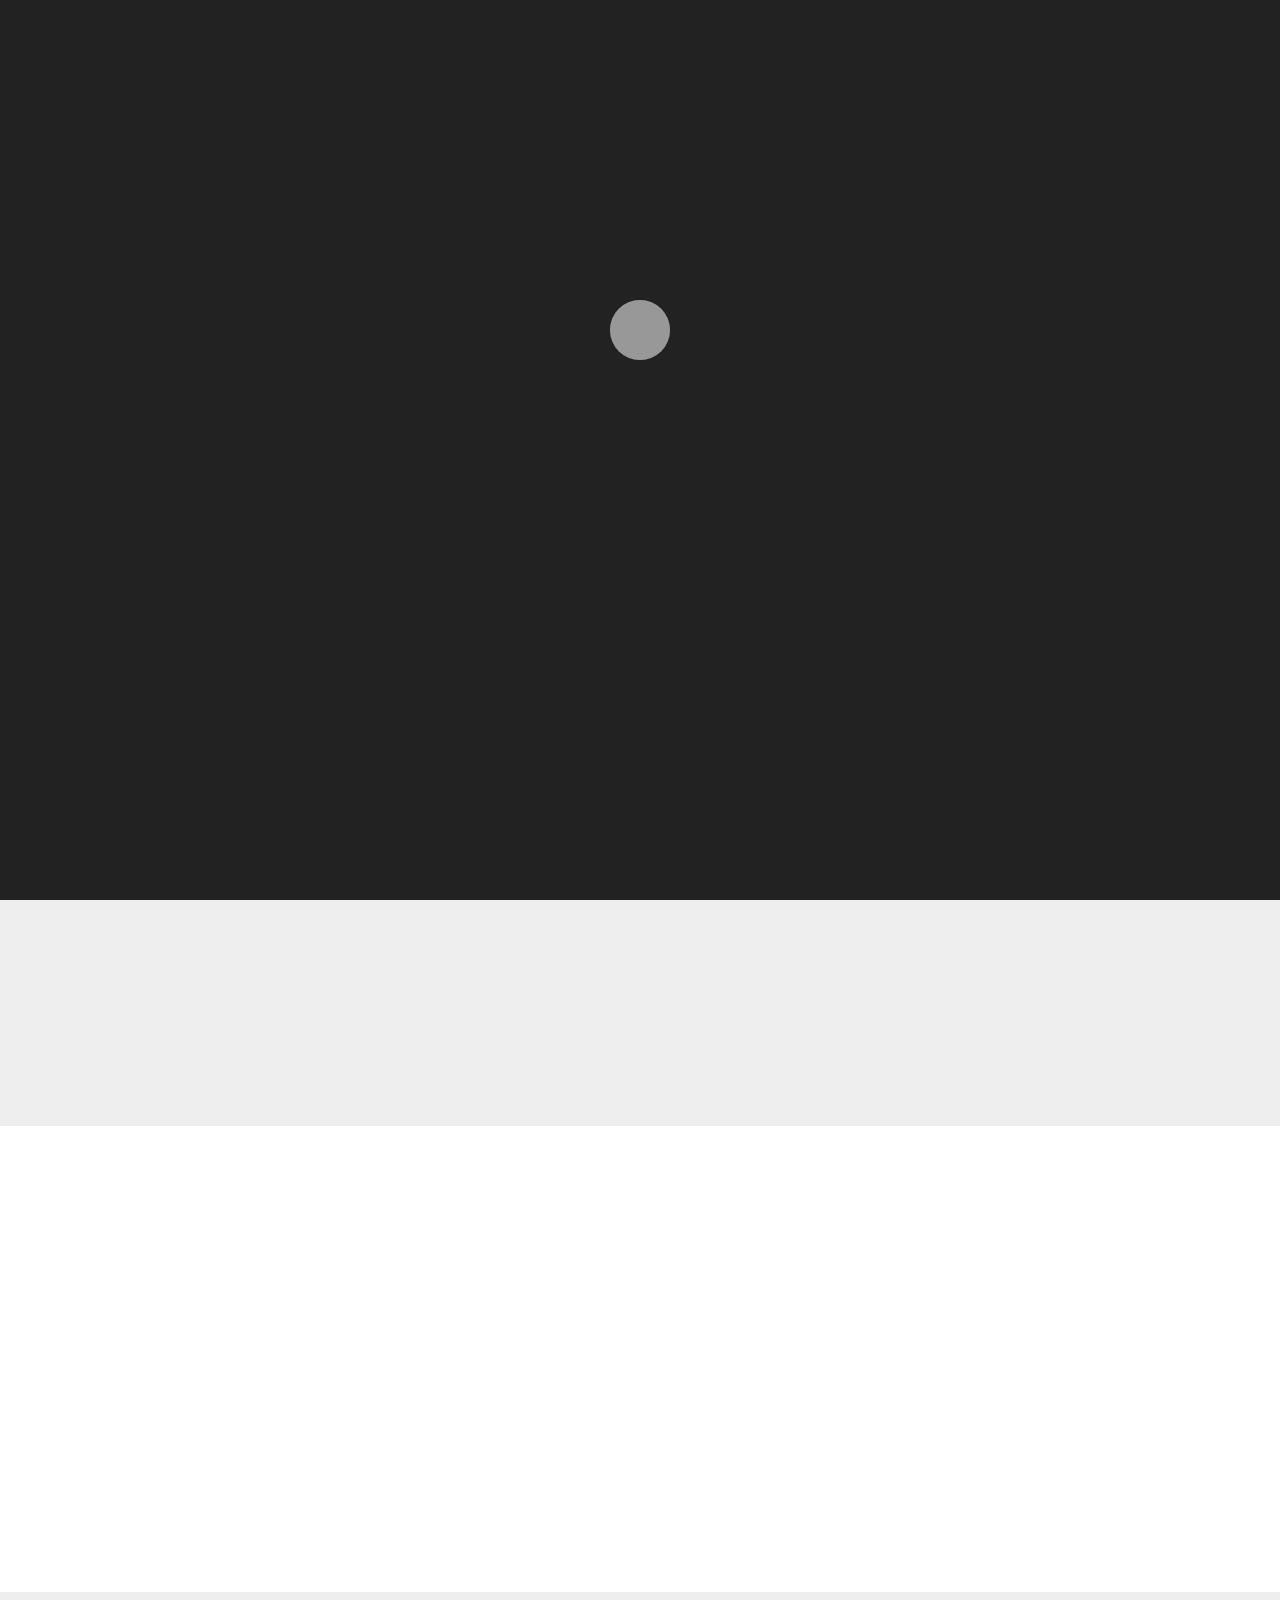
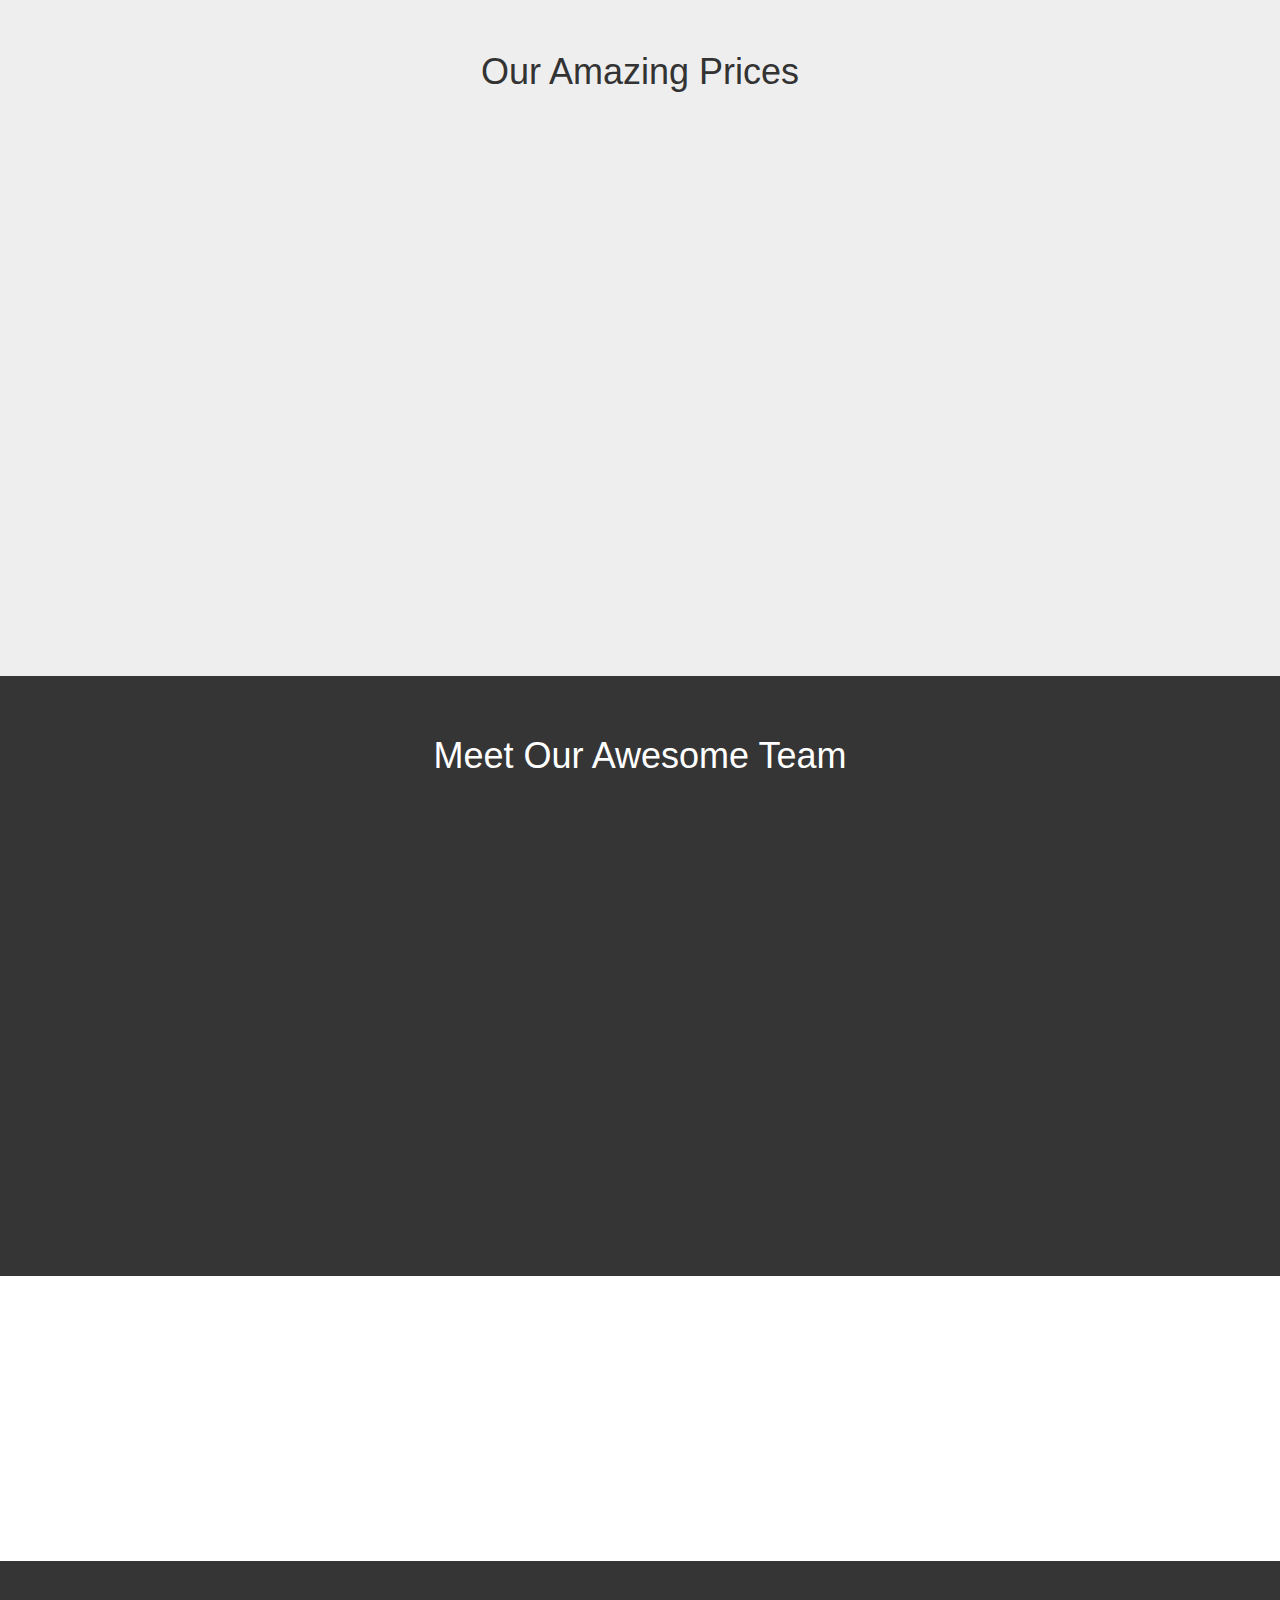
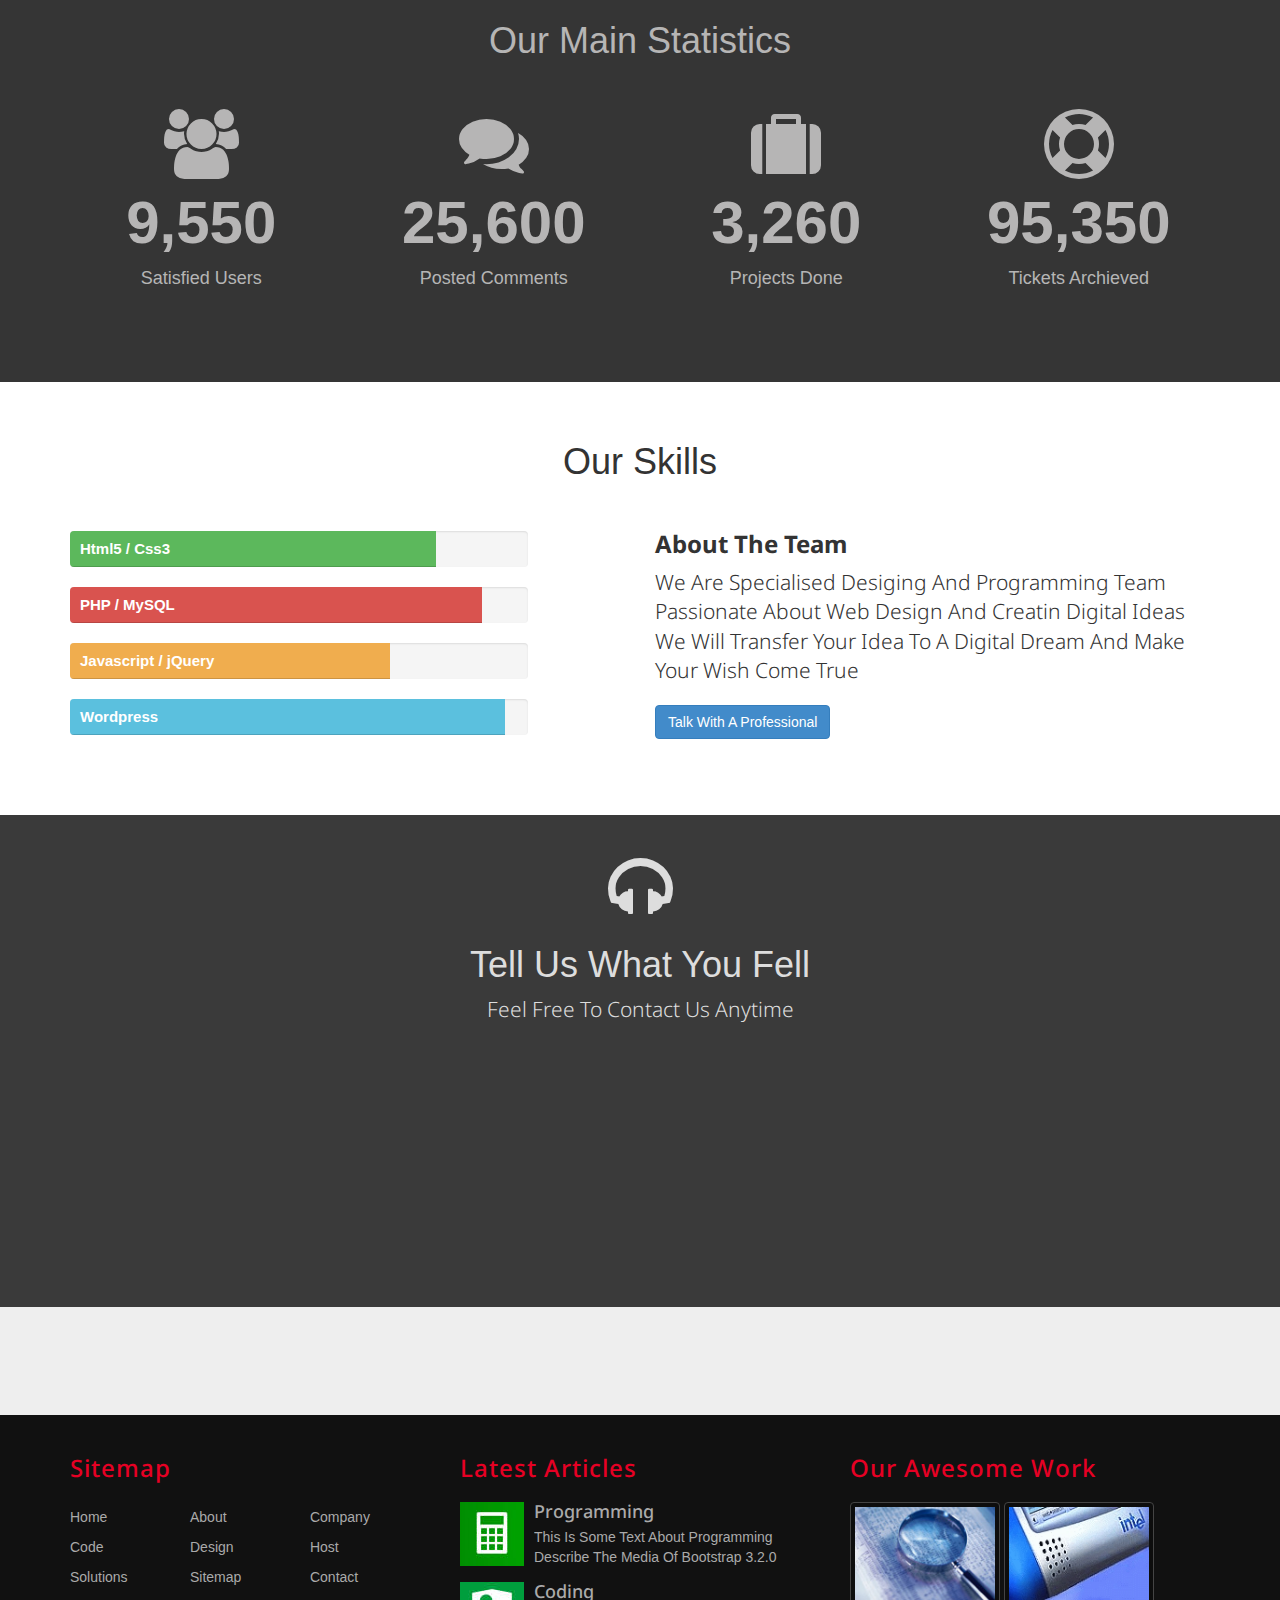
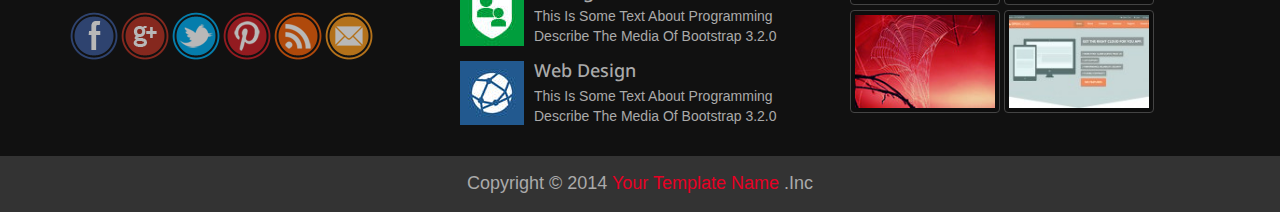
<file: Ulik Project Web/Bootstrap3DesignOne-master/index.html>
<!DOCTYPE html>
<html lang="en">
    <head>
        <meta charset="UTF-8" />
        <!-- IE Compatibility Meta -->
        <meta http-equiv="X-UA-Compatible" content="IE=edge">
        <!-- First Mobile Meta -->
        <meta name="viewport" content="width=device-width, initial-scale=1">
        <title>Design With Bootstrap [1] Home</title>
        <link rel='stylesheet' href='css/bootstrap.css' />
        <link rel='stylesheet' href='css/font-awesome.min.css' />
        <link rel='stylesheet' href='css/style.css' />
        <link rel='stylesheet' href='css/default_theme.css' />
        <link rel='stylesheet' href='css/hover.css' />
        <link rel='stylesheet' href='css/animate.css' />
        <link rel='stylesheet' href='http://fonts.googleapis.com/css?family=Droid+Sans:400,700'>
        <!--[if lt IE 9]>
        <script src="js/html5shiv.min.js"></script>
        <script src="js/respond.min.js"></script>
        <![endif]-->
    </head>
    <body>

        <!-- Start Section Tool Box -->
        
        <section class="option-box">
            <div class="color-option">
                <h4>Color Option</h4>
                <ul class="list-unstyled">
                    <li data-value="css/default_theme.css"></li>
                    <li data-value="css/purple_theme.css"></li>
                    <li data-value="css/blue_theme.css"></li>
                    <li data-value="css/yellow_theme.css"></li>
                </ul>
            </div>
            <i class="fa fa-gear fa-3x gear-check"></i>
        </section>
        
        <!-- End Section Tool Box -->
    
        <!-- Start Our Navbar -->
    
        <nav class="navbar navbar-inverse navbar-fixed-top" role="navigation">
          <div class="container">
            <div class="navbar-header">
              <button type="button" class="navbar-toggle" data-toggle="collapse" data-target="#ournavbar">
                <span class="sr-only">Toggle navigation</span>
                <span class="icon-bar"></span>
                <span class="icon-bar"></span>
                <span class="icon-bar"></span>
              </button>
              <a class="navbar-brand wobble-horizontal" href="#">Elzero <span>Inc.</span></a>
            </div>
            <div class="collapse navbar-collapse" id="ournavbar">
              <ul class="nav navbar-nav navbar-right">
                <li class="active"><a href="index.html">Home</a></li>
                <li><a href="about.html">About</a></li>
                <li><a href="faq.html">FAQ</a></li>
                <li class="dropdown">
                  <a href="#" class="dropdown-toggle" data-toggle="dropdown">Services <span class="caret"></span></a>
                  <ul class="dropdown-menu" role="menu">
                    <li><a href="#">Programming</a></li>
                    <li><a href="#">Web Design</a></li>
                    <li><a href="#">Desktop</a></li>
                    <li class="divider"></li>
                    <li><a href="#">Web Hosting</a></li>
                  </ul>
                </li>
                <li><a href="#">Map</a></li>
                <li><a href="#">Contact</a></li>
              </ul>
            </div>
          </div> <!-- End Of The Container -->
        </nav>
        
        <!-- End Our Navbar -->
        
        <!-- Start Carousel -->
        
        <div id="myslide" class="carousel slide hidden-xs" data-ride="carousel">

          <ol class="carousel-indicators">
            <li data-target="#myslide" data-slide-to="0" class="active"></li>
            <li data-target="#myslide" data-slide-to="1"></li>
            <li data-target="#myslide" data-slide-to="2"></li>
            <li data-target="#myslide" data-slide-to="3"></li>
          </ol>
        
          <div class="carousel-inner">
            
            <div class="item active">
              <img src="images/01.jpg" width="1920" height="600" alt="Pic 1">
              <div class="carousel-caption hidden-xs">
                <h2 class="h1">Programming</h2>
                <p class="lead">Transition animations not supported in Internet Explorer 8 & 9Bootstrap exclusively uses CSS3 for its animations, but Internet Explorer 8 & 9 don't support the necessary CSS properties. Thus, there are no slide transition animations when using these browsers. We have intentionally decided not to include jQuery-based fallbacks for the transitions.</p>
              </div>
            </div>
            
            <div class="item">
              <img src="images/02.jpg" width="1920" height="600" alt="Pic 2">
              <div class="carousel-caption hidden-xs">
                <h2 class="h1">Web Design</h2>
                <p class="lead">Transition animations not supported in Internet Explorer 8 & 9Bootstrap exclusively uses CSS3 for its animations, but Internet Explorer 8 & 9 don't support the necessary CSS properties. Thus, there are no slide transition animations when using these browsers. We have intentionally decided not to include jQuery-based fallbacks for the transitions.</p>
              </div>
            </div>
            
            <div class="item">
              <img src="images/03.jpg" width="1920" height="600" alt="Pic 3">
              <div class="carousel-caption hidden-xs">
                <h2 class="h1">Desktop</h2>
                <p class="lead">Transition animations not supported in Internet Explorer 8 & 9Bootstrap exclusively uses CSS3 for its animations, but Internet Explorer 8 & 9 don't support the necessary CSS properties. Thus, there are no slide transition animations when using these browsers. We have intentionally decided not to include jQuery-based fallbacks for the transitions.</p>
              </div>
            </div>
            
            <div class="item">
              <img src="images/04.jpg" width="1920" height="600" alt="Pic 4">
              <div class="carousel-caption hidden-xs">
                <h2 class="h1">Web Hosting</h2>
                <p class="lead">Transition animations not supported in Internet Explorer 8 & 9Bootstrap exclusively uses CSS3 for its animations, but Internet Explorer 8 & 9 don't support the necessary CSS properties. Thus, there are no slide transition animations when using these browsers. We have intentionally decided not to include jQuery-based fallbacks for the transitions.</p>
              </div>
            </div>
            
          </div>
        
          <a class="left carousel-control" href="#myslide" role="button" data-slide="prev">
            <span class="glyphicon glyphicon-chevron-left"></span>
          </a>
          
          <a class="right carousel-control" href="#myslide" role="button" data-slide="next">
            <span class="glyphicon glyphicon-chevron-right"></span>
          </a>
          
        </div>

        <!-- End Carousel -->
        
        <!-- Start Section About -->
        
        <section class="about text-center wow bounceIn" data-wow-duration="2s" data-wow-offset="300">
            <div class="container">
                <h1>Meet Our New Template <span>Elzero Inc.</span></h1>
                <p class="lead">Hello Let Me Introduce Our Template Elzero Inc. Created With All The Love With <strong>Bootstrap</strong> 3.2.0</p>               
            </div>
        </section>
        
        <!-- End Section About -->
        
        <!-- Start Section Features -->
        
        <section class="features text-center">
            <div class="container">
                <h2 class="h1">Our Features</h2>
                <div class="row">
                    
                    <div class="col-lg-3 col-md-6">
                        
                        <div class="feat wow bounceInLeft" data-wow-duration="1s" data-wow-offset="200">
                            <span class="glyphicon glyphicon-ok"></span>
                            <h4>100% Responsive</h4>
                            <p>Lorem Ipsum is simply dummy text of the printing and typesetting industry. Lorem Ipsum has been the industry's standard dummy text ever since the 1500s.</p>
                        </div>
                        
                    </div>
                    
                    <div class="col-lg-3 col-md-6">
                        
                        <div class="feat wow bounceInDown" data-wow-duration="1s" data-wow-offset="200">
                            <span class="glyphicon glyphicon-thumbs-up"></span>
                            <h4>Retina Ready</h4>
                            <p>Lorem Ipsum is simply dummy text of the printing and typesetting industry. Lorem Ipsum has been the industry's standard dummy text ever since the 1500s.</p>
                        </div>
                        
                    </div>
                    
                    <div class="col-lg-3 col-md-6">
                        
                        <div class="feat wow bounceInUp" data-wow-duration="1s" data-wow-offset="200">
                            <span class="glyphicon glyphicon-eye-open"></span>
                            <h4>Awesome Display</h4>
                            <p>Lorem Ipsum is simply dummy text of the printing and typesetting industry. Lorem Ipsum has been the industry's standard dummy text ever since the 1500s.</p>
                        </div>
                        
                    </div>
                    
                    <div class="col-lg-3 col-md-6">
                        
                        <div class="feat wow bounceInRight" data-wow-duration="1s" data-wow-offset="200">
                            <span class="glyphicon glyphicon-pencil"></span>
                            <h4>Well Documented</h4>
                            <p>Lorem Ipsum is simply dummy text of the printing and typesetting industry. Lorem Ipsum has been the industry's standard dummy text ever since the 1500s.</p>
                        </div>
                        
                    </div>
                    
                </div>
            </div>
        </section>
        
        <!-- End Section Features -->
        
        <!-- Start Testimonials Section -->
        
        <section class="testimonials text-center wow flipInY" data-wow-duration="1s" data-wow-offset="200">
            
            <!-- Start Container -->
            
            <div class="container">
                
                <h2 class="h1">What Our Clients Say</h2>
                 
                <!-- Start Testimonials Carousel -->
                
                <div id="carousel_testimonials" class="carousel slide" data-ride="carousel">
                    
                  <div class="carousel-inner">
                    
                    <div class="item active">
                         <p class="lead">Transition animations not supported in Internet Explorer 8 & 9 Bootstrap exclusively uses CSS3 for its animations, but Internet Explorer 8 & 9 don't support the necessary CSS properties. Thus, there are no slide transition animations when using these browsers. We have intentionally decided not to include jQuery-based fallbacks for the transitions.</p>
                         <span>Osama Elzero</span>
                    </div>
                    
                    <div class="item">
                         <p class="lead">Transition animations not supported in Internet Explorer 8 & 9 Bootstrap exclusively uses CSS3 for its animations, but Internet Explorer 8 & 9 don't support the necessary CSS properties. Thus, there are no slide transition animations when using these browsers. We have intentionally decided not to include jQuery-based fallbacks for the transitions.</p>
                         <span>Hassan Zohdy</span>
                    </div>
                    
                    <div class="item">
                         <p class="lead">Transition animations not supported in Internet Explorer 8 & 9 Bootstrap exclusively uses CSS3 for its animations, but Internet Explorer 8 & 9 don't support the necessary CSS properties. Thus, there are no slide transition animations when using these browsers. We have intentionally decided not to include jQuery-based fallbacks for the transitions.</p>
                         <span>Hind Ragab</span>
                    </div>
                    
                    <div class="item">
                         <p class="lead">Transition animations not supported in Internet Explorer 8 & 9 Bootstrap exclusively uses CSS3 for its animations, but Internet Explorer 8 & 9 don't support the necessary CSS properties. Thus, there are no slide transition animations when using these browsers. We have intentionally decided not to include jQuery-based fallbacks for the transitions.</p>
                         <span>Zahra Ahmed</span>
                    </div>
                    
                  </div>
                  
                  <ol class="carousel-indicators">
                    <li data-target="#carousel_testimonials" data-slide-to="0" class="active">
                        <img src="images/avatar_01.jpg" width="74" height="74" alt="Osama" />
                    </li>
                    <li data-target="#carousel_testimonials" data-slide-to="1">
                        <img src="images/avatar_02.jpg" width="74" height="74" alt="Hassan" />
                    </li>
                    <li data-target="#carousel_testimonials" data-slide-to="2">
                        <img src="images/avatar_03.jpg" width="74" height="74" alt="Hind" />
                    </li>
                    <li data-target="#carousel_testimonials" data-slide-to="3">
                        <img src="images/avatar_04.jpg" width="74" height="74" alt="Zahra" />
                    </li>
                  </ol>
                  
                </div>
        
                <!-- End Testimonials Carousel -->
           
            </div>
            
            <!-- End Container -->
            
        </section>
        
        <!-- End Testimonials Section -->
    
        <!-- Start Section Price Table -->
        
        <section class="price_table text-center">
            <div class="container">
                
                <h2 class="h1">Our Amazing Prices</h2>
                
                <div class="row">
                    
                    <div class="col-lg-3 col-sm-6 col-xs-12">
                        <div class="price_box wow fadeInUp" data-wow-duration="2s" data-wow-offset="400">
                            <h2 class="text-primary">Hosting</h2>
                            <p class="center-block">$40</p>
                            <ul class="list-unstyled">
                                <li>Space: 30GB</li>
                                <li>Emails: 20</li>
                                <li>Ips: 2 IP</li>
                                <li>Databases: 10</li>
                                <li>Ftp Accounts: 5</li>
                            </ul>
                            <a href="#" class="btn btn-primary">Order Now</a>
                        </div>
                    </div>
                    
                    <div class="col-lg-3 col-sm-6 col-xs-12">
                        <div class="price_box wow fadeInDown" data-wow-duration="2s" data-wow-offset="400">
                            <h2 class="text-success">Vps</h2>
                            <p class="center-block">$50</p>
                            <ul class="list-unstyled">
                                <li>Space: 50GB</li>
                                <li>Emails: 40</li>
                                <li>Ips: 5 IP</li>
                                <li>Databases: 20</li>
                                <li>Ftp Accounts: 10</li>
                            </ul>
                            <a href="#" class="btn btn-success">Order Now</a>
                        </div>
                    </div>
                    
                    <div class="col-lg-3 col-sm-6 col-xs-12">
                        <div class="price_box wow fadeInUp" data-wow-duration="2s" data-wow-offset="400">
                            <h2 class="text-info">Dedicated</h2>
                            <p class="center-block">$70</p>
                            <ul class="list-unstyled">
                                <li>Space: 80GB</li>
                                <li>Emails: 40</li>
                                <li>Ips: 8 IP</li>
                                <li>Databases: 30</li>
                                <li>Ftp Accounts: 20</li>
                            </ul>
                            <a href="#" class="btn btn-info">Order Now</a>
                        </div>
                    </div>
                    
                    <div class="col-lg-3 col-sm-6 col-xs-12">
                        <div class="price_box wow fadeInDown" data-wow-duration="2s" data-wow-offset="400">
                            <h2 class="text-danger">Cloud</h2>
                            <p class="center-block">$90</p>
                            <ul class="list-unstyled">
                                <li>Space: 90GB</li>
                                <li>Emails: 50</li>
                                <li>Ips: 10 IP</li>
                                <li>Databases: 50</li>
                                <li>Ftp Accounts: 50</li>
                            </ul>
                            <a href="#" class="btn btn-danger">Order Now</a>
                        </div>
                    </div>
                    
                </div>
                
            </div>
        </section>
        
        <!-- End Section Price Table -->
        
        <!-- Start Section Our Team -->
        
        <section class="our_team text-center">
            <div class="team">
                <div class="container">
                    <h2 class="h1">Meet Our Awesome Team</h2>
                    <div class="row">
                        
                        <div class="col-lg-3 col-sm-6">
                            <div class="person wow pulse" data-wow-duration="1s" data-wow-offset="400">
                                <img class="img-circle" src="images/chris.jpg" width="200" height="200" alt="Chris Coyier" />
                                <h3>Chris Coyier</h3>
                                <p>This Is Chris Coyier The Founder Of The Amazing Website Css-Tricks</p>
                                <i class="fa fa-google-plus fa-lg"></i>
                                <i class="fa fa-facebook fa-lg"></i>
                                <i class="fa fa-twitter fa-lg"></i>
                                <i class="fa fa-youtube fa-lg"></i>
                            </div>
                        </div>
                        
                        <div class="col-lg-3 col-sm-6">
                            <div class="person wow pulse" data-wow-duration="1s" data-wow-offset="400">
                                <img class="img-circle" src="images/leah.jpg" width="200" height="200" alt="Leah Culver" />
                                <h3>Leah Culver</h3>
                                <p>This Is Amazing Hacker Woman With A Much Knowledge In Hacking Systems</p>
                                <i class="fa fa-google-plus fa-lg"></i>
                                <i class="fa fa-facebook fa-lg"></i>
                                <i class="fa fa-twitter fa-lg"></i>
                                <i class="fa fa-youtube fa-lg"></i>
                            </div>
                        </div>
                        
                        <div class="col-lg-3 col-sm-6">
                            <div class="person wow pulse" data-wow-duration="1s" data-wow-offset="400">
                                <img class="img-circle" src="images/steve.jpg" width="200" height="200" alt="Steve Jobs" />
                                <h3>Steve Jobs</h3>
                                <p>This Is The Man Who Change The World With His Apple Products</p>
                                <i class="fa fa-google-plus fa-lg"></i>
                                <i class="fa fa-facebook fa-lg"></i>
                                <i class="fa fa-twitter fa-lg"></i>
                                <i class="fa fa-youtube fa-lg"></i>
                            </div>
                        </div>
                        
                        <div class="col-lg-3 col-sm-6">
                            <div class="person wow pulse" data-wow-duration="1s" data-wow-offset="400">
                                <img class="img-circle" src="images/marissa.jpg" width="200" height="200" alt="Marissa Mayer" />
                                <h3>Marissa Mayer</h3>
                                <p>This Is Amazing Hacker Woman With A Much Knowledge In Hacking Systems</p>
                                <i class="fa fa-google-plus fa-lg"></i>
                                <i class="fa fa-facebook fa-lg"></i>
                                <i class="fa fa-twitter fa-lg"></i>
                                <i class="fa fa-youtube fa-lg"></i>
                            </div>
                        </div>
                        
                    </div>
                </div>
            </div>
        </section>
        
        <!-- End Section Our Team -->
        
        <!-- Start Section Subscribe -->
        
        <section class="subscribe text-center wow fadeInUp" data-wow-duration="1s" data-wow-offset="200">
            <div class="container">
                <h2 class="h1">Keep In Touch</h2>
                <p class="lead">Sign Up For Newsletter Dont Worry About Spam We Hate It Too.</p>
                <form class="form-inline">
                    <input class="form-control input-lg" type="text" placeholder="Write Your Email">
                    <button class="btn btn-danger btn-lg"><i class="fa fa-edit fa-lg"></i> Subscribe</button>
                </form>
            </div>
        </section>
        
        <!-- End Section Subscribe -->
        
        <!-- Start Section Stats -->
        
        <section class="statistics text-center">
            <div class="data">
                <div class="container">
                    <h2 class="h1">Our Main Statistics</h2>
                    <div class="row">
                        
                        <div class="col-md-3 col-sm-6">
                            <div class="stats">
                                <i class="fa fa-users fa-5x"></i>
                                <p>9,550</p>
                                <span>Satisfied Users</span>
                            </div>
                        </div>
                        
                        <div class="col-md-3 col-sm-6">
                            <div class="stats">
                                <i class="fa fa-comments fa-5x"></i>
                                <p>25,600</p>
                                <span>Posted Comments</span>
                            </div>
                        </div>
                        
                        <div class="col-md-3 col-sm-6">
                            <div class="stats">
                                <i class="fa fa-suitcase fa-5x"></i>
                                <p>3,260</p>
                                <span>Projects Done</span>
                            </div>
                        </div>
                        
                        <div class="col-md-3 col-sm-6">
                            <div class="stats">
                                <i class="fa fa-support fa-5x"></i>
                                <p>95,350</p>
                                <span>Tickets Archieved</span>
                            </div>
                        </div>
                        
                    </div>
                </div>  
            </div>
        </section>
        
        <!-- End Section Stats -->
        
        <!-- Start Section Our Skills -->
        
        <section class="our-skills">
            <div class="container">
                <h2 class="text-center h1">Our Skills</h2>
                <div class="row">
                    
                    <!-- Start Progress Skills -->
                    
                    <div class="col-md-5">
                        <div class="skills-progress">
                            <div class="progress">
                                <div class="progress-bar progress-bar-success" role="progressbar" aria-valuenow="80" aria-valuemin="0" aria-valuemax="100" style="width:80%">
                                    Html5 / Css3
                                </div>
                            </div>
                            <div class="progress">
                                <div class="progress-bar progress-bar-danger" role="progressbar" aria-valuenow="90" aria-valuemin="0" aria-valuemax="100" style="width:90%">
                                    PHP / MySQL
                                </div>
                            </div>
                            <div class="progress">
                                <div class="progress-bar progress-bar-warning" role="progressbar" aria-valuenow="70" aria-valuemin="0" aria-valuemax="100" style="width:70%">
                                    Javascript / jQuery
                                </div>
                            </div>
                            <div class="progress">
                                <div class="progress-bar progress-bar-info" role="progressbar" aria-valuenow="95" aria-valuemin="0" aria-valuemax="100" style="width:95%">
                                    Wordpress
                                </div>
                            </div>
                        </div>
                    </div>
                    
                    <!-- End Progress Skills -->
                    
                    <!-- Start Team Info -->
                    
                    <div class="col-md-6 col-md-offset-1">
                        <div class="skills-info">
                            <h3>About The Team</h3>
                            <p class="lead">We Are Specialised Desiging And Programming Team Passionate About Web Design And Creatin Digital Ideas We Will Transfer Your Idea To A Digital Dream And Make Your Wish Come True</p>
                            <button type="button" class="btn btn-primary">Talk With A Professional</button>
                        </div>
                    </div>
                    
                    <!-- End Team Info -->
                    
                </div>
            </div>
        </section>
        
        <!-- End Section Our Skills -->
        
        <!-- Start Section Contact Us -->
        
        <section class="contact-us text-center">
            <div class="fields">
                <div class="container">
                    <div class="row">
                        <i class="fa fa-headphones fa-5x"></i>
                        <h2 class="h1">Tell Us What You Fell</h2>
                        <p class="lead">Feel Free To Contact Us Anytime</p>
                        
                        <!-- Start Contact Form -->
                        
                        <form role="form">
                            <div class="col-md-6 wow bounceInLeft" data-wow-duration="1s" data-wow-offset="400">
                                <div class="form-group">
                                    <input type="text" class="form-control input-lg" placeholder="Username">
                                </div>
                                <div class="form-group">
                                    <input type="text" class="form-control input-lg" placeholder="Email">
                                </div>
                                <div class="form-group">
                                    <input type="text" class="form-control input-lg" placeholder="Cell Phone">
                                </div>
                            </div>
                            <div class="col-md-6 wow bounceInRight" data-wow-duration="1s" data-wow-offset="400">
                                <div class="form-group">
                                    <textarea class="form-control input-lg" placeholder="Your Message"></textarea>
                                </div>
                                <button type="button" class="btn btn-danger btn-lg btn-block">Contact Us</button>
                            </div>
                        </form>
                        
                        <!-- End Contact Form -->
                    
                    </div>
                </div>
            </div>
        </section>
        
        <!-- End Section Contact Us -->
        
        <!-- Start Section Our Clients -->
        
        <div class="our-clients">
            <div class="container">
                <div class="row">
                    <ul class="list-unstyled">
                        <li class="col-md-2 col-xs-4">
                            <img class="img-responsive center-block wow bounceIn" src="images/our-clients/bbc.png" width="126" height="28" alt="BBC" data-wow-duration=".5s" data-wow-offset="200" data-wow-delay=".5s" />
                        </li>
                        <li class="col-md-2 col-xs-4">
                            <img class="img-responsive center-block wow bounceIn" src="images/our-clients/cnn.png" width="126" height="28" alt="CNN" data-wow-duration=".5s" data-wow-offset="200" data-wow-delay="1s" />
                        </li>
                        <li class="col-md-2 col-xs-4">
                            <img class="img-responsive center-block wow bounceIn" src="images/our-clients/forbes.png" width="126" height="28" alt="Forbes" data-wow-duration=".5s" data-wow-offset="200" data-wow-delay="1.5s" />
                        </li>
                        <li class="col-md-2 col-xs-4">
                            <img class="img-responsive center-block wow bounceIn" src="images/our-clients/wired.png" width="126" height="28" alt="Wired" data-wow-duration=".5s" data-wow-offset="200" data-wow-delay="2s" />
                        </li>
                        <li class="col-md-2 col-xs-4">
                            <img class="img-responsive center-block wow bounceIn" src="images/our-clients/wsj.png" width="126" height="28" alt="WSJ" data-wow-duration=".5s" data-wow-offset="200" data-wow-delay="2.5s" />
                        </li>
                        <li class="col-md-2 col-xs-4">
                            <img class="img-responsive center-block wow bounceIn" src="images/our-clients/techradar.png" width="126" height="28" alt="Tech Radar" data-wow-duration=".5s" data-wow-offset="200" data-wow-delay="3s" />
                        </li>
                    </ul>
                </div>
            </div>
        </div>
        
        <!-- End Section Our Clients -->
        
        <!-- Start Ultimate Footer Section -->
        
        <section class="footer">
            <div class="container">
                <div class="row">
                    <div class="col-lg-4 col-md-6">
                        <h3>Sitemap</h3>
                        <ul class="list-unstyled three-columns">
                            <li>Home</li>
                            <li>About</li>
                            <li>Company</li>
                            <li>Code</li>
                            <li>Design</li>
                            <li>Host</li>
                            <li>Solutions</li>
                            <li>Sitemap</li>
                            <li>Contact</li>
                        </ul>
                        <ul class="list-unstyled social-list">
                            <li><img src="images/social-bookmarks/facebook.png" width="48" height="48" alt="Facebook" /></li>
                            <li><img src="images/social-bookmarks/gplus.png" width="48" height="48" alt="Google Plus" /></li>
                            <li><img src="images/social-bookmarks/twitter.png" width="48" height="48" alt="Twitter" /></li>
                            <li><img src="images/social-bookmarks/pinterest.png" width="48" height="48" alt="Pinterest" /></li>
                            <li><img src="images/social-bookmarks/rss.png" width="48" height="48" alt="Rss" /></li>
                            <li><img src="images/social-bookmarks/email.png" width="48" height="48" alt="Email" /></li>
                        </ul>
                    </div>
                    <div class="col-lg-4 col-md-6">
                        <h3>Latest Articles</h3>
                        
                        <div class="media">
                            <a class="pull-left" href="#">
                                <img class="media-object" src="images/articles/01.jpg" width="64" height="64" alt="Image 01" />
                            </a>
                            <div class="media-body">
                                <h4 class="media-heading">
                                    Programming
                                </h4>
                                This Is Some Text About Programming Describe The Media Of Bootstrap 3.2.0
                            </div>
                        </div>
                        
                        <div class="media">
                            <a class="pull-left" href="#">
                                <img class="media-object" src="images/articles/02.jpg" width="64" height="64" alt="Image 02" />
                            </a>
                            <div class="media-body">
                                <h4 class="media-heading">
                                    Coding
                                </h4>
                                This Is Some Text About Programming Describe The Media Of Bootstrap 3.2.0
                            </div>
                        </div>
                        
                        <div class="media">
                            <a class="pull-left" href="#">
                                <img class="media-object" src="images/articles/03.jpg" width="64" height="64" alt="Image 03" />
                            </a>
                            <div class="media-body">
                                <h4 class="media-heading">
                                    Web Design
                                </h4>
                                This Is Some Text About Programming Describe The Media Of Bootstrap 3.2.0
                            </div>
                        </div>
                        
                    </div>
                    <div class="col-lg-4">
                        <h3>Our Awesome Work</h3>
                        <img class="img-thumbnail" src="images/work/01.jpg" width="150" height="100" alt="Image 01" />
                        <img class="img-thumbnail" src="images/work/02.jpg" width="150" height="100" alt="Image 02" />
                        <img class="img-thumbnail" src="images/work/03.jpg" width="150" height="100" alt="Image 03" />
                        <img class="img-thumbnail" src="images/work/04.jpg" width="150" height="100" alt="Image 04" />
                    </div>
                </div>
            </div>
            <div class="copyright text-center">
                Copyright &copy; 2014 <span>Your Template Name</span> .Inc
            </div>
        </section>
        
        <!-- End Ultimate Footer Section -->
        
        <!-- Start Section Loading -->
        
        <div class="loading-overlay">
            <div class="spinner">
              <div class="double-bounce1"></div>
              <div class="double-bounce2"></div>
            </div>
        </div>
        
        <!-- End Section Loading -->
        
        <!-- Start Scroll To Top -->
        
        <div id="scroll-top">
            <i class="fa fa-chevron-up fa-3x"></i>
        </div>
        
        <!-- End Scroll To Top -->
        
        <script src="js/jquery-1.11.1.min.js"></script>
        <script src="js/bootstrap.min.js"></script>
        <script src="js/plugins.js"></script>
        <script src="js/wow.min.js"></script>
        <script>new WOW().init();</script>
        <script src="js/jquery.nicescroll.min.js"></script>
    </body>
</html>
</file>
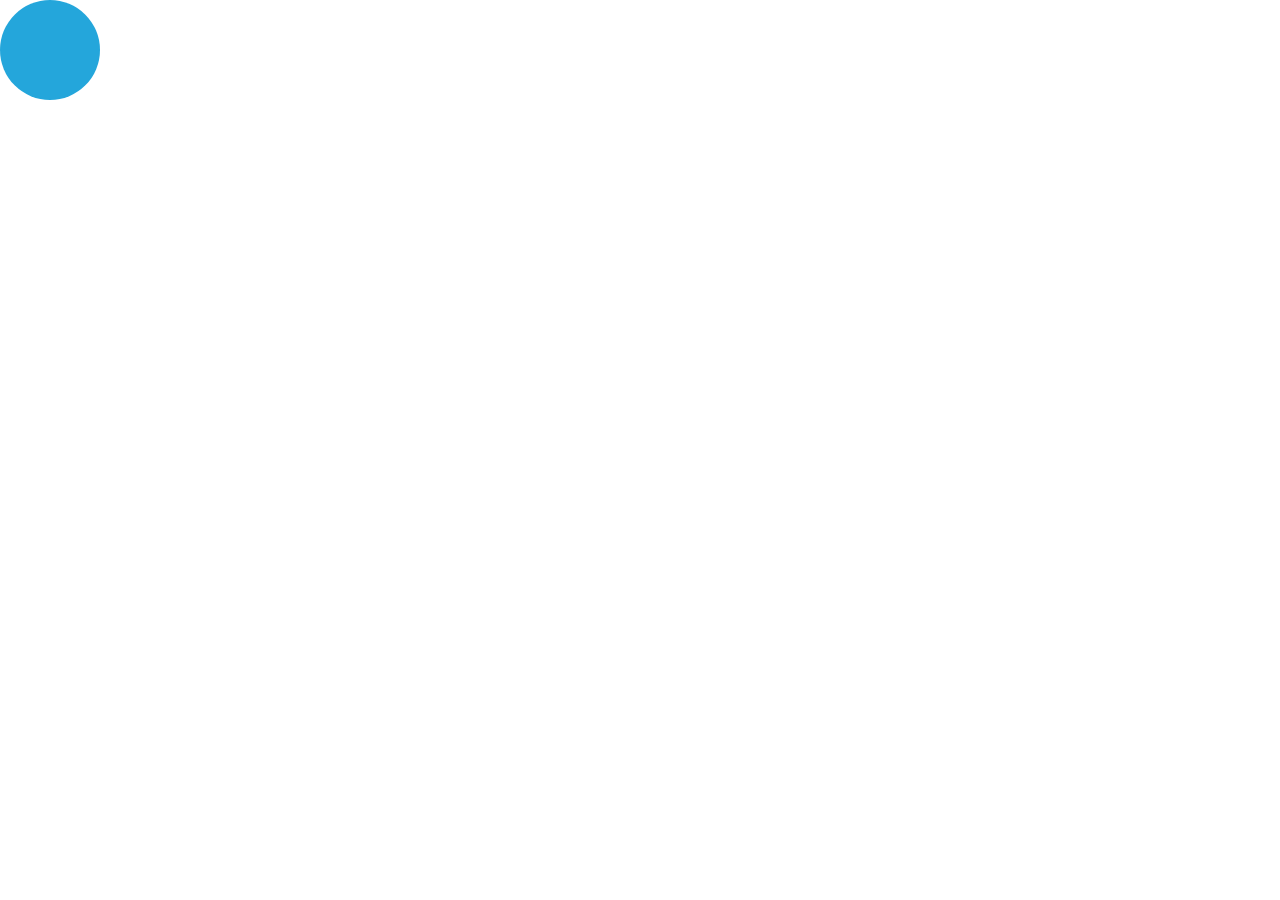
<file: Ulik Section Wir/Bouncing Ball/index.html>
<!DOCTYPE html>
<html>
<head>
  <meta charset="utf-8">
  <meta name="viewport" content="width=device-width">
  <title>JS Bin</title>
<style>
body {
  margin: 0;
}

div {
  width: 100px;
  height: 100px;
}

.x {
  animation: x 3s linear infinite alternate;
}
.circle {
   background: #24a6db;
    border-radius: 50%;
    position: relative;
    display: flex;
    align-items: center;
    justify-content: center;
    animation: y 5s linear infinite alternate;
    width: 100%;
    height: 100%;
}

@keyframes x {
  100% {
    transform: translateX( calc(100vw - 100px) );
  }
}

@keyframes y {
  100% {
    transform: translateY( calc(100vh - 100px) );
  }
}
</style>
</head>
<body>
<div class="x">
  <div class="circle"></div>
</div>
</body>
</html>
</file>
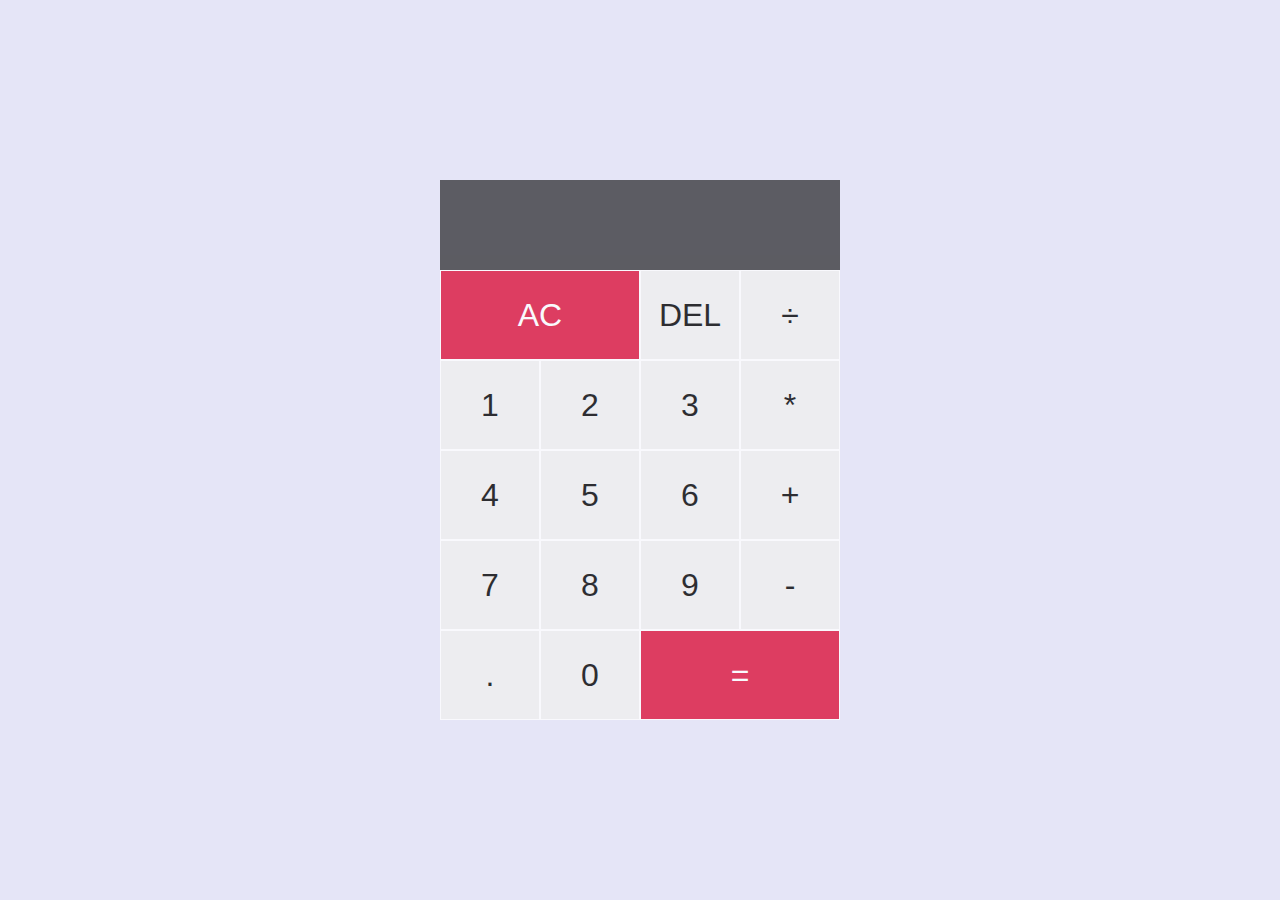
<file: Ulik Section Wir/Calculator/index.html>
<!DOCTYPE html>
<html lang="en" dir="ltr">

<head>
  <meta charset="utf-8">
  <title>Calculator</title>
  <link href="style.css" rel="stylesheet">
  <script src="script.js" defer></script>
</head>

<body>
  <div class="calculator-grid">
    <div class="output">
      <div data-previous-operand class="previous-operand"></div>
      <div data-current-operand class="current-operand"></div>
    </div>
    <button data-all-clear class="span-two">AC</button>
    <button data-delete>DEL</button>
    <button data-operation>÷</button>
    <button data-number>1</button>
    <button data-number>2</button>
    <button data-number>3</button>
    <button data-operation>*</button>
    <button data-number>4</button>
    <button data-number>5</button>
    <button data-number>6</button>
    <button data-operation>+</button>
    <button data-number>7</button>
    <button data-number>8</button>
    <button data-number>9</button>
    <button data-operation>-</button>
    <button data-number>.</button>
    <button data-number>0</button>
    <button data-equals class="span-two">=</button>

  </div>

</body>

</html>
</file>
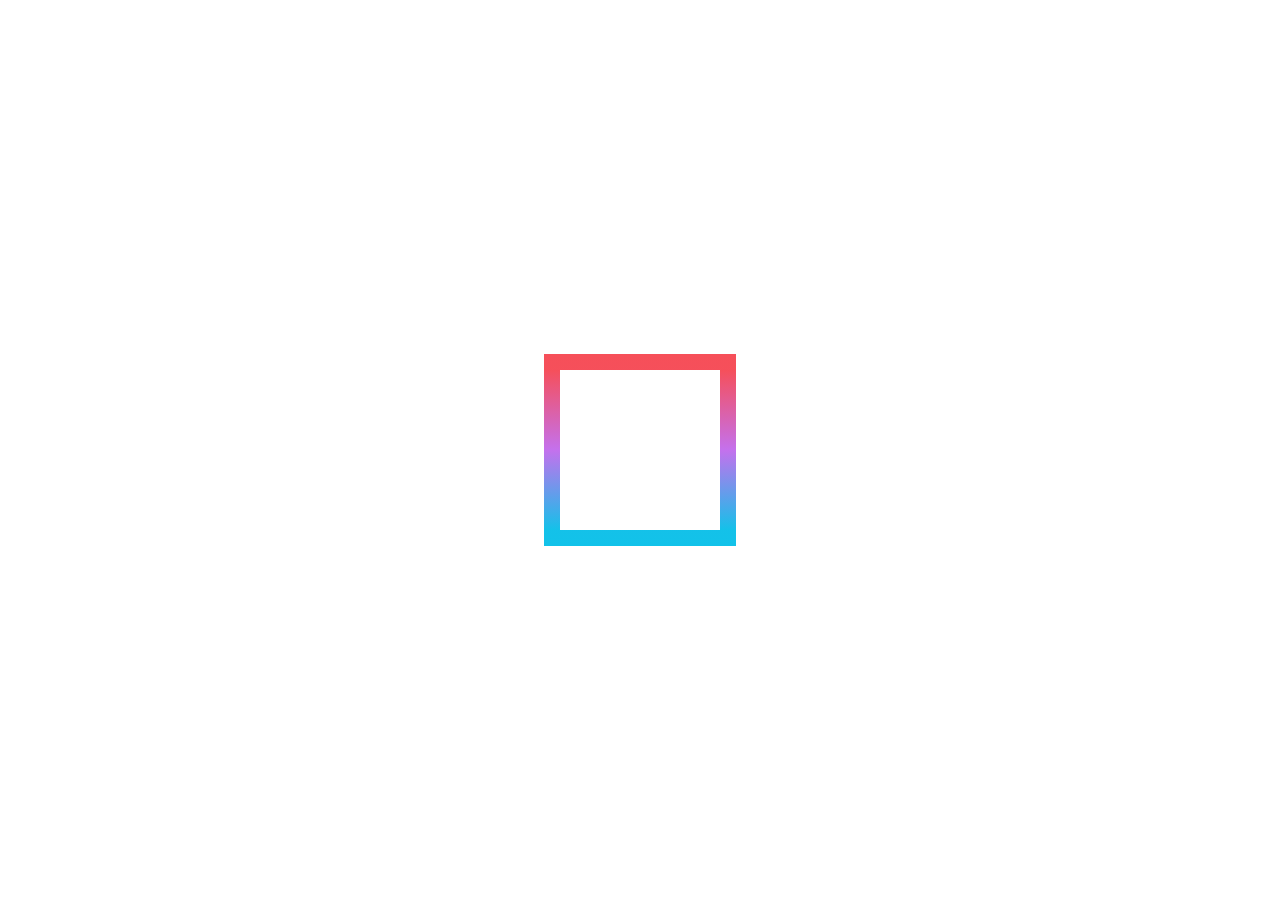
<file: Ulik Section Wir/Gradient Border Animation/index.html>
<!DOCTYPE html>
<html>
<head>
  <meta charset="utf-8">
  <meta name="viewport" content="width=device-width">
  <title>Animated Gradient Border</title>
  <style>
html {
  display: grid;
  place-items: center;
  min-height: 100vh;
}
div {
  width: 10rem;
  height: 10rem;
  --angle: 0deg;
  border: 1rem solid;
  border-image: linear-gradient(var(--angle), #12c2e9, #c471ed, #f64f59) 1;
  animation: 5s rotate linear infinite;
}

@keyframes rotate {
  to {
    --angle: 360deg;
  }
}
@property --angle {
  syntax: '<angle>';
  initial-value: 0deg;
  inherits: false;
}
</style>
</head>
<body>
<div></div>
</body>
</html>
</file>
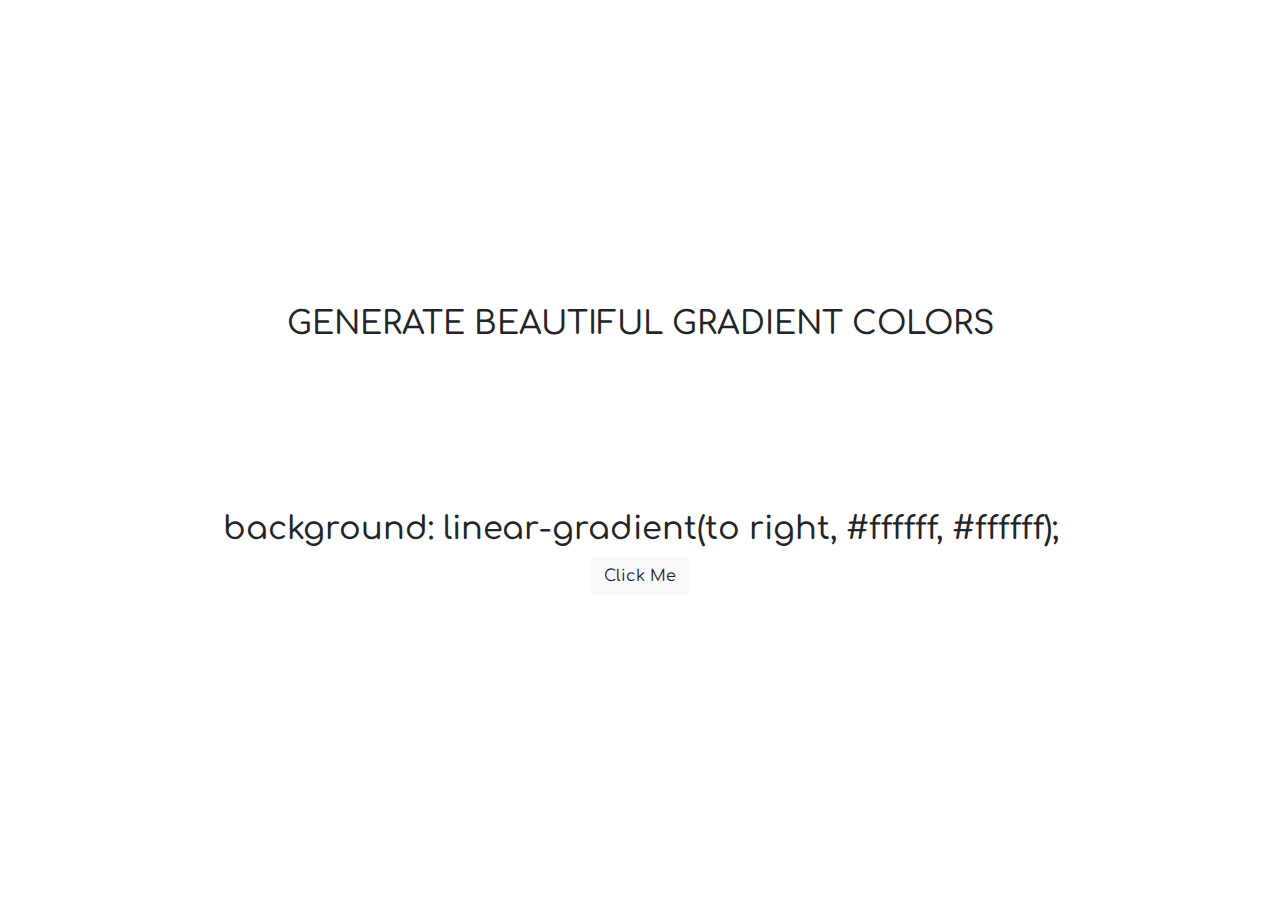
<file: Ulik Section Wir/Gradient Color Generator/index.html>
<!DOCTYPE html>
<html lang="en">
<head>
  <meta charset="UTF-8">
  <meta name="viewport" content="width=device-width, initial-scale=1.0">
  <link rel="stylesheet" href="https://stackpath.bootstrapcdn.com/bootstrap/4.5.2/css/bootstrap.min.css">
  <link rel="stylesheet" href="style.css">
  <title>Gradient Color Generator</title>
</head>
<body>

  <main>
    <div class="container">
      <div id="hex-colors">
        <h1>Generate Beautiful Gradient Colors</h1>
        <h2>background: linear-gradient(to right, #<span id="hexcode1">ffffff</span>, #<span id="hexcode2">ffffff</span>);
        </h2>
        <button id="submit" class="btn btn-light">Click Me</button>
      </div>
    </div>
  </main>
  
  <script src="script.js"></script>
</body>
</html>
</file>
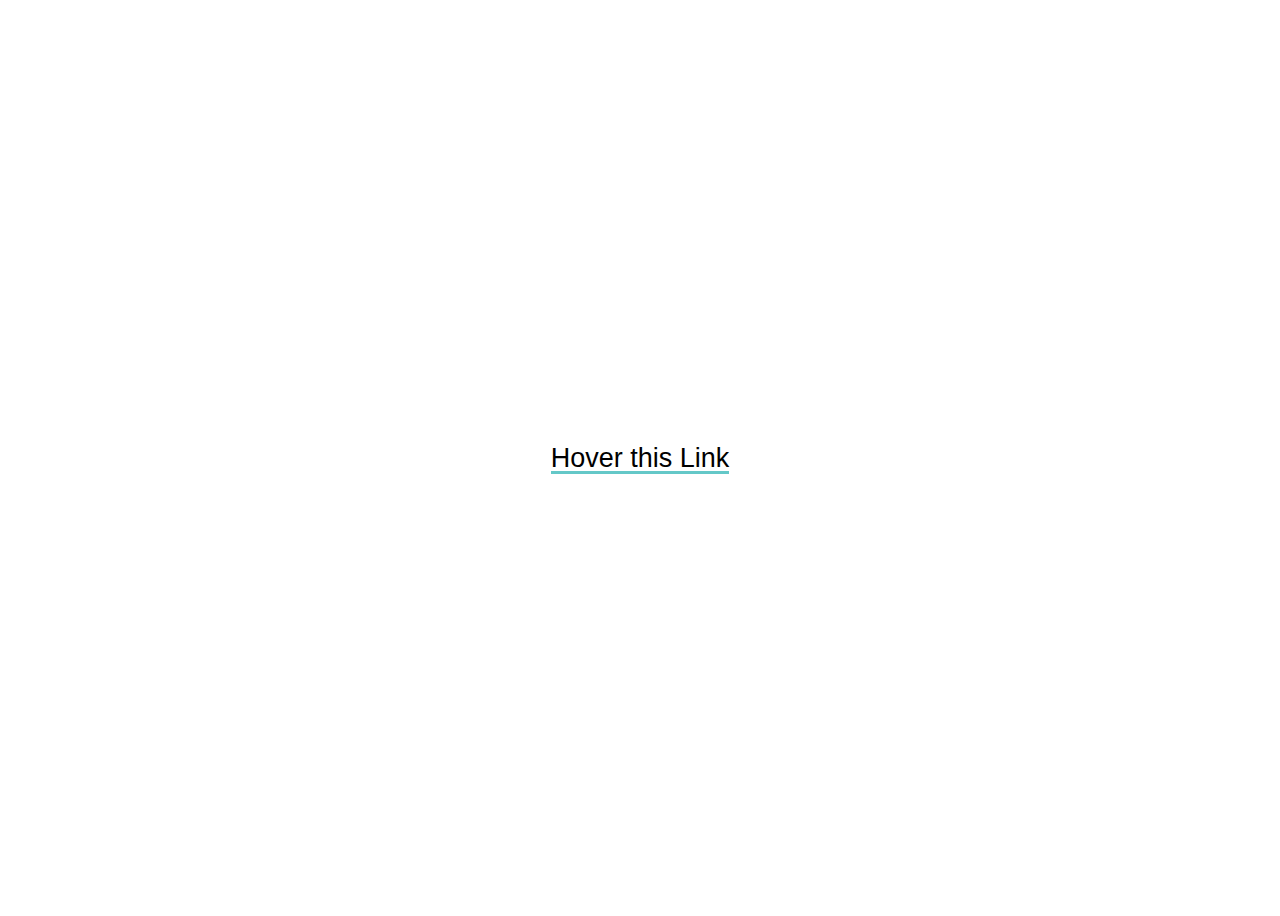
<file: Ulik Section Wir/Link Hover Animation/index.html>
<!DOCTYPE html>
<html lang="en">
<head>
    <meta charset="UTF-8">
    <meta http-equiv="X-UA-Compatible" content="IE=edge">
    <meta name="viewport" content="width=device-width, initial-scale=1.0">
  <link rel="stylesheet" type="text/css" href="style.css"/>
    <title>Link Hover Animation</title>
</head>
<body>
    <a href="#">Hover this Link</a>
</body>
</html>
</file>
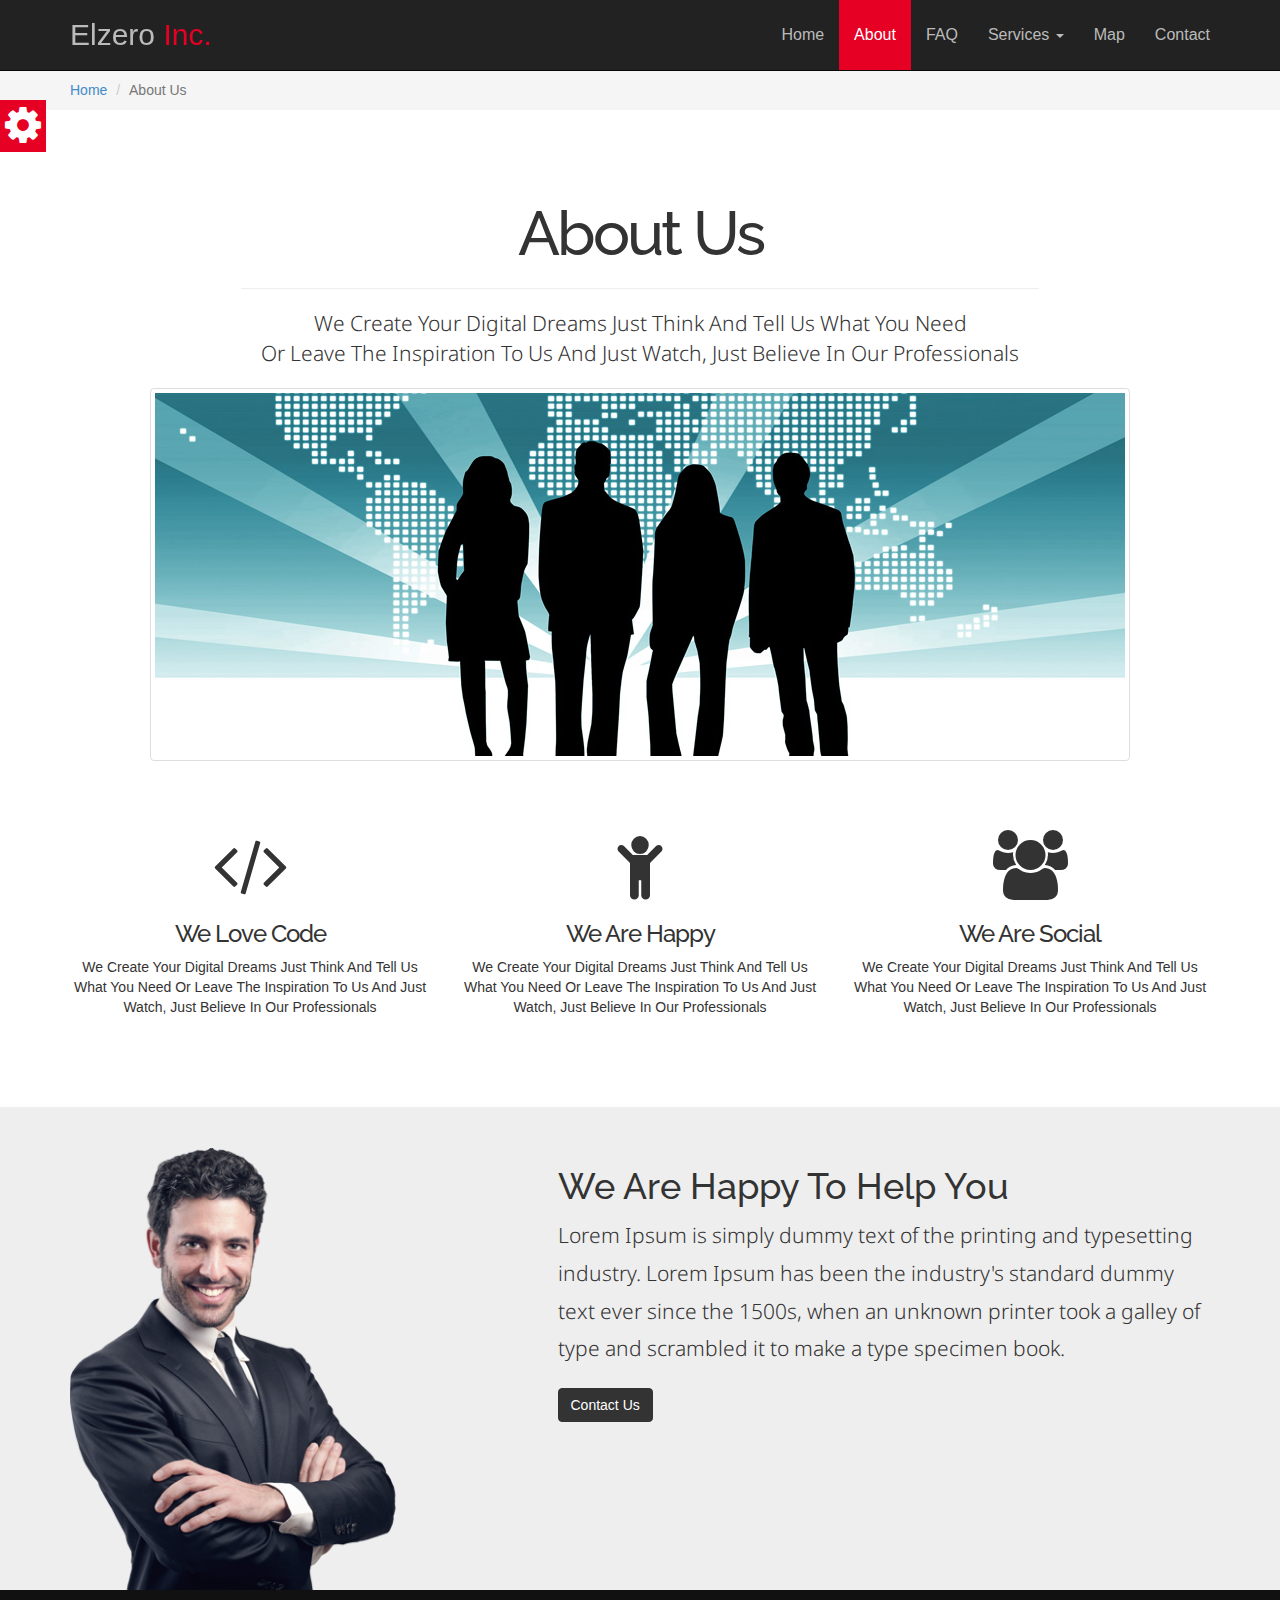
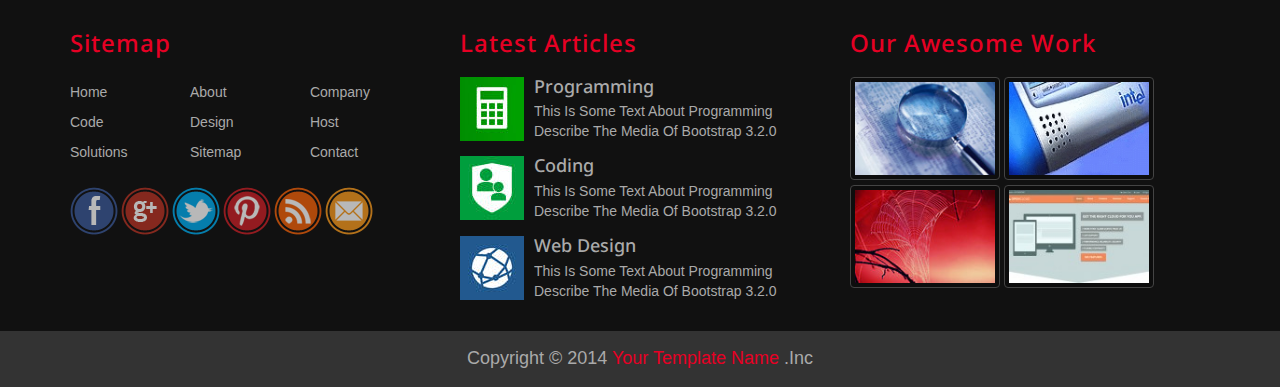
<file: Ulik Project Web/Bootstrap3DesignOne-master/about.html>
<!DOCTYPE html>
<html lang="en">
    <head>
        <meta charset="UTF-8" />
        <!-- IE Compatibility Meta -->
        <meta http-equiv="X-UA-Compatible" content="IE=edge">
        <!-- First Mobile Meta -->
        <meta name="viewport" content="width=device-width, initial-scale=1">
        <title>Design With Bootstrap [1] About</title>
        <link rel='stylesheet' href='css/bootstrap.css' />
        <link rel='stylesheet' href='css/font-awesome.min.css' />
        <link rel='stylesheet' href='css/style.css' />
        <link rel='stylesheet' href='css/pages.css' />
        <link rel='stylesheet' href='css/default_theme.css' />
        <link rel='stylesheet' href='css/hover.css' />
        <link rel='stylesheet' href='http://fonts.googleapis.com/css?family=Droid+Sans:400,700'>
        <link rel='stylesheet' href='http://fonts.googleapis.com/css?family=Raleway:900'>
        <!--[if lt IE 9]>
            <script src="js/html5shiv.min.js"></script>
            <script src="js/respond.min.js"></script>
        <![endif]-->
    </head>
    <body>

        <!-- Start Section Tool Box -->
        
        <section class="option-box">
            <div class="color-option">
                <h4>Color Option</h4>
                <ul class="list-unstyled">
                    <li data-value="css/default_theme.css"></li>
                    <li data-value="css/purple_theme.css"></li>
                    <li data-value="css/blue_theme.css"></li>
                    <li data-value="css/yellow_theme.css"></li>
                </ul>
            </div>
            <i class="fa fa-gear fa-3x gear-check"></i>
        </section>
        
        <!-- End Section Tool Box -->
    
        <!-- Start Our Navbar -->
    
        <nav class="navbar navbar-inverse navbar-fixed-top" role="navigation">
          <div class="container">
            <div class="navbar-header">
              <button type="button" class="navbar-toggle" data-toggle="collapse" data-target="#ournavbar">
                <span class="sr-only">Toggle navigation</span>
                <span class="icon-bar"></span>
                <span class="icon-bar"></span>
                <span class="icon-bar"></span>
              </button>
              <a class="navbar-brand wobble-horizontal" href="#">Elzero <span>Inc.</span></a>
            </div>
            <div class="collapse navbar-collapse" id="ournavbar">
              <ul class="nav navbar-nav navbar-right">
                <li><a href="index.html">Home</a></li>
                <li class="active"><a href="about.html">About</a></li>
                <li><a href="faq.html">FAQ</a></li>
                <li class="dropdown">
                  <a href="#" class="dropdown-toggle" data-toggle="dropdown">Services <span class="caret"></span></a>
                  <ul class="dropdown-menu" role="menu">
                    <li><a href="#">Programming</a></li>
                    <li><a href="#">Web Design</a></li>
                    <li><a href="#">Desktop</a></li>
                    <li class="divider"></li>
                    <li><a href="#">Web Hosting</a></li>
                  </ul>
                </li>
                <li><a href="#">Map</a></li>
                <li><a href="#">Contact</a></li>
              </ul>
            </div>
          </div> <!-- End Of The Container -->
        </nav>
        
        <!-- End Our Navbar -->
        
        <!-- Start Breadcrumb -->
        
        <div class="breadcrumb-holder">
            <div class="container">
                <ol class="breadcrumb">
                  <li><a href="index.html">Home</a></li>
                  <li class="active">About Us</li>
                </ol>
            </div>
        </div>
        
        <!-- End Breadcrumb -->
        
        <!-- Start About Us Intro -->
        
        <section class="about-us text-center">
            <div class="container">
                <h1>About Us</h1>
                <hr>
                <p class="lead">We Create Your Digital Dreams Just Think And Tell Us What You Need <br> Or Leave The Inspiration To Us And Just Watch, Just Believe In Our Professionals</p>
                <img class="img-thumbnail" src="images/company_team.jpg" alt="Company Team">
            </div>
        </section>
        
        <!-- End About Us Intro -->
        
        <!-- Start About Features -->
        
        <section class="about-features text-center">
            <div class="container">
                <div class="row">
                    <div class="col-sm-4">
                        <i class="fa fa-code fa-5x"></i>
                        <h3>We Love Code</h3>
                        <p>We Create Your Digital Dreams Just Think And Tell Us What You Need Or Leave The Inspiration To Us And Just Watch, Just Believe In Our Professionals</p>
                    </div>
                    <div class="col-sm-4">
                        <i class="fa fa-child fa-5x"></i>
                        <h3>We Are Happy</h3>
                        <p>We Create Your Digital Dreams Just Think And Tell Us What You Need Or Leave The Inspiration To Us And Just Watch, Just Believe In Our Professionals</p>
                    </div>
                    <div class="col-sm-4">
                        <i class="fa fa-group fa-5x"></i>
                        <h3>We Are Social</h3>
                        <p>We Create Your Digital Dreams Just Think And Tell Us What You Need Or Leave The Inspiration To Us And Just Watch, Just Believe In Our Professionals</p>
                    </div>
                </div>
            </div>
        </section>
        
        <!-- End About Features -->
        
        <!-- Start About CEO -->
        
        <section class="about-ceo">
            <div class="container">
                <div class="row">
                    <div class="col-sm-5">
                        <img class="img-responsive" src="images/ceo.png" alt="CEO">
                    </div>
                    <div class="col-sm-7">
                        <h2 class="h1">We Are Happy To Help You</h2>
                        <p class="lead">Lorem Ipsum is simply dummy text of the printing and typesetting industry. Lorem Ipsum has been the industry's standard dummy text ever since the 1500s, when an unknown printer took a galley of type and scrambled it to make a type specimen book.</p>
                        <a class="btn btn-primary">Contact Us</a>
                    </div>
                </div>
            </div>
        </section>
        
        <!-- End ABout CEO -->
        
        <!-- Start Ultimate Footer Section -->
        
        <section class="footer">
            <div class="container">
                <div class="row">
                    <div class="col-lg-4 col-md-6">
                        <h3>Sitemap</h3>
                        <ul class="list-unstyled three-columns">
                            <li>Home</li>
                            <li>About</li>
                            <li>Company</li>
                            <li>Code</li>
                            <li>Design</li>
                            <li>Host</li>
                            <li>Solutions</li>
                            <li>Sitemap</li>
                            <li>Contact</li>
                        </ul>
                        <ul class="list-unstyled social-list">
                            <li><img src="images/social-bookmarks/facebook.png" width="48" height="48" alt="Facebook" /></li>
                            <li><img src="images/social-bookmarks/gplus.png" width="48" height="48" alt="Google Plus" /></li>
                            <li><img src="images/social-bookmarks/twitter.png" width="48" height="48" alt="Twitter" /></li>
                            <li><img src="images/social-bookmarks/pinterest.png" width="48" height="48" alt="Pinterest" /></li>
                            <li><img src="images/social-bookmarks/rss.png" width="48" height="48" alt="Rss" /></li>
                            <li><img src="images/social-bookmarks/email.png" width="48" height="48" alt="Email" /></li>
                        </ul>
                    </div>
                    <div class="col-lg-4 col-md-6">
                        <h3>Latest Articles</h3>
                        
                        <div class="media">
                            <a class="pull-left" href="#">
                                <img class="media-object" src="images/articles/01.jpg" width="64" height="64" alt="Image 01" />
                            </a>
                            <div class="media-body">
                                <h4 class="media-heading">
                                    Programming
                                </h4>
                                This Is Some Text About Programming Describe The Media Of Bootstrap 3.2.0
                            </div>
                        </div>
                        
                        <div class="media">
                            <a class="pull-left" href="#">
                                <img class="media-object" src="images/articles/02.jpg" width="64" height="64" alt="Image 02" />
                            </a>
                            <div class="media-body">
                                <h4 class="media-heading">
                                    Coding
                                </h4>
                                This Is Some Text About Programming Describe The Media Of Bootstrap 3.2.0
                            </div>
                        </div>
                        
                        <div class="media">
                            <a class="pull-left" href="#">
                                <img class="media-object" src="images/articles/03.jpg" width="64" height="64" alt="Image 03" />
                            </a>
                            <div class="media-body">
                                <h4 class="media-heading">
                                    Web Design
                                </h4>
                                This Is Some Text About Programming Describe The Media Of Bootstrap 3.2.0
                            </div>
                        </div>
                        
                    </div>
                    <div class="col-lg-4">
                        <h3>Our Awesome Work</h3>
                        <img class="img-thumbnail" src="images/work/01.jpg" width="150" height="100" alt="Image 01" />
                        <img class="img-thumbnail" src="images/work/02.jpg" width="150" height="100" alt="Image 02" />
                        <img class="img-thumbnail" src="images/work/03.jpg" width="150" height="100" alt="Image 03" />
                        <img class="img-thumbnail" src="images/work/04.jpg" width="150" height="100" alt="Image 04" />
                    </div>
                </div>
            </div>
            <div class="copyright text-center">
                Copyright &copy; 2014 <span>Your Template Name</span> .Inc
            </div>
        </section>
        
        <!-- End Ultimate Footer Section -->
        
        <!-- Start Scroll To Top -->
        
        <div id="scroll-top">
            <i class="fa fa-chevron-up fa-3x"></i>
        </div>
        
        <!-- End Scroll To Top -->
        
        <script src="js/jquery-1.11.1.min.js"></script>
        <script src="js/bootstrap.min.js"></script>
        <script src="js/plugins.js"></script>
        <script src="js/jquery.nicescroll.min.js"></script>
    </body>
</html>
</file>
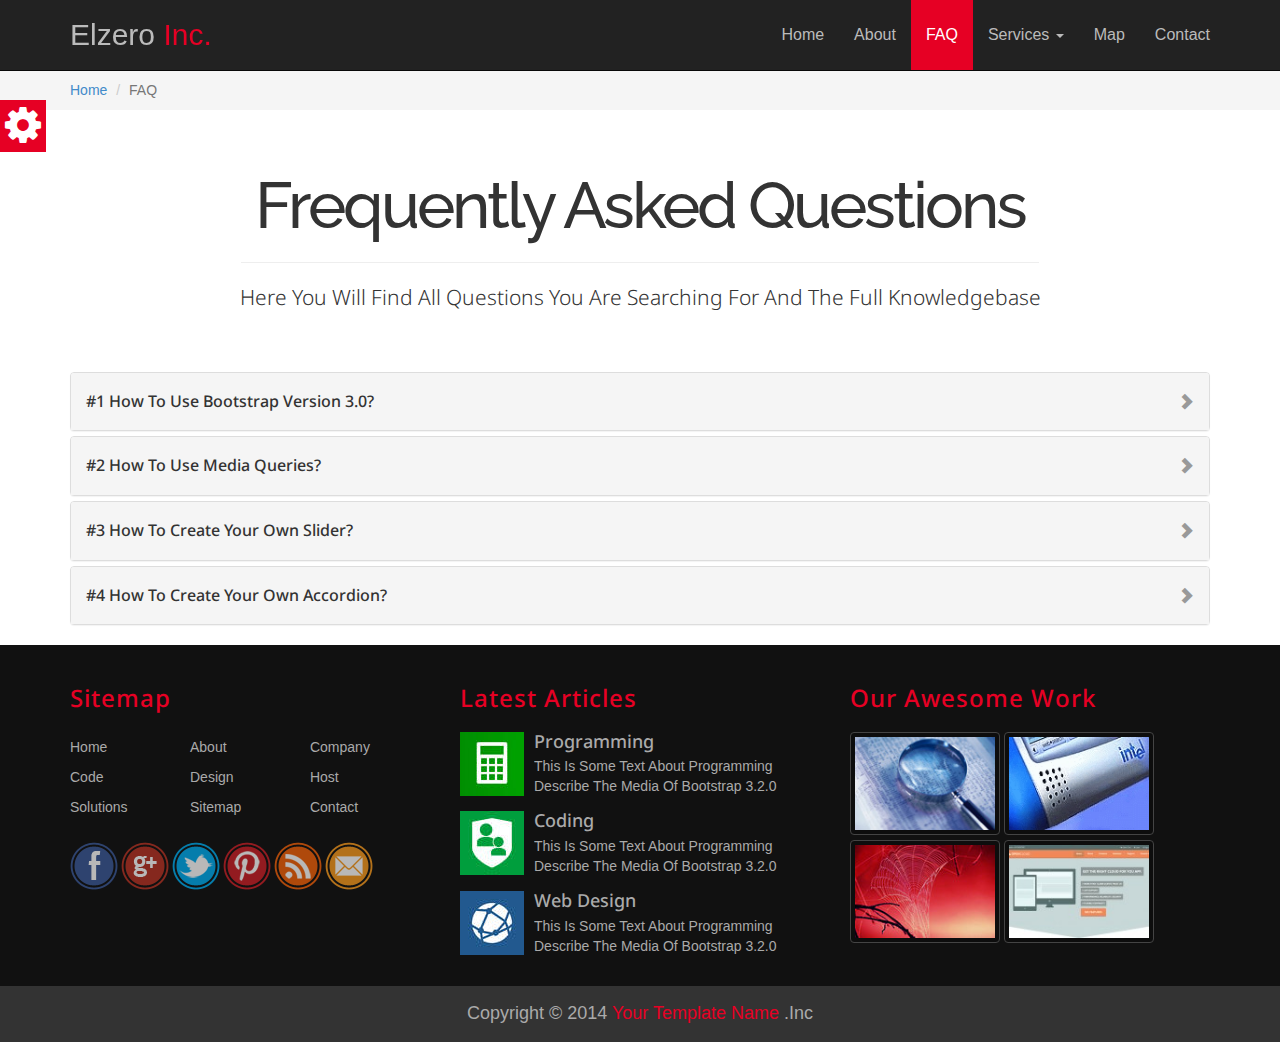
<file: Ulik Project Web/Bootstrap3DesignOne-master/faq.html>
<!DOCTYPE html>
<html lang="en">
    <head>
        <meta charset="UTF-8" />
        <!-- IE Compatibility Meta -->
        <meta http-equiv="X-UA-Compatible" content="IE=edge">
        <!-- First Mobile Meta -->
        <meta name="viewport" content="width=device-width, initial-scale=1">
        <title>Design With Bootstrap [1] FAQ</title>
        <link rel='stylesheet' href='css/bootstrap.css' />
        <link rel='stylesheet' href='css/font-awesome.min.css' />
        <link rel='stylesheet' href='css/style.css' />
        <link rel='stylesheet' href='css/pages.css' />
        <link rel='stylesheet' href='css/default_theme.css' />
        <link rel='stylesheet' href='css/hover.css' />
        <link rel='stylesheet' href='http://fonts.googleapis.com/css?family=Droid+Sans:400,700'>
        <link rel='stylesheet' href='http://fonts.googleapis.com/css?family=Raleway:900'>
        <!--[if lt IE 9]>
            <script src="js/html5shiv.min.js"></script>
            <script src="js/respond.min.js"></script>
        <![endif]-->
    </head>
    <body>

        <!-- Start Section Tool Box -->
        
        <section class="option-box">
            <div class="color-option">
                <h4>Color Option</h4>
                <ul class="list-unstyled">
                    <li data-value="css/default_theme.css"></li>
                    <li data-value="css/purple_theme.css"></li>
                    <li data-value="css/blue_theme.css"></li>
                    <li data-value="css/yellow_theme.css"></li>
                </ul>
            </div>
            <i class="fa fa-gear fa-3x gear-check"></i>
        </section>
        
        <!-- End Section Tool Box -->
    
        <!-- Start Our Navbar -->
    
        <nav class="navbar navbar-inverse navbar-fixed-top" role="navigation">
          <div class="container">
            <div class="navbar-header">
              <button type="button" class="navbar-toggle" data-toggle="collapse" data-target="#ournavbar">
                <span class="sr-only">Toggle navigation</span>
                <span class="icon-bar"></span>
                <span class="icon-bar"></span>
                <span class="icon-bar"></span>
              </button>
              <a class="navbar-brand wobble-horizontal" href="#">Elzero <span>Inc.</span></a>
            </div>
            <div class="collapse navbar-collapse" id="ournavbar">
              <ul class="nav navbar-nav navbar-right">
                <li><a href="index.html">Home</a></li>
                <li><a href="about.html">About</a></li>
                <li class="active"><a href="faq.html">FAQ</a></li>
                <li class="dropdown">
                  <a href="#" class="dropdown-toggle" data-toggle="dropdown">Services <span class="caret"></span></a>
                  <ul class="dropdown-menu" role="menu">
                    <li><a href="#">Programming</a></li>
                    <li><a href="#">Web Design</a></li>
                    <li><a href="#">Desktop</a></li>
                    <li class="divider"></li>
                    <li><a href="#">Web Hosting</a></li>
                  </ul>
                </li>
                <li><a href="#">Map</a></li>
                <li><a href="#">Contact</a></li>
              </ul>
            </div>
          </div> <!-- End Of The Container -->
        </nav>
        
        <!-- End Our Navbar -->
        
        <!-- Start Breadcrumb -->
        
        <div class="breadcrumb-holder">
            <div class="container">
                <ol class="breadcrumb">
                  <li><a href="index.html">Home</a></li>
                  <li class="active">FAQ</li>
                </ol>
            </div>
        </div>
        
        <!-- End Breadcrumb -->
        
        <!-- Start FAQ Intro -->
        
        <section class="faq text-center">
            <div class="container">
                <h1>Frequently Asked Questions</h1>
                <hr>
                <p class="lead">Here You Will Find All Questions You Are Searching For And The Full Knowledgebase</p>
            </div>
        </section>
        
        <!-- End FAQ Intro -->
        
        <!-- Start FAQ Accordion -->
        
        <section class="faq-questions">
            <div class="container">
                <div class="panel-group" id="accordion" roles="tablist" aria-multiselectable="true">
                    
                    <!-- Start Question 1 -->
                    
                    <div class="panel panel-default">
                        <div class="panel-heading" roles="tab" id="heading-one">
                            <h4 class="panel-title">
                                <a class="collapsed" data-toggle="collapse" data-parent="#accordion" href="#collapse-one" aria-expanded="true" arial-controls="collapse-one">
                                    #1 How To Use Bootstrap Version 3.0?
                                </a>
                            </h4>
                        </div>
                        <div id="collapse-one" class="panel-collapse collapse" roles="tabpanel" aria-labelledby="heading-one">
                            <div class="panel-body">
                                This Is Test Message Describe The Answer Of The First Question This Is Test Message Describe The Answer Of The First Question This Is Test Message Describe The Answer Of The First Question This Is Test Message Describe The Answer Of The First Question This Is Test Message Describe The Answer Of The First Question 
                            </div>
                        </div>
                    </div>
                    
                    <!-- End Question 1 -->
                    
                    <!-- Start Question 2 -->
                    
                    <div class="panel panel-default">
                        <div class="panel-heading" roles="tab" id="heading-two">
                            <h4 class="panel-title">
                                <a class="collapsed" data-toggle="collapse" data-parent="#accordion" href="#collapse-two" aria-expanded="true" arial-controls="collapse-two">
                                    #2 How To Use Media Queries?
                                </a>
                            </h4>
                        </div>
                        <div id="collapse-two" class="panel-collapse collapse" roles="tabpanel" aria-labelledby="heading-two">
                            <div class="panel-body">
                                This Is Test Message Describe The Answer Of The First Question This Is Test Message Describe The Answer Of The First Question This Is Test Message Describe The Answer Of The First Question This Is Test Message Describe The Answer Of The First Question This Is Test Message Describe The Answer Of The First Question 
                            </div>
                        </div>
                    </div>
                    
                    <!-- End Question 2 -->
                    
                    <!-- Start Question 3 -->
                    
                    <div class="panel panel-default">
                        <div class="panel-heading" roles="tab" id="heading-three">
                            <h4 class="panel-title">
                                <a class="collapsed" data-toggle="collapse" data-parent="#accordion" href="#collapse-three" aria-expanded="true" arial-controls="collapse-three">
                                    #3 How To Create Your Own Slider?
                                </a>
                            </h4>
                        </div>
                        <div id="collapse-three" class="panel-collapse collapse" roles="tabpanel" aria-labelledby="heading-three">
                            <div class="panel-body">
                                This Is Test Message Describe The Answer Of The First Question This Is Test Message Describe The Answer Of The First Question This Is Test Message Describe The Answer Of The First Question This Is Test Message Describe The Answer Of The First Question This Is Test Message Describe The Answer Of The First Question 
                            </div>
                        </div>
                    </div>
                    
                    <!-- End Question 3 -->
                    
                    <!-- Start Question 4 -->
                    
                    <div class="panel panel-default">
                        <div class="panel-heading" roles="tab" id="heading-four">
                            <h4 class="panel-title">
                                <a class="collapsed" data-toggle="collapse" data-parent="#accordion" href="#collapse-four" aria-expanded="true" arial-controls="collapse-four">
                                    #4 How To Create Your Own Accordion?
                                </a>
                            </h4>
                        </div>
                        <div id="collapse-four" class="panel-collapse collapse" roles="tabpanel" aria-labelledby="heading-four">
                            <div class="panel-body">
                                This Is Test Message Describe The Answer Of The First Question This Is Test Message Describe The Answer Of The First Question This Is Test Message Describe The Answer Of The First Question This Is Test Message Describe The Answer Of The First Question This Is Test Message Describe The Answer Of The First Question 
                            </div>
                        </div>
                    </div>
                    
                    <!-- End Question 4 -->
                    
                </div>
            </div>
        </section>
        
        <!-- End FAQ Accordion -->
        
        <!-- Start Ultimate Footer Section -->
        
        <section class="footer">
            <div class="container">
                <div class="row">
                    <div class="col-lg-4 col-md-6">
                        <h3>Sitemap</h3>
                        <ul class="list-unstyled three-columns">
                            <li>Home</li>
                            <li>About</li>
                            <li>Company</li>
                            <li>Code</li>
                            <li>Design</li>
                            <li>Host</li>
                            <li>Solutions</li>
                            <li>Sitemap</li>
                            <li>Contact</li>
                        </ul>
                        <ul class="list-unstyled social-list">
                            <li><img src="images/social-bookmarks/facebook.png" width="48" height="48" alt="Facebook" /></li>
                            <li><img src="images/social-bookmarks/gplus.png" width="48" height="48" alt="Google Plus" /></li>
                            <li><img src="images/social-bookmarks/twitter.png" width="48" height="48" alt="Twitter" /></li>
                            <li><img src="images/social-bookmarks/pinterest.png" width="48" height="48" alt="Pinterest" /></li>
                            <li><img src="images/social-bookmarks/rss.png" width="48" height="48" alt="Rss" /></li>
                            <li><img src="images/social-bookmarks/email.png" width="48" height="48" alt="Email" /></li>
                        </ul>
                    </div>
                    <div class="col-lg-4 col-md-6">
                        <h3>Latest Articles</h3>
                        
                        <div class="media">
                            <a class="pull-left" href="#">
                                <img class="media-object" src="images/articles/01.jpg" width="64" height="64" alt="Image 01" />
                            </a>
                            <div class="media-body">
                                <h4 class="media-heading">
                                    Programming
                                </h4>
                                This Is Some Text About Programming Describe The Media Of Bootstrap 3.2.0
                            </div>
                        </div>
                        
                        <div class="media">
                            <a class="pull-left" href="#">
                                <img class="media-object" src="images/articles/02.jpg" width="64" height="64" alt="Image 02" />
                            </a>
                            <div class="media-body">
                                <h4 class="media-heading">
                                    Coding
                                </h4>
                                This Is Some Text About Programming Describe The Media Of Bootstrap 3.2.0
                            </div>
                        </div>
                        
                        <div class="media">
                            <a class="pull-left" href="#">
                                <img class="media-object" src="images/articles/03.jpg" width="64" height="64" alt="Image 03" />
                            </a>
                            <div class="media-body">
                                <h4 class="media-heading">
                                    Web Design
                                </h4>
                                This Is Some Text About Programming Describe The Media Of Bootstrap 3.2.0
                            </div>
                        </div>
                        
                    </div>
                    <div class="col-lg-4">
                        <h3>Our Awesome Work</h3>
                        <img class="img-thumbnail" src="images/work/01.jpg" width="150" height="100" alt="Image 01" />
                        <img class="img-thumbnail" src="images/work/02.jpg" width="150" height="100" alt="Image 02" />
                        <img class="img-thumbnail" src="images/work/03.jpg" width="150" height="100" alt="Image 03" />
                        <img class="img-thumbnail" src="images/work/04.jpg" width="150" height="100" alt="Image 04" />
                    </div>
                </div>
            </div>
            <div class="copyright text-center">
                Copyright &copy; 2014 <span>Your Template Name</span> .Inc
            </div>
        </section>
        
        <!-- End Ultimate Footer Section -->
        
        <!-- Start Scroll To Top -->
        
        <div id="scroll-top">
            <i class="fa fa-chevron-up fa-3x"></i>
        </div>
        
        <!-- End Scroll To Top -->
        
        <script src="js/jquery-1.11.1.min.js"></script>
        <script src="js/bootstrap.min.js"></script>
        <script src="js/plugins.js"></script>
        <script src="js/jquery.nicescroll.min.js"></script>
    </body>
</html>
</file>
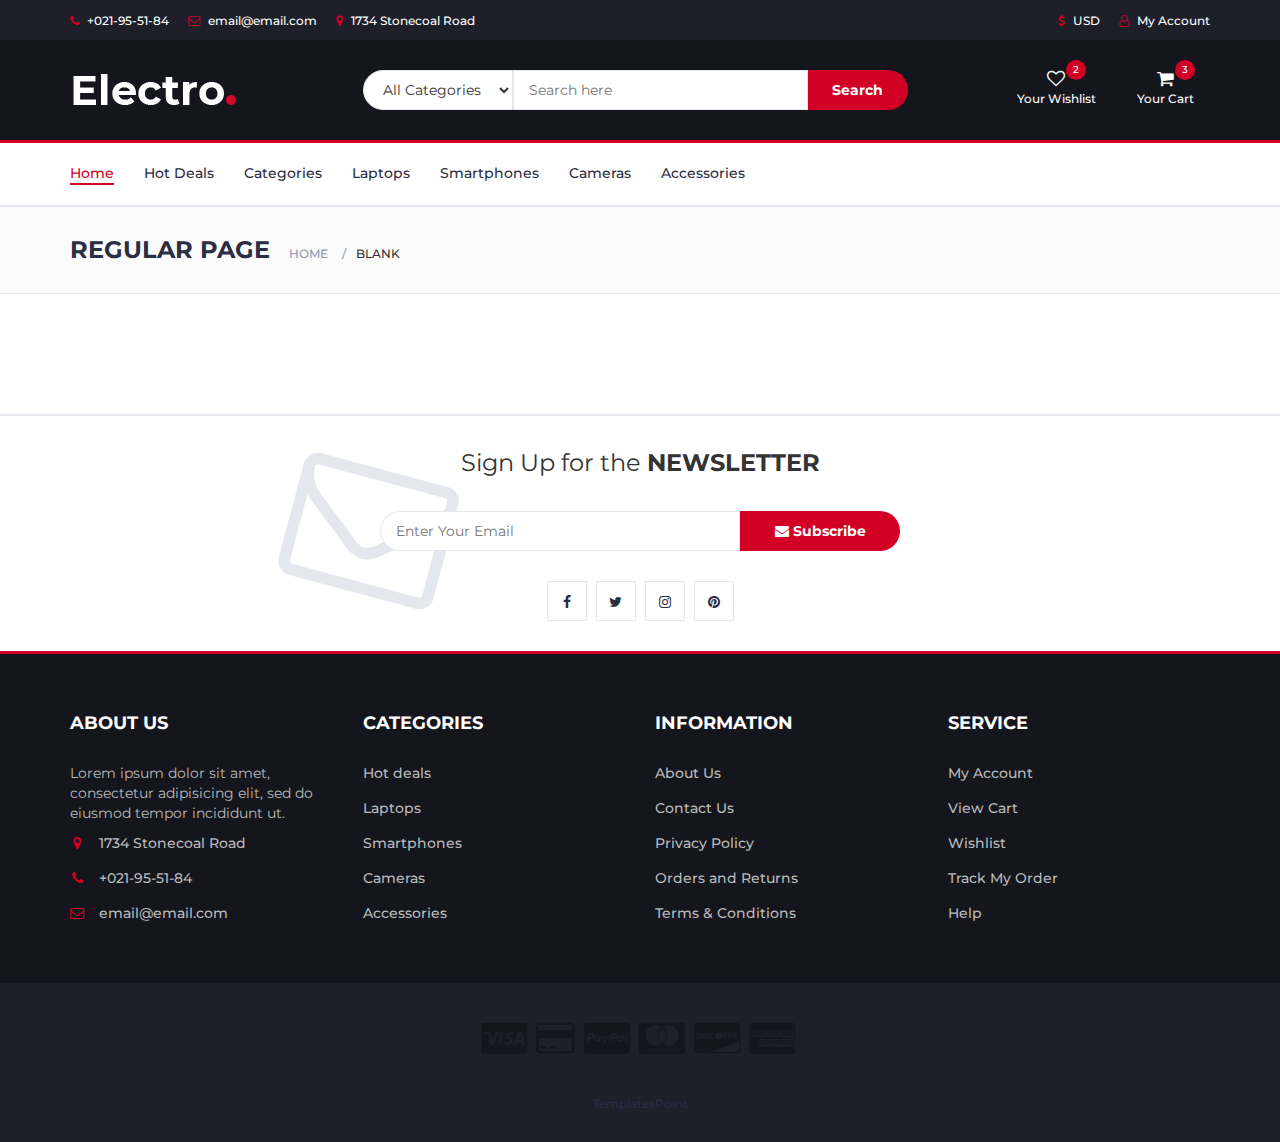
<file: Ulik Project Web/UlikCuy/blank.html>
<!DOCTYPE html>
<html lang="en">
	<head>
		<meta charset="utf-8">
		<meta http-equiv="X-UA-Compatible" content="IE=edge">
		<meta name="viewport" content="width=device-width, initial-scale=1">
		 <!-- The above 3 meta tags *must* come first in the head; any other head content must come *after* these tags -->

		<title>Electro - HTML Ecommerce Template</title>

 		<!-- Google font -->
 		<link href="https://fonts.googleapis.com/css?family=Montserrat:400,500,700" rel="stylesheet">

 		<!-- Bootstrap -->
 		<link type="text/css" rel="stylesheet" href="css/bootstrap.min.css"/>

 		<!-- Slick -->
 		<link type="text/css" rel="stylesheet" href="css/slick.css"/>
 		<link type="text/css" rel="stylesheet" href="css/slick-theme.css"/>

 		<!-- nouislider -->
 		<link type="text/css" rel="stylesheet" href="css/nouislider.min.css"/>

 		<!-- Font Awesome Icon -->
 		<link rel="stylesheet" href="css/font-awesome.min.css">

 		<!-- Custom stlylesheet -->
 		<link type="text/css" rel="stylesheet" href="css/style.css"/>

 		<!-- HTML5 shim and Respond.js for IE8 support of HTML5 elements and media queries -->
 		<!-- WARNING: Respond.js doesn't work if you view the page via file:// -->
 		<!--[if lt IE 9]>
 		  <script src="https://oss.maxcdn.com/html5shiv/3.7.3/html5shiv.min.js"></script>
 		  <script src="https://oss.maxcdn.com/respond/1.4.2/respond.min.js"></script>
 		<![endif]-->

    </head>
	<body>
		<!-- HEADER -->
		<header>
			<!-- TOP HEADER -->
			<div id="top-header">
				<div class="container">
					<ul class="header-links pull-left">
						<li><a href="#"><i class="fa fa-phone"></i> +021-95-51-84</a></li>
						<li><a href="#"><i class="fa fa-envelope-o"></i> email@email.com</a></li>
						<li><a href="#"><i class="fa fa-map-marker"></i> 1734 Stonecoal Road</a></li>
					</ul>
					<ul class="header-links pull-right">
						<li><a href="#"><i class="fa fa-dollar"></i> USD</a></li>
						<li><a href="#"><i class="fa fa-user-o"></i> My Account</a></li>
					</ul>
				</div>
			</div>
			<!-- /TOP HEADER -->

			<!-- MAIN HEADER -->
			<div id="header">
				<!-- container -->
				<div class="container">
					<!-- row -->
					<div class="row">
						<!-- LOGO -->
						<div class="col-md-3">
							<div class="header-logo">
								<a href="#" class="logo">
									<img src="./img/logo.png" alt="">
								</a>
							</div>
						</div>
						<!-- /LOGO -->

						<!-- SEARCH BAR -->
						<div class="col-md-6">
							<div class="header-search">
								<form>
									<select class="input-select">
										<option value="0">All Categories</option>
										<option value="1">Category 01</option>
										<option value="1">Category 02</option>
									</select>
									<input class="input" placeholder="Search here">
									<button class="search-btn">Search</button>
								</form>
							</div>
						</div>
						<!-- /SEARCH BAR -->

						<!-- ACCOUNT -->
						<div class="col-md-3 clearfix">
							<div class="header-ctn">
								<!-- Wishlist -->
								<div>
									<a href="#">
										<i class="fa fa-heart-o"></i>
										<span>Your Wishlist</span>
										<div class="qty">2</div>
									</a>
								</div>
								<!-- /Wishlist -->

								<!-- Cart -->
								<div class="dropdown">
									<a class="dropdown-toggle" data-toggle="dropdown" aria-expanded="true">
										<i class="fa fa-shopping-cart"></i>
										<span>Your Cart</span>
										<div class="qty">3</div>
									</a>
									<div class="cart-dropdown">
										<div class="cart-list">
											<div class="product-widget">
												<div class="product-img">
													<img src="./img/product01.png" alt="">
												</div>
												<div class="product-body">
													<h3 class="product-name"><a href="#">product name goes here</a></h3>
													<h4 class="product-price"><span class="qty">1x</span>$980.00</h4>
												</div>
												<button class="delete"><i class="fa fa-close"></i></button>
											</div>

											<div class="product-widget">
												<div class="product-img">
													<img src="./img/product02.png" alt="">
												</div>
												<div class="product-body">
													<h3 class="product-name"><a href="#">product name goes here</a></h3>
													<h4 class="product-price"><span class="qty">3x</span>$980.00</h4>
												</div>
												<button class="delete"><i class="fa fa-close"></i></button>
											</div>
										</div>
										<div class="cart-summary">
											<small>3 Item(s) selected</small>
											<h5>SUBTOTAL: $2940.00</h5>
										</div>
										<div class="cart-btns">
											<a href="#">View Cart</a>
											<a href="#">Checkout  <i class="fa fa-arrow-circle-right"></i></a>
										</div>
									</div>
								</div>
								<!-- /Cart -->

								<!-- Menu Toogle -->
								<div class="menu-toggle">
									<a href="#">
										<i class="fa fa-bars"></i>
										<span>Menu</span>
									</a>
								</div>
								<!-- /Menu Toogle -->
							</div>
						</div>
						<!-- /ACCOUNT -->
					</div>
					<!-- row -->
				</div>
				<!-- container -->
			</div>
			<!-- /MAIN HEADER -->
		</header>
		<!-- /HEADER -->

		<!-- NAVIGATION -->
		<nav id="navigation">
			<!-- container -->
			<div class="container">
				<!-- responsive-nav -->
				<div id="responsive-nav">
					<!-- NAV -->
					<ul class="main-nav nav navbar-nav">
						<li class="active"><a href="#">Home</a></li>
						<li><a href="#">Hot Deals</a></li>
						<li><a href="#">Categories</a></li>
						<li><a href="#">Laptops</a></li>
						<li><a href="#">Smartphones</a></li>
						<li><a href="#">Cameras</a></li>
						<li><a href="#">Accessories</a></li>
					</ul>
					<!-- /NAV -->
				</div>
				<!-- /responsive-nav -->
			</div>
			<!-- /container -->
		</nav>
		<!-- /NAVIGATION -->

		<!-- BREADCRUMB -->
		<div id="breadcrumb" class="section">
			<!-- container -->
			<div class="container">
				<!-- row -->
				<div class="row">
					<div class="col-md-12">
						<h3 class="breadcrumb-header">Regular Page</h3>
						<ul class="breadcrumb-tree">
							<li><a href="#">Home</a></li>
							<li class="active">Blank</li>
						</ul>
					</div>
				</div>
				<!-- /row -->
			</div>
			<!-- /container -->
		</div>
		<!-- /BREADCRUMB -->

		<!-- SECTION -->
		<div class="section">
			<!-- container -->
			<div class="container">
				<!-- row -->
				<div class="row">
				</div>
				<!-- /row -->
			</div>
			<!-- /container -->
		</div>
		<!-- /SECTION -->

		<!-- NEWSLETTER -->
		<div id="newsletter" class="section">
			<!-- container -->
			<div class="container">
				<!-- row -->
				<div class="row">
					<div class="col-md-12">
						<div class="newsletter">
							<p>Sign Up for the <strong>NEWSLETTER</strong></p>
							<form>
								<input class="input" type="email" placeholder="Enter Your Email">
								<button class="newsletter-btn"><i class="fa fa-envelope"></i> Subscribe</button>
							</form>
							<ul class="newsletter-follow">
								<li>
									<a href="#"><i class="fa fa-facebook"></i></a>
								</li>
								<li>
									<a href="#"><i class="fa fa-twitter"></i></a>
								</li>
								<li>
									<a href="#"><i class="fa fa-instagram"></i></a>
								</li>
								<li>
									<a href="#"><i class="fa fa-pinterest"></i></a>
								</li>
							</ul>
						</div>
					</div>
				</div>
				<!-- /row -->
			</div>
			<!-- /container -->
		</div>
		<!-- /NEWSLETTER -->

		<!-- FOOTER -->
		<footer id="footer">
			<!-- top footer -->
			<div class="section">
				<!-- container -->
				<div class="container">
					<!-- row -->
					<div class="row">
						<div class="col-md-3 col-xs-6">
							<div class="footer">
								<h3 class="footer-title">About Us</h3>
								<p>Lorem ipsum dolor sit amet, consectetur adipisicing elit, sed do eiusmod tempor incididunt ut.</p>
								<ul class="footer-links">
									<li><a href="#"><i class="fa fa-map-marker"></i>1734 Stonecoal Road</a></li>
									<li><a href="#"><i class="fa fa-phone"></i>+021-95-51-84</a></li>
									<li><a href="#"><i class="fa fa-envelope-o"></i>email@email.com</a></li>
								</ul>
							</div>
						</div>

						<div class="col-md-3 col-xs-6">
							<div class="footer">
								<h3 class="footer-title">Categories</h3>
								<ul class="footer-links">
									<li><a href="#">Hot deals</a></li>
									<li><a href="#">Laptops</a></li>
									<li><a href="#">Smartphones</a></li>
									<li><a href="#">Cameras</a></li>
									<li><a href="#">Accessories</a></li>
								</ul>
							</div>
						</div>

						<div class="clearfix visible-xs"></div>

						<div class="col-md-3 col-xs-6">
							<div class="footer">
								<h3 class="footer-title">Information</h3>
								<ul class="footer-links">
									<li><a href="#">About Us</a></li>
									<li><a href="#">Contact Us</a></li>
									<li><a href="#">Privacy Policy</a></li>
									<li><a href="#">Orders and Returns</a></li>
									<li><a href="#">Terms & Conditions</a></li>
								</ul>
							</div>
						</div>

						<div class="col-md-3 col-xs-6">
							<div class="footer">
								<h3 class="footer-title">Service</h3>
								<ul class="footer-links">
									<li><a href="#">My Account</a></li>
									<li><a href="#">View Cart</a></li>
									<li><a href="#">Wishlist</a></li>
									<li><a href="#">Track My Order</a></li>
									<li><a href="#">Help</a></li>
								</ul>
							</div>
						</div>
					</div>
					<!-- /row -->
				</div>
				<!-- /container -->
			</div>
			<!-- /top footer -->

			<!-- bottom footer -->
			<div id="bottom-footer" class="section">
				<div class="container">
					<!-- row -->
					<div class="row">
						<div class="col-md-12 text-center">
							<ul class="footer-payments">
								<li><a href="#"><i class="fa fa-cc-visa"></i></a></li>
								<li><a href="#"><i class="fa fa-credit-card"></i></a></li>
								<li><a href="#"><i class="fa fa-cc-paypal"></i></a></li>
								<li><a href="#"><i class="fa fa-cc-mastercard"></i></a></li>
								<li><a href="#"><i class="fa fa-cc-discover"></i></a></li>
								<li><a href="#"><i class="fa fa-cc-amex"></i></a></li>
							</ul>
							<span class="copyright">
								 <a href="https://templatespoint.net" target="_blank">TemplatesPoint</a>
							</span>


						</div>
					</div>
						<!-- /row -->
				</div>
				<!-- /container -->
			</div>
			<!-- /bottom footer -->
		</footer>
		<!-- /FOOTER -->

		<!-- jQuery Plugins -->
		<script src="js/jquery.min.js"></script>
		<script src="js/bootstrap.min.js"></script>
		<script src="js/slick.min.js"></script>
		<script src="js/nouislider.min.js"></script>
		<script src="js/jquery.zoom.min.js"></script>
		<script src="js/main.js"></script>

	</body>
</html>
</file>
<file: Ulik Project Web/Bootstrap3DesignOne-master/css/default_theme.css>
/**** Start Default Theme ****/

/* Active Link */

.navbar-inverse .navbar-nav > .active > a,
.navbar-inverse .navbar-nav > .active > a:hover,
.navbar-inverse .navbar-nav > .active > a:focus,
.dropdown-menu > li > a:hover,
.dropdown-menu > li > a:focus,
.carousel-indicators .active,
.option-box .gear-check
{
    background-color:#e60024
}

.navbar-inverse .navbar-brand span,
.about h1 span,
.testimonials span,
.footer h3,
.footer .copyright span
{
    color:#e60024
}

.option-box .color-option,
.testimonials .carousel-indicators li.active
{
    border: 3px solid #e60024
}

.dropdown-menu
{
    border-top:3px solid #e60024
}

/**** End Default Theme ****/
</file>
<file: Ulik Project Web/Bootstrap3DesignOne-master/css/hover.css>
/*!
 * Hover.css (http://ianlunn.co.uk/)
 * Version: 1.0.9
 * Author: Ian Lunn @IanLunn
 * Author URL: http://ianlunn.co.uk/
 * Github: https://github.com/IanLunn/Hover

 * Made available under a MIT License:
 * http://www.opensource.org/licenses/mit-license.php

 * Hover.css Copyright Ian Lunn 2014.
 */
/* Default styles for the demo buttons */
.button {
  margin: .4em;
  padding: 1em;
  cursor: pointer;
  background: #e1e1e1;
  text-decoration: none;
  color: #666666;
  -webkit-tap-highlight-color: rgba(0, 0, 0, 0);
}

/* 2D TRANSITIONS */
/* Grow */
.grow {
  display: inline-block;
  -webkit-transition-duration: 0.3s;
  transition-duration: 0.3s;
  -webkit-transition-property: transform;
  transition-property: transform;
  -webkit-transform: translateZ(0);
  transform: translateZ(0);
  box-shadow: 0 0 1px rgba(0, 0, 0, 0);
}
.grow:hover, .grow:focus, .grow:active {
  -webkit-transform: scale(1.1);
  transform: scale(1.1);
}

/* Shrink */
.shrink {
  display: inline-block;
  -webkit-transition-duration: 0.3s;
  transition-duration: 0.3s;
  -webkit-transition-property: transform;
  transition-property: transform;
  -webkit-transform: translateZ(0);
  transform: translateZ(0);
  box-shadow: 0 0 1px rgba(0, 0, 0, 0);
}
.shrink:hover, .shrink:focus, .shrink:active {
  -webkit-transform: scale(0.9);
  transform: scale(0.9);
}

/* Pulse */
@-webkit-keyframes pulse {
  25% {
    -webkit-transform: scale(1.1);
    transform: scale(1.1);
  }

  75% {
    -webkit-transform: scale(0.9);
    transform: scale(0.9);
  }
}

@keyframes pulse {
  25% {
    -webkit-transform: scale(1.1);
    transform: scale(1.1);
  }

  75% {
    -webkit-transform: scale(0.9);
    transform: scale(0.9);
  }
}

.pulse {
  display: inline-block;
  -webkit-transform: translateZ(0);
  transform: translateZ(0);
  box-shadow: 0 0 1px rgba(0, 0, 0, 0);
}
.pulse:hover, .pulse:focus, .pulse:active {
  -webkit-animation-name: pulse;
  animation-name: pulse;
  -webkit-animation-duration: 1s;
  animation-duration: 1s;
  -webkit-animation-timing-function: linear;
  animation-timing-function: linear;
  -webkit-animation-iteration-count: infinite;
  animation-iteration-count: infinite;
}

/* Pulse Grow */
@-webkit-keyframes pulse-grow {
  to {
    -webkit-transform: scale(1.1);
    transform: scale(1.1);
  }
}

@keyframes pulse-grow {
  to {
    -webkit-transform: scale(1.1);
    transform: scale(1.1);
  }
}

.pulse-grow {
  display: inline-block;
  -webkit-transform: translateZ(0);
  transform: translateZ(0);
  box-shadow: 0 0 1px rgba(0, 0, 0, 0);
}
.pulse-grow:hover, .pulse-grow:focus, .pulse-grow:active {
  -webkit-animation-name: pulse-grow;
  animation-name: pulse-grow;
  -webkit-animation-duration: 0.3s;
  animation-duration: 0.3s;
  -webkit-animation-timing-function: linear;
  animation-timing-function: linear;
  -webkit-animation-iteration-count: infinite;
  animation-iteration-count: infinite;
  -webkit-animation-direction: alternate;
  animation-direction: alternate;
}

/* Pulse Shrink */
@-webkit-keyframes pulse-shrink {
  to {
    -webkit-transform: scale(0.9);
    transform: scale(0.9);
  }
}

@keyframes pulse-shrink {
  to {
    -webkit-transform: scale(0.9);
    transform: scale(0.9);
  }
}

.pulse-shrink {
  display: inline-block;
  -webkit-transform: translateZ(0);
  transform: translateZ(0);
  box-shadow: 0 0 1px rgba(0, 0, 0, 0);
}
.pulse-shrink:hover, .pulse-shrink:focus, .pulse-shrink:active {
  -webkit-animation-name: pulse-shrink;
  animation-name: pulse-shrink;
  -webkit-animation-duration: 0.3s;
  animation-duration: 0.3s;
  -webkit-animation-timing-function: linear;
  animation-timing-function: linear;
  -webkit-animation-iteration-count: infinite;
  animation-iteration-count: infinite;
  -webkit-animation-direction: alternate;
  animation-direction: alternate;
}

/* Push */
@-webkit-keyframes push {
  50% {
    -webkit-transform: scale(0.8);
    transform: scale(0.8);
  }

  100% {
    -webkit-transform: scale(1);
    transform: scale(1);
  }
}

@keyframes push {
  50% {
    -webkit-transform: scale(0.8);
    transform: scale(0.8);
  }

  100% {
    -webkit-transform: scale(1);
    transform: scale(1);
  }
}

.push {
  display: inline-block;
  -webkit-transform: translateZ(0);
  transform: translateZ(0);
  box-shadow: 0 0 1px rgba(0, 0, 0, 0);
}
.push:hover, .push:focus, .push:active {
  -webkit-animation-name: push;
  animation-name: push;
  -webkit-animation-duration: 0.3s;
  animation-duration: 0.3s;
  -webkit-animation-timing-function: linear;
  animation-timing-function: linear;
  -webkit-animation-iteration-count: 1;
  animation-iteration-count: 1;
}

/* Pop */
@-webkit-keyframes pop {
  50% {
    -webkit-transform: scale(1.2);
    transform: scale(1.2);
  }

  100% {
    -webkit-transform: scale(1);
    transform: scale(1);
  }
}

@keyframes pop {
  50% {
    -webkit-transform: scale(1.2);
    transform: scale(1.2);
  }

  100% {
    -webkit-transform: scale(1);
    transform: scale(1);
  }
}

.pop {
  display: inline-block;
  -webkit-transform: translateZ(0);
  transform: translateZ(0);
  box-shadow: 0 0 1px rgba(0, 0, 0, 0);
}
.pop:hover, .pop:focus, .pop:active {
  -webkit-animation-name: pop;
  animation-name: pop;
  -webkit-animation-duration: 0.3s;
  animation-duration: 0.3s;
  -webkit-animation-timing-function: linear;
  animation-timing-function: linear;
  -webkit-animation-iteration-count: 1;
  animation-iteration-count: 1;
}

/* Rotate */
.rotate {
  display: inline-block;
  -webkit-transition-duration: 0.3s;
  transition-duration: 0.3s;
  -webkit-transition-property: transform;
  transition-property: transform;
  -webkit-transform: translateZ(0);
  transform: translateZ(0);
  box-shadow: 0 0 1px rgba(0, 0, 0, 0);
}
.rotate:hover, .rotate:focus, .rotate:active {
  -webkit-transform: rotate(4deg);
  transform: rotate(4deg);
}

/* Grow Rotate */
.grow-rotate {
  display: inline-block;
  -webkit-transition-duration: 0.3s;
  transition-duration: 0.3s;
  -webkit-transition-property: transform;
  transition-property: transform;
  -webkit-transform: translateZ(0);
  transform: translateZ(0);
  box-shadow: 0 0 1px rgba(0, 0, 0, 0);
}
.grow-rotate:hover, .grow-rotate:focus, .grow-rotate:active {
  -webkit-transform: scale(1.1) rotate(4deg);
  transform: scale(1.1) rotate(4deg);
}

/* Float */
.float {
  display: inline-block;
  -webkit-transition-duration: 0.3s;
  transition-duration: 0.3s;
  -webkit-transition-property: transform;
  transition-property: transform;
  -webkit-transform: translateZ(0);
  transform: translateZ(0);
  box-shadow: 0 0 1px rgba(0, 0, 0, 0);
}
.float:hover, .float:focus, .float:active {
  -webkit-transform: translateY(-5px);
  transform: translateY(-5px);
}

/* Sink */
.sink {
  display: inline-block;
  -webkit-transition-duration: 0.3s;
  transition-duration: 0.3s;
  -webkit-transition-property: transform;
  transition-property: transform;
  -webkit-transform: translateZ(0);
  transform: translateZ(0);
  box-shadow: 0 0 1px rgba(0, 0, 0, 0);
}
.sink:hover, .sink:focus, .sink:active {
  -webkit-transform: translateY(5px);
  transform: translateY(5px);
}

/* Hover */
@-webkit-keyframes hover {
  50% {
    -webkit-transform: translateY(-3px);
    transform: translateY(-3px);
  }

  100% {
    -webkit-transform: translateY(-6px);
    transform: translateY(-6px);
  }
}

@keyframes hover {
  50% {
    -webkit-transform: translateY(-3px);
    transform: translateY(-3px);
  }

  100% {
    -webkit-transform: translateY(-6px);
    transform: translateY(-6px);
  }
}

.hover {
  display: inline-block;
  -webkit-transition-duration: 0.5s;
  transition-duration: 0.5s;
  -webkit-transition-property: transform;
  transition-property: transform;
  -webkit-transform: translateZ(0);
  transform: translateZ(0);
  box-shadow: 0 0 1px rgba(0, 0, 0, 0);
}
.hover:hover, .hover:focus, .hover:active {
  -webkit-transform: translateY(-6px);
  transform: translateY(-6px);
  -webkit-animation-name: hover;
  animation-name: hover;
  -webkit-animation-duration: 1.5s;
  animation-duration: 1.5s;
  -webkit-animation-delay: 0.3s;
  animation-delay: 0.3s;
  -webkit-animation-timing-function: linear;
  animation-timing-function: linear;
  -webkit-animation-iteration-count: infinite;
  animation-iteration-count: infinite;
  -webkit-animation-direction: alternate;
  animation-direction: alternate;
}

/* Hang */
@-webkit-keyframes hang {
  50% {
    -webkit-transform: translateY(3px);
    transform: translateY(3px);
  }

  100% {
    -webkit-transform: translateY(6px);
    transform: translateY(6px);
  }
}

@keyframes hang {
  50% {
    -webkit-transform: translateY(3px);
    transform: translateY(3px);
  }

  100% {
    -webkit-transform: translateY(6px);
    transform: translateY(6px);
  }
}

.hang {
  display: inline-block;
  -webkit-transition-duration: 0.5s;
  transition-duration: 0.5s;
  -webkit-transition-property: transform;
  transition-property: transform;
  -webkit-transform: translateZ(0);
  transform: translateZ(0);
  box-shadow: 0 0 1px rgba(0, 0, 0, 0);
}
.hang:hover, .hang:focus, .hang:active {
  -webkit-transform: translateY(6px);
  transform: translateY(6px);
  -webkit-animation-name: hang;
  animation-name: hang;
  -webkit-animation-duration: 1.5s;
  animation-duration: 1.5s;
  -webkit-animation-delay: 0.3s;
  animation-delay: 0.3s;
  -webkit-animation-timing-function: linear;
  animation-timing-function: linear;
  -webkit-animation-iteration-count: infinite;
  animation-iteration-count: infinite;
  -webkit-animation-direction: alternate;
  animation-direction: alternate;
}

/* Skew */
.skew {
  display: inline-block;
  -webkit-transition-duration: 0.3s;
  transition-duration: 0.3s;
  -webkit-transition-property: transform;
  transition-property: transform;
  -webkit-transform: translateZ(0);
  transform: translateZ(0);
  box-shadow: 0 0 1px rgba(0, 0, 0, 0);
}
.skew:hover, .skew:focus, .skew:active {
  -webkit-transform: skew(-10deg);
  transform: skew(-10deg);
}

/* Skew Forward */
.skew-forward {
  display: inline-block;
  -webkit-transition-duration: 0.3s;
  transition-duration: 0.3s;
  -webkit-transition-property: transform;
  transition-property: transform;
  -webkit-transform-origin: 0 100%;
  transform-origin: 0 100%;
  -webkit-transform: translateZ(0);
  transform: translateZ(0);
  box-shadow: 0 0 1px rgba(0, 0, 0, 0);
}
.skew-forward:hover, .skew-forward:focus, .skew-forward:active {
  -webkit-transform: skew(-10deg);
  transform: skew(-10deg);
}

/* Skew Backward */
.skew-backward {
  display: inline-block;
  -webkit-transition-duration: 0.3s;
  transition-duration: 0.3s;
  -webkit-transition-property: transform;
  transition-property: transform;
  -webkit-transform-origin: 0 100%;
  transform-origin: 0 100%;
  -webkit-transform: translateZ(0);
  transform: translateZ(0);
  box-shadow: 0 0 1px rgba(0, 0, 0, 0);
}
.skew-backward:hover, .skew-backward:focus, .skew-backward:active {
  -webkit-transform: skew(10deg);
  transform: skew(10deg);
}

/* Wobble Vertical */
@-webkit-keyframes wobble-vertical {
  16.65% {
    -webkit-transform: translateY(8px);
    transform: translateY(8px);
  }

  33.3% {
    -webkit-transform: translateY(-6px);
    transform: translateY(-6px);
  }

  49.95% {
    -webkit-transform: translateY(4px);
    transform: translateY(4px);
  }

  66.6% {
    -webkit-transform: translateY(-2px);
    transform: translateY(-2px);
  }

  83.25% {
    -webkit-transform: translateY(1px);
    transform: translateY(1px);
  }

  100% {
    -webkit-transform: translateY(0);
    transform: translateY(0);
  }
}

@keyframes wobble-vertical {
  16.65% {
    -webkit-transform: translateY(8px);
    transform: translateY(8px);
  }

  33.3% {
    -webkit-transform: translateY(-6px);
    transform: translateY(-6px);
  }

  49.95% {
    -webkit-transform: translateY(4px);
    transform: translateY(4px);
  }

  66.6% {
    -webkit-transform: translateY(-2px);
    transform: translateY(-2px);
  }

  83.25% {
    -webkit-transform: translateY(1px);
    transform: translateY(1px);
  }

  100% {
    -webkit-transform: translateY(0);
    transform: translateY(0);
  }
}

.wobble-vertical {
  display: inline-block;
  -webkit-transform: translateZ(0);
  transform: translateZ(0);
  box-shadow: 0 0 1px rgba(0, 0, 0, 0);
}
.wobble-vertical:hover, .wobble-vertical:focus, .wobble-vertical:active {
  -webkit-animation-name: wobble-vertical;
  animation-name: wobble-vertical;
  -webkit-animation-duration: 1s;
  animation-duration: 1s;
  -webkit-animation-timing-function: ease-in-out;
  animation-timing-function: ease-in-out;
  -webkit-animation-iteration-count: 1;
  animation-iteration-count: 1;
}

/* Wobble Horizontal */
@-webkit-keyframes wobble-horizontal {
  16.65% {
    -webkit-transform: translateX(8px);
    transform: translateX(8px);
  }

  33.3% {
    -webkit-transform: translateX(-6px);
    transform: translateX(-6px);
  }

  49.95% {
    -webkit-transform: translateX(4px);
    transform: translateX(4px);
  }

  66.6% {
    -webkit-transform: translateX(-2px);
    transform: translateX(-2px);
  }

  83.25% {
    -webkit-transform: translateX(1px);
    transform: translateX(1px);
  }

  100% {
    -webkit-transform: translateX(0);
    transform: translateX(0);
  }
}

@keyframes wobble-horizontal {
  16.65% {
    -webkit-transform: translateX(8px);
    transform: translateX(8px);
  }

  33.3% {
    -webkit-transform: translateX(-6px);
    transform: translateX(-6px);
  }

  49.95% {
    -webkit-transform: translateX(4px);
    transform: translateX(4px);
  }

  66.6% {
    -webkit-transform: translateX(-2px);
    transform: translateX(-2px);
  }

  83.25% {
    -webkit-transform: translateX(1px);
    transform: translateX(1px);
  }

  100% {
    -webkit-transform: translateX(0);
    transform: translateX(0);
  }
}

.wobble-horizontal {
  display: inline-block;
  -webkit-transform: translateZ(0);
  transform: translateZ(0);
  box-shadow: 0 0 1px rgba(0, 0, 0, 0);
}
.wobble-horizontal:hover, .wobble-horizontal:focus, .wobble-horizontal:active {
  -webkit-animation-name: wobble-horizontal;
  animation-name: wobble-horizontal;
  -webkit-animation-duration: 1s;
  animation-duration: 1s;
  -webkit-animation-timing-function: ease-in-out;
  animation-timing-function: ease-in-out;
  -webkit-animation-iteration-count: 1;
  animation-iteration-count: 1;
}

/* Wobble To Bottom Right */
@-webkit-keyframes wobble-to-bottom-right {
  16.65% {
    -webkit-transform: translate(8px, 8px);
    transform: translate(8px, 8px);
  }

  33.3% {
    -webkit-transform: translate(-6px, -6px);
    transform: translate(-6px, -6px);
  }

  49.95% {
    -webkit-transform: translate(4px, 4px);
    transform: translate(4px, 4px);
  }

  66.6% {
    -webkit-transform: translate(-2px, -2px);
    transform: translate(-2px, -2px);
  }

  83.25% {
    -webkit-transform: translate(1px, 1px);
    transform: translate(1px, 1px);
  }

  100% {
    -webkit-transform: translate(0, 0);
    transform: translate(0, 0);
  }
}

@keyframes wobble-to-bottom-right {
  16.65% {
    -webkit-transform: translate(8px, 8px);
    transform: translate(8px, 8px);
  }

  33.3% {
    -webkit-transform: translate(-6px, -6px);
    transform: translate(-6px, -6px);
  }

  49.95% {
    -webkit-transform: translate(4px, 4px);
    transform: translate(4px, 4px);
  }

  66.6% {
    -webkit-transform: translate(-2px, -2px);
    transform: translate(-2px, -2px);
  }

  83.25% {
    -webkit-transform: translate(1px, 1px);
    transform: translate(1px, 1px);
  }

  100% {
    -webkit-transform: translate(0, 0);
    transform: translate(0, 0);
  }
}

.wobble-to-bottom-right {
  display: inline-block;
  -webkit-transform: translateZ(0);
  transform: translateZ(0);
  box-shadow: 0 0 1px rgba(0, 0, 0, 0);
}
.wobble-to-bottom-right:hover, .wobble-to-bottom-right:focus, .wobble-to-bottom-right:active {
  -webkit-animation-name: wobble-to-bottom-right;
  animation-name: wobble-to-bottom-right;
  -webkit-animation-duration: 1s;
  animation-duration: 1s;
  -webkit-animation-timing-function: ease-in-out;
  animation-timing-function: ease-in-out;
  -webkit-animation-iteration-count: 1;
  animation-iteration-count: 1;
}

/* Wobble To Top Right */
@-webkit-keyframes wobble-to-top-right {
  16.65% {
    -webkit-transform: translate(8px, -8px);
    transform: translate(8px, -8px);
  }

  33.3% {
    -webkit-transform: translate(-6px, 6px);
    transform: translate(-6px, 6px);
  }

  49.95% {
    -webkit-transform: translate(4px, -4px);
    transform: translate(4px, -4px);
  }

  66.6% {
    -webkit-transform: translate(-2px, 2px);
    transform: translate(-2px, 2px);
  }

  83.25% {
    -webkit-transform: translate(1px, -1px);
    transform: translate(1px, -1px);
  }

  100% {
    -webkit-transform: translate(0, 0);
    transform: translate(0, 0);
  }
}

@keyframes wobble-to-top-right {
  16.65% {
    -webkit-transform: translate(8px, -8px);
    transform: translate(8px, -8px);
  }

  33.3% {
    -webkit-transform: translate(-6px, 6px);
    transform: translate(-6px, 6px);
  }

  49.95% {
    -webkit-transform: translate(4px, -4px);
    transform: translate(4px, -4px);
  }

  66.6% {
    -webkit-transform: translate(-2px, 2px);
    transform: translate(-2px, 2px);
  }

  83.25% {
    -webkit-transform: translate(1px, -1px);
    transform: translate(1px, -1px);
  }

  100% {
    -webkit-transform: translate(0, 0);
    transform: translate(0, 0);
  }
}

.wobble-to-top-right {
  display: inline-block;
  -webkit-transform: translateZ(0);
  transform: translateZ(0);
  box-shadow: 0 0 1px rgba(0, 0, 0, 0);
}
.wobble-to-top-right:hover, .wobble-to-top-right:focus, .wobble-to-top-right:active {
  -webkit-animation-name: wobble-to-top-right;
  animation-name: wobble-to-top-right;
  -webkit-animation-duration: 1s;
  animation-duration: 1s;
  -webkit-animation-timing-function: ease-in-out;
  animation-timing-function: ease-in-out;
  -webkit-animation-iteration-count: 1;
  animation-iteration-count: 1;
}

/* Wobble Top */
@-webkit-keyframes wobble-top {
  16.65% {
    -webkit-transform: skew(-12deg);
    transform: skew(-12deg);
  }

  33.3% {
    -webkit-transform: skew(10deg);
    transform: skew(10deg);
  }

  49.95% {
    -webkit-transform: skew(-6deg);
    transform: skew(-6deg);
  }

  66.6% {
    -webkit-transform: skew(4deg);
    transform: skew(4deg);
  }

  83.25% {
    -webkit-transform: skew(-2deg);
    transform: skew(-2deg);
  }

  100% {
    -webkit-transform: skew(0);
    transform: skew(0);
  }
}

@keyframes wobble-top {
  16.65% {
    -webkit-transform: skew(-12deg);
    transform: skew(-12deg);
  }

  33.3% {
    -webkit-transform: skew(10deg);
    transform: skew(10deg);
  }

  49.95% {
    -webkit-transform: skew(-6deg);
    transform: skew(-6deg);
  }

  66.6% {
    -webkit-transform: skew(4deg);
    transform: skew(4deg);
  }

  83.25% {
    -webkit-transform: skew(-2deg);
    transform: skew(-2deg);
  }

  100% {
    -webkit-transform: skew(0);
    transform: skew(0);
  }
}

.wobble-top {
  display: inline-block;
  -webkit-transform-origin: 0 100%;
  transform-origin: 0 100%;
  -webkit-transform: translateZ(0);
  transform: translateZ(0);
  box-shadow: 0 0 1px rgba(0, 0, 0, 0);
}
.wobble-top:hover, .wobble-top:focus, .wobble-top:active {
  -webkit-animation-name: wobble-top;
  animation-name: wobble-top;
  -webkit-animation-duration: 1s;
  animation-duration: 1s;
  -webkit-animation-timing-function: ease-in-out;
  animation-timing-function: ease-in-out;
  -webkit-animation-iteration-count: 1;
  animation-iteration-count: 1;
}

/* Wobble Bottom */
@-webkit-keyframes wobble-bottom {
  16.65% {
    -webkit-transform: skew(-12deg);
    transform: skew(-12deg);
  }

  33.3% {
    -webkit-transform: skew(10deg);
    transform: skew(10deg);
  }

  49.95% {
    -webkit-transform: skew(-6deg);
    transform: skew(-6deg);
  }

  66.6% {
    -webkit-transform: skew(4deg);
    transform: skew(4deg);
  }

  83.25% {
    -webkit-transform: skew(-2deg);
    transform: skew(-2deg);
  }

  100% {
    -webkit-transform: skew(0);
    transform: skew(0);
  }
}

@keyframes wobble-bottom {
  16.65% {
    -webkit-transform: skew(-12deg);
    transform: skew(-12deg);
  }

  33.3% {
    -webkit-transform: skew(10deg);
    transform: skew(10deg);
  }

  49.95% {
    -webkit-transform: skew(-6deg);
    transform: skew(-6deg);
  }

  66.6% {
    -webkit-transform: skew(4deg);
    transform: skew(4deg);
  }

  83.25% {
    -webkit-transform: skew(-2deg);
    transform: skew(-2deg);
  }

  100% {
    -webkit-transform: skew(0);
    transform: skew(0);
  }
}

.wobble-bottom {
  display: inline-block;
  -webkit-transform-origin: 100% 0;
  transform-origin: 100% 0;
  -webkit-transform: translateZ(0);
  transform: translateZ(0);
  box-shadow: 0 0 1px rgba(0, 0, 0, 0);
}
.wobble-bottom:hover, .wobble-bottom:focus, .wobble-bottom:active {
  -webkit-animation-name: wobble-bottom;
  animation-name: wobble-bottom;
  -webkit-animation-duration: 1s;
  animation-duration: 1s;
  -webkit-animation-timing-function: ease-in-out;
  animation-timing-function: ease-in-out;
  -webkit-animation-iteration-count: 1;
  animation-iteration-count: 1;
}

/* Wobble Skew */
@-webkit-keyframes wobble-skew {
  16.65% {
    -webkit-transform: skew(-12deg);
    transform: skew(-12deg);
  }

  33.3% {
    -webkit-transform: skew(10deg);
    transform: skew(10deg);
  }

  49.95% {
    -webkit-transform: skew(-6deg);
    transform: skew(-6deg);
  }

  66.6% {
    -webkit-transform: skew(4deg);
    transform: skew(4deg);
  }

  83.25% {
    -webkit-transform: skew(-2deg);
    transform: skew(-2deg);
  }

  100% {
    -webkit-transform: skew(0);
    transform: skew(0);
  }
}

@keyframes wobble-skew {
  16.65% {
    -webkit-transform: skew(-12deg);
    transform: skew(-12deg);
  }

  33.3% {
    -webkit-transform: skew(10deg);
    transform: skew(10deg);
  }

  49.95% {
    -webkit-transform: skew(-6deg);
    transform: skew(-6deg);
  }

  66.6% {
    -webkit-transform: skew(4deg);
    transform: skew(4deg);
  }

  83.25% {
    -webkit-transform: skew(-2deg);
    transform: skew(-2deg);
  }

  100% {
    -webkit-transform: skew(0);
    transform: skew(0);
  }
}

.wobble-skew {
  display: inline-block;
  -webkit-transform: translateZ(0);
  transform: translateZ(0);
  box-shadow: 0 0 1px rgba(0, 0, 0, 0);
}
.wobble-skew:hover, .wobble-skew:focus, .wobble-skew:active {
  -webkit-animation-name: wobble-skew;
  animation-name: wobble-skew;
  -webkit-animation-duration: 1s;
  animation-duration: 1s;
  -webkit-animation-timing-function: ease-in-out;
  animation-timing-function: ease-in-out;
  -webkit-animation-iteration-count: 1;
  animation-iteration-count: 1;
}

/* Buzz */
@-webkit-keyframes buzz {
  50% {
    -webkit-transform: translateX(3px) rotate(2deg);
    transform: translateX(3px) rotate(2deg);
  }

  100% {
    -webkit-transform: translateX(-3px) rotate(-2deg);
    transform: translateX(-3px) rotate(-2deg);
  }
}

@keyframes buzz {
  50% {
    -webkit-transform: translateX(3px) rotate(2deg);
    transform: translateX(3px) rotate(2deg);
  }

  100% {
    -webkit-transform: translateX(-3px) rotate(-2deg);
    transform: translateX(-3px) rotate(-2deg);
  }
}

.buzz {
  display: inline-block;
  -webkit-transform: translateZ(0);
  transform: translateZ(0);
  box-shadow: 0 0 1px rgba(0, 0, 0, 0);
}
.buzz:hover, .buzz:focus, .buzz:active {
  -webkit-animation-name: buzz;
  animation-name: buzz;
  -webkit-animation-duration: 0.15s;
  animation-duration: 0.15s;
  -webkit-animation-timing-function: linear;
  animation-timing-function: linear;
  -webkit-animation-iteration-count: infinite;
  animation-iteration-count: infinite;
}

/* Buzz Out */
@-webkit-keyframes buzz-out {
  10% {
    -webkit-transform: translateX(3px) rotate(2deg);
    transform: translateX(3px) rotate(2deg);
  }

  20% {
    -webkit-transform: translateX(-3px) rotate(-2deg);
    transform: translateX(-3px) rotate(-2deg);
  }

  30% {
    -webkit-transform: translateX(3px) rotate(2deg);
    transform: translateX(3px) rotate(2deg);
  }

  40% {
    -webkit-transform: translateX(-3px) rotate(-2deg);
    transform: translateX(-3px) rotate(-2deg);
  }

  50% {
    -webkit-transform: translateX(2px) rotate(1deg);
    transform: translateX(2px) rotate(1deg);
  }

  60% {
    -webkit-transform: translateX(-2px) rotate(-1deg);
    transform: translateX(-2px) rotate(-1deg);
  }

  70% {
    -webkit-transform: translateX(2px) rotate(1deg);
    transform: translateX(2px) rotate(1deg);
  }

  80% {
    -webkit-transform: translateX(-2px) rotate(-1deg);
    transform: translateX(-2px) rotate(-1deg);
  }

  90% {
    -webkit-transform: translateX(1px) rotate(0);
    transform: translateX(1px) rotate(0);
  }

  100% {
    -webkit-transform: translateX(-1px) rotate(0);
    transform: translateX(-1px) rotate(0);
  }
}

@keyframes buzz-out {
  10% {
    -webkit-transform: translateX(3px) rotate(2deg);
    transform: translateX(3px) rotate(2deg);
  }

  20% {
    -webkit-transform: translateX(-3px) rotate(-2deg);
    transform: translateX(-3px) rotate(-2deg);
  }

  30% {
    -webkit-transform: translateX(3px) rotate(2deg);
    transform: translateX(3px) rotate(2deg);
  }

  40% {
    -webkit-transform: translateX(-3px) rotate(-2deg);
    transform: translateX(-3px) rotate(-2deg);
  }

  50% {
    -webkit-transform: translateX(2px) rotate(1deg);
    transform: translateX(2px) rotate(1deg);
  }

  60% {
    -webkit-transform: translateX(-2px) rotate(-1deg);
    transform: translateX(-2px) rotate(-1deg);
  }

  70% {
    -webkit-transform: translateX(2px) rotate(1deg);
    transform: translateX(2px) rotate(1deg);
  }

  80% {
    -webkit-transform: translateX(-2px) rotate(-1deg);
    transform: translateX(-2px) rotate(-1deg);
  }

  90% {
    -webkit-transform: translateX(1px) rotate(0);
    transform: translateX(1px) rotate(0);
  }

  100% {
    -webkit-transform: translateX(-1px) rotate(0);
    transform: translateX(-1px) rotate(0);
  }
}

.buzz-out {
  display: inline-block;
  -webkit-transform: translateZ(0);
  transform: translateZ(0);
  box-shadow: 0 0 1px rgba(0, 0, 0, 0);
}
.buzz-out:hover, .buzz-out:focus, .buzz-out:active {
  -webkit-animation-name: buzz-out;
  animation-name: buzz-out;
  -webkit-animation-duration: 0.75s;
  animation-duration: 0.75s;
  -webkit-animation-timing-function: linear;
  animation-timing-function: linear;
  -webkit-animation-iteration-count: 1;
  animation-iteration-count: 1;
}

/* BORDER TRANSITIONS */
/* Border Fade */
.border-fade {
  display: inline-block;
  -webkit-transition-duration: 0.3s;
  transition-duration: 0.3s;
  -webkit-transition-property: box-shadow;
  transition-property: box-shadow;
  -webkit-transform: translateZ(0);
  transform: translateZ(0);
  box-shadow: inset 0 0 0 4px #e1e1e1, 0 0 1px rgba(0, 0, 0, 0);
  /* Hack to improve aliasing on mobile/tablet devices */
}
.border-fade:hover, .border-fade:focus, .border-fade:active {
  box-shadow: inset 0 0 0 4px #666666, 0 0 1px rgba(0, 0, 0, 0);
  /* Hack to improve aliasing on mobile/tablet devices */
}

/* Hollow */
.hollow {
  display: inline-block;
  -webkit-transition-duration: 0.3s;
  transition-duration: 0.3s;
  -webkit-transition-property: background;
  transition-property: background;
  -webkit-transform: translateZ(0);
  transform: translateZ(0);
  box-shadow: inset 0 0 0 4px #e1e1e1, 0 0 1px rgba(0, 0, 0, 0);
  /* Hack to improve aliasing on mobile/tablet devices */
}
.hollow:hover, .hollow:focus, .hollow:active {
  background: none;
}

/* Trim */
.trim {
  display: inline-block;
  position: relative;
  -webkit-transform: translateZ(0);
  transform: translateZ(0);
  box-shadow: 0 0 1px rgba(0, 0, 0, 0);
}
.trim:before {
  content: '';
  position: absolute;
  border: white solid 4px;
  top: 4px;
  left: 4px;
  right: 4px;
  bottom: 4px;
  opacity: 0;
  -webkit-transition-duration: 0.3s;
  transition-duration: 0.3s;
  -webkit-transition-property: opacity;
  transition-property: opacity;
}
.trim:hover:before, .trim:focus:before, .trim:active:before {
  opacity: 1;
}

/* Outline Outward */
.outline-outward {
  display: inline-block;
  position: relative;
  -webkit-transform: translateZ(0);
  transform: translateZ(0);
  box-shadow: 0 0 1px rgba(0, 0, 0, 0);
}
.outline-outward:before {
  content: '';
  position: absolute;
  border: #e1e1e1 solid 4px;
  top: 0;
  right: 0;
  bottom: 0;
  left: 0;
  -webkit-transition-duration: 0.3s;
  transition-duration: 0.3s;
  -webkit-transition-property: top, right, bottom, left;
  transition-property: top, right, bottom, left;
}
.outline-outward:hover:before, .outline-outward:focus:before, .outline-outward:active:before {
  top: -8px;
  right: -8px;
  bottom: -8px;
  left: -8px;
}

/* Outline Inward */
.outline-inward {
  display: inline-block;
  position: relative;
  -webkit-transform: translateZ(0);
  transform: translateZ(0);
  box-shadow: 0 0 1px rgba(0, 0, 0, 0);
}
.outline-inward:before {
  pointer-events: none;
  content: '';
  position: absolute;
  border: #e1e1e1 solid 4px;
  top: -16px;
  right: -16px;
  bottom: -16px;
  left: -16px;
  opacity: 0;
  -webkit-transition-duration: 0.3s;
  transition-duration: 0.3s;
  -webkit-transition-property: top, right, bottom, left;
  transition-property: top, right, bottom, left;
}
.outline-inward:hover:before, .outline-inward:focus:before, .outline-inward:active:before {
  top: -8px;
  right: -8px;
  bottom: -8px;
  left: -8px;
  opacity: 1;
}

/* Round Corners */
.round-corners {
  display: inline-block;
  -webkit-transition-duration: 0.3s;
  transition-duration: 0.3s;
  -webkit-transition-property: border-radius;
  transition-property: border-radius;
  -webkit-transform: translateZ(0);
  transform: translateZ(0);
  box-shadow: 0 0 1px rgba(0, 0, 0, 0);
}
.round-corners:hover, .round-corners:focus, .round-corners:active {
  border-radius: 1em;
}

/* SHADOW/GLOW TRANSITIONS */
/* Glow */
.glow {
  display: inline-block;
  -webkit-transition-duration: 0.3s;
  transition-duration: 0.3s;
  -webkit-transition-property: box-shadow;
  transition-property: box-shadow;
  -webkit-transform: translateZ(0);
  transform: translateZ(0);
  box-shadow: 0 0 1px rgba(0, 0, 0, 0);
}
.glow:hover, .glow:focus, .glow:active {
  box-shadow: 0 0 8px rgba(0, 0, 0, 0.6);
}

/* Box Shadow Outset */
.box-shadow-outset {
  display: inline-block;
  -webkit-transition-duration: 0.3s;
  transition-duration: 0.3s;
  -webkit-transition-property: box-shadow;
  transition-property: box-shadow;
  -webkit-transform: translateZ(0);
  transform: translateZ(0);
  box-shadow: 0 0 1px rgba(0, 0, 0, 0);
}
.box-shadow-outset:hover, .box-shadow-outset:focus, .box-shadow-outset:active {
  box-shadow: 2px 2px 2px rgba(0, 0, 0, 0.6);
}

/* Box Shadow Inset */
.box-shadow-inset {
  display: inline-block;
  -webkit-transition-duration: 0.3s;
  transition-duration: 0.3s;
  -webkit-transition-property: box-shadow;
  transition-property: box-shadow;
  box-shadow: inset 0 0 0 rgba(0, 0, 0, 0.6), 0 0 1px rgba(0, 0, 0, 0);
  /* Hack to improve aliasing on mobile/tablet devices */
  -webkit-transform: translateZ(0);
  transform: translateZ(0);
}
.box-shadow-inset:hover, .box-shadow-inset:focus, .box-shadow-inset:active {
  box-shadow: inset 2px 2px 2px rgba(0, 0, 0, 0.6), 0 0 1px rgba(0, 0, 0, 0);
  /* Hack to improve aliasing on mobile/tablet devices */
}

/* Float Shadow */
.float-shadow {
  display: inline-block;
  position: relative;
  -webkit-transition-duration: 0.3s;
  transition-duration: 0.3s;
  -webkit-transition-property: transform;
  transition-property: transform;
  -webkit-transform: translateZ(0);
  transform: translateZ(0);
  box-shadow: 0 0 1px rgba(0, 0, 0, 0);
}
.float-shadow:before {
  pointer-events: none;
  position: absolute;
  z-index: -1;
  content: '';
  top: 100%;
  left: 5%;
  height: 10px;
  width: 90%;
  opacity: 0;
  background: radial-gradient(ellipse at center, rgba(0, 0, 0, 0.35) 0%, rgba(0, 0, 0, 0) 80%);
  /* W3C */
  -webkit-transition-duration: 0.3s;
  transition-duration: 0.3s;
  -webkit-transition-property: transform, opacity;
  transition-property: transform, opacity;
}
.float-shadow:hover, .float-shadow:focus, .float-shadow:active {
  -webkit-transform: translateY(-5px);
  transform: translateY(-5px);
  /* move the element up by 5px */
}
.float-shadow:hover:before, .float-shadow:focus:before, .float-shadow:active:before {
  opacity: 1;
  -webkit-transform: translateY(5px);
  transform: translateY(5px);
  /* move the element down by 5px (it will stay in place because it's attached to the element that also moves up 5px) */
}

/* Hover Shadow */
@-webkit-keyframes hover {
  50% {
    -webkit-transform: translateY(-3px);
    transform: translateY(-3px);
  }

  100% {
    -webkit-transform: translateY(-6px);
    transform: translateY(-6px);
  }
}

@keyframes hover {
  50% {
    -webkit-transform: translateY(-3px);
    transform: translateY(-3px);
  }

  100% {
    -webkit-transform: translateY(-6px);
    transform: translateY(-6px);
  }
}

@-webkit-keyframes hover-shadow {
  0% {
    -webkit-transform: translateY(6px);
    transform: translateY(6px);
    opacity: .4;
  }

  50% {
    -webkit-transform: translateY(3px);
    transform: translateY(3px);
    opacity: 1;
  }

  100% {
    -webkit-transform: translateY(6px);
    transform: translateY(6px);
    opacity: .4;
  }
}

@keyframes hover-shadow {
  0% {
    -webkit-transform: translateY(6px);
    transform: translateY(6px);
    opacity: .4;
  }

  50% {
    -webkit-transform: translateY(3px);
    transform: translateY(3px);
    opacity: 1;
  }

  100% {
    -webkit-transform: translateY(6px);
    transform: translateY(6px);
    opacity: .4;
  }
}

.hover-shadow {
  display: inline-block;
  position: relative;
  -webkit-transition-duration: 0.3s;
  transition-duration: 0.3s;
  -webkit-transition-property: transform;
  transition-property: transform;
  -webkit-transform: translateZ(0);
  transform: translateZ(0);
  box-shadow: 0 0 1px rgba(0, 0, 0, 0);
}
.hover-shadow:before {
  pointer-events: none;
  position: absolute;
  z-index: -1;
  content: '';
  top: 100%;
  left: 5%;
  height: 10px;
  width: 90%;
  opacity: 0;
  background: radial-gradient(ellipse at center, rgba(0, 0, 0, 0.35) 0%, rgba(0, 0, 0, 0) 80%);
  /* W3C */
  -webkit-transition-duration: 0.3s;
  transition-duration: 0.3s;
  -webkit-transition-property: transform, opacity;
  transition-property: transform, opacity;
}
.hover-shadow:hover, .hover-shadow:focus, .hover-shadow:active {
  -webkit-transform: translateY(-6px);
  transform: translateY(-6px);
  -webkit-animation-name: hover;
  animation-name: hover;
  -webkit-animation-duration: 1.5s;
  animation-duration: 1.5s;
  -webkit-animation-delay: 0.3s;
  animation-delay: 0.3s;
  -webkit-animation-timing-function: linear;
  animation-timing-function: linear;
  -webkit-animation-iteration-count: infinite;
  animation-iteration-count: infinite;
  -webkit-animation-direction: alternate;
  animation-direction: alternate;
}
.hover-shadow:hover:before, .hover-shadow:focus:before, .hover-shadow:active:before {
  opacity: .4;
  -webkit-transform: translateY(6px);
  transform: translateY(6px);
  -webkit-animation-name: hover-shadow;
  animation-name: hover-shadow;
  -webkit-animation-duration: 1.5s;
  animation-duration: 1.5s;
  -webkit-animation-delay: 0.3s;
  animation-delay: 0.3s;
  -webkit-animation-timing-function: linear;
  animation-timing-function: linear;
  -webkit-animation-iteration-count: infinite;
  animation-iteration-count: infinite;
  -webkit-animation-direction: alternate;
  animation-direction: alternate;
}

/* Shadow Radial */
.shadow-radial {
  display: inline-block;
  position: relative;
  -webkit-transform: translateZ(0);
  transform: translateZ(0);
  box-shadow: 0 0 1px rgba(0, 0, 0, 0);
}
.shadow-radial:before, .shadow-radial:after {
  pointer-events: none;
  position: absolute;
  content: '';
  left: 0;
  width: 100%;
  box-sizing: border-box;
  background-repeat: no-repeat;
  height: 5px;
  opacity: 0;
  -webkit-transition-duration: 0.3s;
  transition-duration: 0.3s;
  -webkit-transition-property: opacity;
  transition-property: opacity;
}
.shadow-radial:before {
  bottom: 100%;
  background: radial-gradient(ellipse at 50% 150%, rgba(0, 0, 0, 0.6) 0%, rgba(0, 0, 0, 0) 80%);
}
.shadow-radial:after {
  top: 100%;
  background: radial-gradient(ellipse at 50% -50%, rgba(0, 0, 0, 0.6) 0%, rgba(0, 0, 0, 0) 80%);
}
.shadow-radial:hover:before, .shadow-radial:focus:before, .shadow-radial:active:before, .shadow-radial:hover:after, .shadow-radial:focus:after, .shadow-radial:active:after {
  opacity: 1;
}

/* SPEECH BUBBLES */
/* Bubble Top */
.bubble-top {
  display: inline-block;
  position: relative;
  -webkit-transform: translateZ(0);
  transform: translateZ(0);
  box-shadow: 0 0 1px rgba(0, 0, 0, 0);
}
.bubble-top:before {
  pointer-events: none;
  position: absolute;
  z-index: -1;
  content: '';
  border-style: solid;
  -webkit-transition-duration: 0.3s;
  transition-duration: 0.3s;
  -webkit-transition-property: top;
  transition-property: top;
  left: calc(50% - 10px);
  top: 0;
  border-width: 0 10px 10px 10px;
  border-color: transparent transparent #e1e1e1 transparent;
}
.bubble-top:hover:before, .bubble-top:focus:before, .bubble-top:active:before {
  top: -10px;
}

/* Bubble Right */
.bubble-right {
  display: inline-block;
  position: relative;
  -webkit-transform: translateZ(0);
  transform: translateZ(0);
  box-shadow: 0 0 1px rgba(0, 0, 0, 0);
}
.bubble-right:before {
  pointer-events: none;
  position: absolute;
  z-index: -1;
  content: '';
  border-style: solid;
  -webkit-transition-duration: 0.3s;
  transition-duration: 0.3s;
  -webkit-transition-property: right;
  transition-property: right;
  top: calc(50% - 10px);
  right: 0;
  border-width: 10px 0 10px 10px;
  border-color: transparent transparent transparent #e1e1e1;
}
.bubble-right:hover:before, .bubble-right:focus:before, .bubble-right:active:before {
  right: -10px;
}

/* Bubble Bottom */
.bubble-bottom {
  display: inline-block;
  position: relative;
  -webkit-transform: translateZ(0);
  transform: translateZ(0);
  box-shadow: 0 0 1px rgba(0, 0, 0, 0);
}
.bubble-bottom:before {
  pointer-events: none;
  position: absolute;
  z-index: -1;
  content: '';
  border-style: solid;
  -webkit-transition-duration: 0.3s;
  transition-duration: 0.3s;
  -webkit-transition-property: bottom;
  transition-property: bottom;
  left: calc(50% - 10px);
  bottom: 0;
  border-width: 10px 10px 0 10px;
  border-color: #e1e1e1 transparent transparent transparent;
}
.bubble-bottom:hover:before, .bubble-bottom:focus:before, .bubble-bottom:active:before {
  bottom: -10px;
}

/* Bubble Left */
.bubble-left {
  display: inline-block;
  position: relative;
  -webkit-transform: translateZ(0);
  transform: translateZ(0);
  box-shadow: 0 0 1px rgba(0, 0, 0, 0);
}
.bubble-left:before {
  pointer-events: none;
  position: absolute;
  z-index: -1;
  content: '';
  border-style: solid;
  -webkit-transition-duration: 0.3s;
  transition-duration: 0.3s;
  -webkit-transition-property: left;
  transition-property: left;
  top: calc(50% - 10px);
  left: 0;
  border-width: 10px 10px 10px 0;
  border-color: transparent #e1e1e1 transparent transparent;
}
.bubble-left:hover:before, .bubble-left:focus:before, .bubble-left:active:before {
  left: -10px;
}

/* Bubble Float Top */
.bubble-float-top {
  display: inline-block;
  position: relative;
  -webkit-transition-duration: 0.3s;
  transition-duration: 0.3s;
  -webkit-transition-property: transform;
  transition-property: transform;
  -webkit-transform: translateZ(0);
  transform: translateZ(0);
  box-shadow: 0 0 1px rgba(0, 0, 0, 0);
}
.bubble-float-top:before {
  position: absolute;
  z-index: -1;
  content: '';
  left: calc(50% - 10px);
  top: 0;
  border-style: solid;
  border-width: 0 10px 10px 10px;
  border-color: transparent transparent #e1e1e1 transparent;
  -webkit-transition-duration: 0.3s;
  transition-duration: 0.3s;
  -webkit-transition-property: top;
  transition-property: top;
}
.bubble-float-top:hover, .bubble-float-top:focus, .bubble-float-top:active {
  -webkit-transform: translateY(5px) translateZ(0);
  transform: translateY(5px) translateZ(0);
}
.bubble-float-top:hover:before, .bubble-float-top:focus:before, .bubble-float-top:active:before {
  top: -10px;
}

/* Bubble Float Right */
.bubble-float-right {
  display: inline-block;
  position: relative;
  -webkit-transition-duration: 0.3s;
  transition-duration: 0.3s;
  -webkit-transition-property: transform;
  transition-property: transform;
  -webkit-transform: translateZ(0);
  transform: translateZ(0);
  box-shadow: 0 0 1px rgba(0, 0, 0, 0);
}
.bubble-float-right:before {
  position: absolute;
  z-index: -1;
  top: calc(50% - 10px);
  right: 0;
  content: '';
  border-style: solid;
  border-width: 10px 0 10px 10px;
  border-color: transparent transparent transparent #e1e1e1;
  -webkit-transition-duration: 0.3s;
  transition-duration: 0.3s;
  -webkit-transition-property: right;
  transition-property: right;
}
.bubble-float-right:hover, .bubble-float-right:focus, .bubble-float-right:active {
  -webkit-transform: translateX(-5px);
  transform: translateX(-5px);
}
.bubble-float-right:hover:before, .bubble-float-right:focus:before, .bubble-float-right:active:before {
  right: -10px;
}

/* Bubble Float Bottom */
.bubble-float-bottom {
  display: inline-block;
  position: relative;
  -webkit-transition-duration: 0.3s;
  transition-duration: 0.3s;
  -webkit-transition-property: transform;
  transition-property: transform;
  -webkit-transform: translateZ(0);
  transform: translateZ(0);
  box-shadow: 0 0 1px rgba(0, 0, 0, 0);
}
.bubble-float-bottom:before {
  position: absolute;
  z-index: -1;
  content: '';
  left: calc(50% - 10px);
  bottom: 0;
  border-style: solid;
  border-width: 10px 10px 0 10px;
  border-color: #e1e1e1 transparent transparent transparent;
  -webkit-transition-duration: 0.3s;
  transition-duration: 0.3s;
  -webkit-transition-property: bottom;
  transition-property: bottom;
}
.bubble-float-bottom:hover, .bubble-float-bottom:focus, .bubble-float-bottom:active {
  -webkit-transform: translateY(-5px) translateZ(0);
  transform: translateY(-5px) translateZ(0);
}
.bubble-float-bottom:hover:before, .bubble-float-bottom:focus:before, .bubble-float-bottom:active:before {
  bottom: -10px;
}

/* Bubble Float Left */
.bubble-float-left {
  display: inline-block;
  position: relative;
  -webkit-transition-duration: 0.3s;
  transition-duration: 0.3s;
  -webkit-transition-property: transform;
  transition-property: transform;
  -webkit-transform: translateZ(0);
  transform: translateZ(0);
  box-shadow: 0 0 1px rgba(0, 0, 0, 0);
}
.bubble-float-left:before {
  position: absolute;
  z-index: -1;
  content: '';
  top: calc(50% - 10px);
  left: 0;
  border-style: solid;
  border-width: 10px 10px 10px 0;
  border-color: transparent #e1e1e1 transparent transparent;
  -webkit-transition-duration: 0.3s;
  transition-duration: 0.3s;
  -webkit-transition-property: left;
  transition-property: left;
}
.bubble-float-left:hover, .bubble-float-left:focus, .bubble-float-left:active {
  -webkit-transform: translateX(5px);
  transform: translateX(5px);
}
.bubble-float-left:hover:before, .bubble-float-left:focus:before, .bubble-float-left:active:before {
  left: -10px;
}

/* CURLS */
/* Curl Top Left */
.curl-top-left {
  display: inline-block;
  position: relative;
  -webkit-transform: translateZ(0);
  transform: translateZ(0);
  box-shadow: 0 0 1px rgba(0, 0, 0, 0);
}
.curl-top-left:before {
  pointer-events: none;
  position: absolute;
  content: '';
  height: 0;
  width: 0;
  top: 0;
  left: 0;
  background: white;
  /* IE9 */
  background: linear-gradient(135deg, white 45%, #aaaaaa 50%, #cccccc 56%, white 80%);
  filter: progid:DXImageTransform.Microsoft.gradient(GradientType=0,startColorstr='#ffffff', endColorstr='#000000');
  /*For IE7-8-9*/
  z-index: 1000;
  box-shadow: 1px 1px 1px rgba(0, 0, 0, 0.4);
  -webkit-transition-duration: 0.3s;
  transition-duration: 0.3s;
  -webkit-transition-property: width, height;
  transition-property: width, height;
}
.curl-top-left:hover:before, .curl-top-left:focus:before, .curl-top-left:active:before {
  width: 25px;
  height: 25px;
}

/* Curl Top Right */
.curl-top-right {
  display: inline-block;
  position: relative;
  -webkit-transform: translateZ(0);
  transform: translateZ(0);
  box-shadow: 0 0 1px rgba(0, 0, 0, 0);
}
.curl-top-right:before {
  pointer-events: none;
  position: absolute;
  content: '';
  height: 0;
  width: 0;
  top: 0;
  right: 0;
  background: white;
  /* IE9 */
  background: linear-gradient(225deg, white 45%, #aaaaaa 50%, #cccccc 56%, white 80%);
  box-shadow: -1px 1px 1px rgba(0, 0, 0, 0.4);
  -webkit-transition-duration: 0.3s;
  transition-duration: 0.3s;
  -webkit-transition-property: width, height;
  transition-property: width, height;
}
.curl-top-right:hover:before, .curl-top-right:focus:before, .curl-top-right:active:before {
  width: 25px;
  height: 25px;
}

/* Curl Bottom Right */
.curl-bottom-right {
  display: inline-block;
  position: relative;
  -webkit-transform: translateZ(0);
  transform: translateZ(0);
  box-shadow: 0 0 1px rgba(0, 0, 0, 0);
}
.curl-bottom-right:before {
  pointer-events: none;
  position: absolute;
  content: '';
  height: 0;
  width: 0;
  bottom: 0;
  right: 0;
  background: white;
  /* IE9 */
  background: linear-gradient(315deg, white 45%, #aaaaaa 50%, #cccccc 56%, white 80%);
  box-shadow: -1px -1px 1px rgba(0, 0, 0, 0.4);
  -webkit-transition-duration: 0.3s;
  transition-duration: 0.3s;
  -webkit-transition-property: width, height;
  transition-property: width, height;
}
.curl-bottom-right:hover:before, .curl-bottom-right:focus:before, .curl-bottom-right:active:before {
  width: 25px;
  height: 25px;
}

/* Curl Bottom Left */
.curl-bottom-left {
  display: inline-block;
  position: relative;
  -webkit-transform: translateZ(0);
  transform: translateZ(0);
  box-shadow: 0 0 1px rgba(0, 0, 0, 0);
}
.curl-bottom-left:before {
  pointer-events: none;
  position: absolute;
  content: '';
  height: 0;
  width: 0;
  bottom: 0;
  left: 0;
  background: white;
  /* IE9 */
  background: linear-gradient(45deg, white 45%, #aaaaaa 50%, #cccccc 56%, white 80%);
  box-shadow: 1px -1px 1px rgba(0, 0, 0, 0.4);
  -webkit-transition-duration: 0.3s;
  transition-duration: 0.3s;
  -webkit-transition-property: width, height;
  transition-property: width, height;
}
.curl-bottom-left:hover:before, .curl-bottom-left:focus:before, .curl-bottom-left:active:before {
  width: 25px;
  height: 25px;
}
</file>
<file: Ulik Section Wir/Calculator/style.css>
*,
*::before,
*::after {
  box-sizing: border-box;
  font-family: Gotham Rounded, sans-serif;
  font-weight: normal;
}

body {
  margin: 0;
  padding: 0;
  background-color: #e5e5f7;
opacity: 0.8;
background-size: 10px 10px;
}

.calculator-grid {
  display: grid;
  justify-content: center;
  align-content: center;
  min-height: 100vh;
  grid-template-columns: repeat(4, 100px);
  grid-template-rows: minmax(90px, auto) repeat(5, 90px);
}

.calculator-grid > button {
  cursor: pointer;
  font-size: 2rem;
  border: 1px solid #ffffff;
  outline: none;
  transition: .2s;
}

.calculator-grid > button:hover {
  background-color: #a9a9a9;
}

.span-two {
  grid-column: span 2;
  color: #fff;
  background-color: #DC143C;
}

.output {
  grid-column: 1 / -1;
  background-color: rgba(0, 0, 0, 0.75);
  display: flex;
  align-items: flex-end;
  justify-content: space-around;
  flex-direction: column;
  padding: 10px;
  word-wrap: break-word;
  word-break: break-all;
}

.output .previous-operand {
  color: rgba(255, 255, 255, 0.75);
  font-size: 1rem;
}

.output .current-operand {
  color: white;
  font-size: 2rem;
}
</file>
<file: Ulik Section Wir/Gradient Color Generator/style.css>
@import url('https://fonts.googleapis.com/css2?family=Comfortaa:wght@500&display=swap');

body{font-family: 'Comfortaa', cursive;}

.container{
  width: 95%;
  margin: auto;
  display: flex;
  justify-content: center;
  align-items: center;
  height: 100vh;
}

#hex-colors{
  width: 100%;
  text-align: center;
}

#hex-colors h1, h2{
  font-size: 2rem;
  text-transform: uppercase;
}

#hex-colors h2{
  margin-top: 15%;
  text-transform: lowercase;
}
</file>
<file: Ulik Section Wir/Link Hover Animation/style.css>
body {
  display: grid;
  place-items: center;
  font-family: sans-serif;
  font-size: 27px;
  height: 100vh;
}
a {
  color: inherit;
  text-decoration: none;
  background: linear-gradient(
      to right,
      rgba(100, 200, 200, 1),
      rgba(100, 200, 200, 1)
    ),
    linear-gradient(
      to right,
      rgba(255, 0, 0, 1),
      rgba(255, 0, 180, 1),
      rgba(0, 100, 200, 1)
    );
  background-size: 100% 3px, 0 3px;
  background-position: 100% 100%, 0 100%;
  background-repeat: no-repeat;
  transition: background-size 400ms;
}
a:hover {
  background-size: 0 3px, 100% 3px;
}
</file>
<file: Ulik Project Web/Bootstrap3DesignOne-master/css/pages.css>
/* Start Global */

.breadcrumb-holder {
    background-color:#F5F5F5
}

.breadcrumb {
    padding:10px 0;
    margin:0
}

/* End Global */

/* Start About Us */

.about-us {
    padding:70px 0
}

.about-us h1 {
    font-family:'Raleway', sans-serif;
    letter-spacing:-3px;
    font-size:62px
}

.about-us hr {
    width:70%
}

.about-features {
    padding:0 0 70px
}

.about-features h3 {
    font-family:'Raleway', sans-serif;
    letter-spacing:-1px
}

.about-features p {
    margin-bottom:20px
}

.about-ceo {
    background-color:#EEE;
    padding-top:40px
}

.about-ceo h2 {
    font-family:'Raleway', sans-serif;
}

.about-ceo .lead {
    line-height:1.8
}

.about-ceo .btn-primary {
    background-color:#333;
    border-color:#333;
    display:inline-block;
    margin-bottom:30px
}

/* End About US */

/* Start FAQ */

.faq {
    padding: 40px 0
}

.faq h1 {
    font-family: 'Raleway', sans-serif;
    letter-spacing: -3px;
    font-size: 65px
}

.faq h1 ~ hr {
    width: 70%
}

.faq-questions .panel-heading {
    padding: 20px 15px
}

.faq-questions .panel-heading a:after {
    font-family: 'Glyphicons Halflings';
    content: "\e114";
    float: right;
    color: #444
}

.faq-questions .panel-heading a.collapsed:after {
    content: "\e080";
    color: #999
}

/* End FAQ */
</file>
<file: Ulik Project Web/UlikCuy/css/style.css>
/*
Template Name: Electro - HTML Ecommerce Template
Author: yaminncco

Colors:
	Body 		: #333
	Headers 	: #2B2D42
	Primary 	: #D10024
	Dark 		: #15161D ##1E1F29
	Grey 		: #E4E7ED #FBFBFC #8D99AE #B9BABC

Fonts: Montserrat

Table OF Contents
------------------------------------
1 > GENERAL
------ Typography
------ Buttons
------ Inputs
------ Sections
------ Breadcrumb
2 > HEADER
------ Top header
------ Logo
------ Search
------ Cart
3 > NAVIGATION
------ Main nav
------ Responsive Nav
4 > CATEGORY SHOP
5 > HOT DEAL
6 > PRODUCT
------ Product
------ Widget product
------ Product slick
7 > STORE PAGE
------ Aside
------ Store
8 > PRODUCT DETAILS PAGE
------ Product view
------ Product details
------ Product tab
9 > CHECKOUT PAGE
10 > NEWSLETTER
11 > FOOTER
11 > SLICK STYLE
12 > RESPONSIVE
------------------------------------*/

/*=========================================================
	01 -> GENERAL
===========================================================*/

/*----------------------------*\
	Typography
\*----------------------------*/

body {
  font-family: 'Montserrat', sans-serif;
  font-weight: 400;
  color: #333;
}

h1, h2, h3, h4, h5, h6 {
  color: #2B2D42;
  font-weight: 700;
  margin: 0 0 10px;
}

a {
  color: #2B2D42;
  font-weight: 500;
  -webkit-transition: 0.2s color;
  transition: 0.2s color;
}

a:hover, a:focus {
  color: #D10024;
  text-decoration: none;
  outline: none;
}

ul, ol {
  margin: 0;
  padding: 0;
  list-style: none
}

/*----------------------------*\
	Buttons
\*----------------------------*/

.primary-btn {
  display: inline-block;
  padding: 12px 30px;
  background-color: #D10024;
  border: none;
  border-radius: 40px;
  color: #FFF;
  text-transform: uppercase;
  font-weight: 700;
  text-align: center;
  -webkit-transition: 0.2s all;
  transition: 0.2s all;
}

.primary-btn:hover, .primary-btn:focus {
  opacity: 0.9;
  color: #FFF;
}

/*----------------------------*\
	Inputs
\*----------------------------*/

/*-- Text input --*/

.input {
  height: 40px;
  padding: 0px 15px;
  border: 1px solid #E4E7ED;
  background-color: #FFF;
  width: 100%;
}

textarea.input {
  padding: 15px;
  min-height: 90px;
}

/*-- Number input --*/

.input-number {
  position: relative;
}

.input-number input[type="number"]::-webkit-inner-spin-button, .input-number input[type="number"]::-webkit-outer-spin-button {
  -webkit-appearance: none;
  margin: 0;
}

.input-number input[type="number"] {
  -moz-appearance: textfield;
  height: 40px;
  width: 100%;
  border: 1px solid #E4E7ED;
  background-color: #FFF;
  padding: 0px 35px 0px 15px;
}

.input-number .qty-up, .input-number .qty-down {
  position: absolute;
  display: block;
  width: 20px;
  height: 20px;
  border: 1px solid #E4E7ED;
  background-color: #FFF;
  text-align: center;
  font-weight: 700;
  cursor: pointer;
  -webkit-user-select: none;
  -moz-user-select: none;
  -ms-user-select: none;
  user-select: none;
}

.input-number .qty-up {
  right: 0;
  top: 0;
  border-bottom: 0px;
}

.input-number .qty-down {
  right: 0;
  bottom: 0;
}

.input-number .qty-up:hover, .input-number .qty-down:hover {
  background-color: #E4E7ED;
  color: #D10024;
}

/*-- Select input --*/

.input-select {
  padding: 0px 15px;
  background: #FFF;
  border: 1px solid #E4E7ED;
  height: 40px;
}

/*-- checkbox & radio input --*/

.input-radio, .input-checkbox {
  position: relative;
  display: block;
}

.input-radio input[type="radio"]:not(:checked), .input-radio input[type="radio"]:checked, .input-checkbox input[type="checkbox"]:not(:checked), .input-checkbox input[type="checkbox"]:checked {
  position: absolute;
  margin-left: -9999px;
  visibility: hidden;
}

.input-radio label, .input-checkbox label {
  font-weight: 500;
  min-height: 20px;
  padding-left: 20px;
  margin-bottom: 5px;
  cursor: pointer;
}

.input-radio input[type="radio"]+label span, .input-checkbox input[type="checkbox"]+label span {
  position: absolute;
  left: 0px;
  top: 4px;
  width: 14px;
  height: 14px;
  border: 2px solid #E4E7ED;
  background: #FFF;
}

.input-radio input[type="radio"]+label span {
  border-radius: 50%;
}

.input-radio input[type="radio"]+label span:after {
  content: "";
  position: absolute;
  left: 50%;
  top: 50%;
  -webkit-transform: translate(-50%, -50%) scale(0);
  -ms-transform: translate(-50%, -50%) scale(0);
  transform: translate(-50%, -50%) scale(0);
  background-color: #FFF;
  width: 4px;
  height: 4px;
  border-radius: 50%;
  opacity: 0;
  -webkit-transition: all 0.2s;
  transition: all 0.2s;
}

.input-checkbox input[type="checkbox"]+label span:after {
  content: '✔';
  position: absolute;
  top: -2px;
  left: 1px;
  font-size: 10px;
  color: #FFF;
  opacity: 0;
  -webkit-transform: scale(0);
  -ms-transform: scale(0);
  transform: scale(0);
  -webkit-transition: all 0.2s;
  transition: all 0.2s;
}

.input-radio input[type="radio"]:checked+label span, .input-checkbox input[type="checkbox"]:checked+label span {
  background-color: #D10024;
  border-color: #D10024;
}

.input-radio input[type="radio"]:checked+label span:after {
  opacity: 1;
  -webkit-transform: translate(-50%, -50%) scale(1);
  -ms-transform: translate(-50%, -50%) scale(1);
  transform: translate(-50%, -50%) scale(1);
}

.input-checkbox input[type="checkbox"]:checked+label span:after {
  opacity: 1;
  -webkit-transform: scale(1);
  -ms-transform: scale(1);
  transform: scale(1);
}

.input-radio .caption, .input-checkbox .caption {
  margin-top: 5px;
  max-height: 0;
  overflow: hidden;
  -webkit-transition: 0.3s max-height;
  transition: 0.3s max-height;
}

.input-radio input[type="radio"]:checked~.caption, .input-checkbox input[type="checkbox"]:checked~.caption {
  max-height: 800px;
}

/*----------------------------*\
	Section
\*----------------------------*/

.section {
  padding-top: 30px;
  padding-bottom: 30px;
}

.section-title {
  position: relative;
  margin-bottom: 30px;
  margin-top: 15px;
}

.section-title .title {
  display: inline-block;
  text-transform: uppercase;
  margin: 0px;
}

.section-title .section-nav {
  float: right;
}

.section-title .section-nav .section-tab-nav {
  display: inline-block;
}

.section-tab-nav li {
  display: inline-block;
  margin-right: 15px;
}

.section-tab-nav li:last-child {
  margin-right: 0px;
}

.section-tab-nav li a {
  font-weight: 700;
  color: #8D99AE;
}

.section-tab-nav li a:after {
  content: "";
  display: block;
  width: 0%;
  height: 2px;
  background-color: #D10024;
  -webkit-transition: 0.2s all;
  transition: 0.2s all;
}

.section-tab-nav li.active a {
  color: #D10024;
}

.section-tab-nav li a:hover:after, .section-tab-nav li a:focus:after, .section-tab-nav li.active a:after {
  width: 100%;
}

.section-title .section-nav .products-slick-nav {
  top: 0px;
  right: 0px;
}

/*----------------------------*\
	Breadcrumb
\*----------------------------*/

#breadcrumb {
  padding: 30px 0px;
  background: #FBFBFC;
  border-bottom: 1px solid #E4E7ED;
  margin-bottom: 30px;
}

#breadcrumb .breadcrumb-header {
  display: inline-block;
  margin-top: 0px;
  margin-bottom: 0px;
  margin-right: 15px;
  text-transform: uppercase;
}

#breadcrumb .breadcrumb-tree {
  display: inline-block;
}

#breadcrumb .breadcrumb-tree li {
  display: inline-block;
  font-size: 12px;
  font-weight: 500;
  text-transform: uppercase;
}

#breadcrumb .breadcrumb-tree li+li {
  margin-left: 10px;
}

#breadcrumb .breadcrumb-tree li+li:before {
  content: '/';
  display: inline-block;
  color: #8D99AE;
  margin-right: 10px;
}

#breadcrumb .breadcrumb-tree li a {
  color: #8D99AE;
}

#breadcrumb .breadcrumb-tree li a:hover {
  color: #D10024;
}

/*=========================================================
	02 -> HEADER
===========================================================*/

/*----------------------------*\
	Top header
\*----------------------------*/

#top-header {
  padding-top: 10px;
  padding-bottom: 10px;
  background-color: #1E1F29;
}

.header-links li {
  display: inline-block;
  margin-right: 15px;
  font-size: 12px;
}

.header-links li:last-child {
  margin-right: 0px;
}

.header-links li a {
  color: #FFF;
}

.header-links li a:hover {
  color: #D10024;
}

.header-links li i {
  color: #D10024;
  margin-right: 5px;
}

/*----------------------------*\
	Logo
\*----------------------------*/

#header {
  padding-top: 15px;
  padding-bottom: 15px;
  background-color: #15161D;
}

.header-logo {
  float: left;
}

.header-logo .logo img {
  display: block;
}

/*----------------------------*\
	Search
\*----------------------------*/

.header-search {
  padding: 15px 0px;
}

.header-search form {
  position: relative;
}

.header-search form .input-select {
  margin-right: -4px;
  border-radius: 40px 0px 0px 40px;
}

.header-search form .input {
  width: calc(100% - 260px);
  margin-right: -4px;
}

.header-search form .search-btn {
  height: 40px;
  width: 100px;
  background: #D10024;
  color: #FFF;
  font-weight: 700;
  border: none;
  border-radius: 0px 40px 40px 0px;
}

/*----------------------------*\
	Cart
\*----------------------------*/

.header-ctn {
  float: right;
  padding: 15px 0px;
}

.header-ctn>div {
  display: inline-block;
}

.header-ctn>div+div {
  margin-left: 15px;
}

.header-ctn>div>a {
  display: block;
  position: relative;
  width: 90px;
  text-align: center;
  color: #FFF;
}

.header-ctn>div>a>i {
  display: block;
  font-size: 18px;
}

.header-ctn>div>a>span {
  font-size: 12px;
}

.header-ctn>div>a>.qty {
  position: absolute;
  right: 15px;
  top: -10px;
  width: 20px;
  height: 20px;
  line-height: 20px;
  text-align: center;
  border-radius: 50%;
  font-size: 10px;
  color: #FFF;
  background-color: #D10024;
}

.header-ctn .menu-toggle {
  display: none;
}

.cart-dropdown {
  position: absolute;
  width: 300px;
  background: #FFF;
  padding: 15px;
  -webkit-box-shadow: 0px 0px 0px 2px #E4E7ED;
  box-shadow: 0px 0px 0px 2px #E4E7ED;
  z-index: 99;
  right: 0;
  opacity: 0;
  visibility: hidden;
}

.dropdown.open>.cart-dropdown {
  opacity: 1;
  visibility: visible;
}

.cart-dropdown .cart-list {
  max-height: 180px;
  overflow-y: scroll;
  margin-bottom: 15px;
}

.cart-dropdown .cart-list .product-widget {
  padding: 0px;
  -webkit-box-shadow: none;
  box-shadow: none;
}

.cart-dropdown .cart-list .product-widget:last-child {
  margin-bottom: 0px;
}

.cart-dropdown .cart-list .product-widget .product-img {
  left: 0px;
  top: 0px;
}

.cart-dropdown .cart-list .product-widget .product-body .product-price {
  color: #2B2D42;
}

.cart-dropdown .cart-btns {
  margin: 0px -17px -17px;
}

.cart-dropdown .cart-btns>a {
  display: inline-block;
  width: calc(50% - 0px);
  padding: 12px;
  background-color: #D10024;
  color: #FFF;
  text-align: center;
  font-weight: 700;
  -webkit-transition: 0.2s all;
  transition: 0.2s all;
}

.cart-dropdown .cart-btns>a:first-child {
  margin-right: -4px;
  background-color: #1e1f29;
}

.cart-dropdown .cart-btns>a:hover {
  opacity: 0.9;
}

.cart-dropdown .cart-summary {
  border-top: 1px solid #E4E7ED;
  padding-top: 15px;
  padding-bottom: 15px;
}

/*=========================================================
	03 -> Navigation
===========================================================*/

#navigation {
  background: #FFF;
  border-bottom: 2px solid #E4E7ED;
  border-top: 3px solid #D10024;
}

/*----------------------------*\
	Main nav
\*----------------------------*/

.main-nav>li+li {
  margin-left: 30px
}

.main-nav>li>a {
  padding: 20px 0px;
}

.main-nav>li>a:hover, .main-nav>li>a:focus, .main-nav>li.active>a {
  color: #D10024;
  background-color: transparent;
}

.main-nav>li>a:after {
  content: "";
  display: block;
  width: 0%;
  height: 2px;
  background-color: #D10024;
  -webkit-transition: 0.2s all;
  transition: 0.2s all;
}

.main-nav>li>a:hover:after, .main-nav>li>a:focus:after, .main-nav>li.active>a:after {
  width: 100%;
}

.header-ctn li.nav-toggle {
  display: none;
}

/*----------------------------*\
	responsive nav
\*----------------------------*/

@media only screen and (max-width: 991px) {
  .header-ctn .menu-toggle {
    display: inline-block;
  }
  #responsive-nav {
    position: fixed;
    left: 0;
    top: 0;
    background: #15161D;
    height: 100vh;
    max-width: 250px;
    width: 0%;
    overflow: hidden;
    z-index: 22;
    padding-top: 60px;
    -webkit-transform: translateX(-100%);
    -ms-transform: translateX(-100%);
    transform: translateX(-100%);
    -webkit-transition: 0.2s all;
    transition: 0.2s all;
  }
  #responsive-nav.active {
    -webkit-transform: translateX(0%);
    -ms-transform: translateX(0%);
    transform: translateX(0%);
    width: 100%;
  }
  .main-nav {
    margin: 0px;
    float: none;
  }
  .main-nav>li {
    display: block;
    float: none;
  }
  .main-nav>li+li {
    margin-left: 0px;
  }
  .main-nav>li>a {
    padding: 15px;
    color: #FFF;
  }
}

/*=========================================================
	04 -> CATEGORY SHOP
===========================================================*/

.shop {
  position: relative;
  overflow: hidden;
  margin: 15px 0px;
}

.shop:before {
  content: "";
  position: absolute;
  top: 0;
  bottom: 0;
  left: 0px;
  width: 60%;
  background: #D10024;
  opacity: 0.9;
  -webkit-transform: skewX(-45deg);
  -ms-transform: skewX(-45deg);
  transform: skewX(-45deg);
}

.shop:after {
  content: "";
  position: absolute;
  top: 0;
  bottom: 0;
  left: 1px;
  width: 100%;
  background: #D10024;
  opacity: 0.9;
  -webkit-transform: skewX(-45deg) translateX(-100%);
  -ms-transform: skewX(-45deg) translateX(-100%);
  transform: skewX(-45deg) translateX(-100%);
}

.shop .shop-img {
  position: relative;
  background-color: #E4E7ED;
  z-index: -1;
}

.shop .shop-img>img {
  width: 100%;
  -webkit-transition: 0.2s all;
  transition: 0.2s all;
}

.shop:hover .shop-img>img {
  -webkit-transform: scale(1.1);
  -ms-transform: scale(1.1);
  transform: scale(1.1);
}

.shop .shop-body {
  position: absolute;
  top: 0;
  width: 75%;
  padding: 30px;
  z-index: 10;
}

.shop .shop-body h3 {
  color: #FFF;
}

.shop .shop-body .cta-btn {
  color: #FFF;
  text-transform: uppercase;
}

/*=========================================================
	05 -> HOT DEAL
===========================================================*/

#hot-deal.section {
  padding: 60px 0px;
  margin: 30px 0px;
  background-color: #E4E7ED;
  background-image: url('../img/hotdeal.png');
  background-position: center;
  background-repeat: no-repeat;
}

.hot-deal {
  text-align: center;
}

.hot-deal .hot-deal-countdown {
  margin-bottom: 30px;
}

.hot-deal .hot-deal-countdown>li {
  position: relative;
  display: inline-block;
  width: 100px;
  height: 100px;
  background: #D10024e6;
  text-align: center;
  border-radius: 50%;
  margin: 0px 5px;
}

.hot-deal .hot-deal-countdown>li>div {
  position: absolute;
  left: 0;
  right: 0;
  top: 50%;
  -webkit-transform: translateY(-50%);
  -ms-transform: translateY(-50%);
  transform: translateY(-50%);
}

.hot-deal .hot-deal-countdown>li>div h3 {
  color: #FFF;
  margin-bottom: 0px;
}

.hot-deal .hot-deal-countdown>li>div span {
  display: block;
  font-size: 10px;
  text-transform: uppercase;
  color: #FFF;
}

.hot-deal p {
  text-transform: uppercase;
  font-size: 24px;
}

.hot-deal .cta-btn {
  margin-top: 15px;
}

/*=========================================================
	06 -> PRODUCT
===========================================================*/

/*----------------------------*\
	product
\*----------------------------*/

.product {
  position: relative;
  margin: 15px 0px;
  -webkit-box-shadow: 0px 0px 0px 0px #E4E7ED, 0px 0px 0px 1px #E4E7ED;
  box-shadow: 0px 0px 0px 0px #E4E7ED, 0px 0px 0px 1px #E4E7ED;
  -webkit-transition: 0.2s all;
  transition: 0.2s all;
}

.product:hover {
  -webkit-box-shadow: 0px 0px 6px 0px #E4E7ED, 0px 0px 0px 2px #D10024;
  box-shadow: 0px 0px 6px 0px #E4E7ED, 0px 0px 0px 2px #D10024;
}

.product .product-img {
  position: relative;
}

.product .product-img>img {
  width: 100%;
}

.product .product-img .product-label {
  position: absolute;
  top: 15px;
  right: 15px;
}

.product .product-img .product-label>span {
  border: 2px solid;
  padding: 2px 10px;
  font-size: 12px;
}

.product .product-img .product-label>span.sale {
  background-color: #FFF;
  border-color: #D10024;
  color: #D10024;
}

.product .product-img .product-label>span.new {
  background-color: #D10024;
  border-color: #D10024;
  color: #FFF;
}

.product .product-body {
  position: relative;
  padding: 15px;
  background-color: #FFF;
  text-align: center;
  z-index: 20;
}

.product .product-body .product-category {
  text-transform: uppercase;
  font-size: 12px;
  color: #8D99AE;
}

.product .product-body .product-name {
  text-transform: uppercase;
  font-size: 14px;
}

.product .product-body .product-name>a {
  font-weight: 700;
}

.product .product-body .product-name>a:hover, .product .product-body .product-name>a:focus {
  color: #D10024;
}

.product .product-body .product-price {
  color: #D10024;
  font-size: 18px;
}

.product .product-body .product-price .product-old-price {
  font-size: 70%;
  font-weight: 400;
  color: #8D99AE;
}

.product .product-body .product-rating {
  position: relative;
  margin: 15px 0px 10px;
  height: 20px;
}

.product .product-body .product-rating>i {
  position: relative;
  width: 14px;
  margin-right: -4px;
  background: #FFF;
  color: #E4E7ED;
  z-index: 10;
}

.product .product-body .product-rating>i.fa-star {
  color: #ef233c;
}

.product .product-body .product-rating:after {
  content: "";
  position: absolute;
  top: 50%;
  left: 0;
  right: 0;
  -webkit-transform: translateY(-50%);
  -ms-transform: translateY(-50%);
  transform: translateY(-50%);
  height: 1px;
  background-color: #E4E7ED;
}

.product .product-body .product-btns>button {
  position: relative;
  width: 40px;
  height: 40px;
  line-height: 40px;
  background: transparent;
  border: none;
  -webkit-transition: 0.2s all;
  transition: 0.2s all;
}

.product .product-body .product-btns>button:hover {
  background-color: #E4E7ED;
  color: #D10024;
  border-radius: 50%;
}

.product .product-body .product-btns>button .tooltipp {
  position: absolute;
  bottom: 100%;
  left: 50%;
  -webkit-transform: translate(-50%, -15px);
  -ms-transform: translate(-50%, -15px);
  transform: translate(-50%, -15px);
  width: 150px;
  padding: 10px;
  font-size: 12px;
  line-height: 10px;
  background: #1e1f29;
  color: #FFF;
  text-transform: uppercase;
  z-index: 10;
  opacity: 0;
  visibility: hidden;
  -webkit-transition: 0.2s all;
  transition: 0.2s all;
}

.product .product-body .product-btns>button:hover .tooltipp {
  opacity: 1;
  visibility: visible;
  -webkit-transform: translate(-50%, -5px);
  -ms-transform: translate(-50%, -5px);
  transform: translate(-50%, -5px);
}

.product .add-to-cart {
  position: absolute;
  left: 1px;
  right: 1px;
  bottom: 1px;
  padding: 15px;
  background: #1e1f29;
  text-align: center;
  -webkit-transform: translateY(0%);
  -ms-transform: translateY(0%);
  transform: translateY(0%);
  -webkit-transition: 0.2s all;
  transition: 0.2s all;
  z-index: 2;
}

.product:hover .add-to-cart {
  -webkit-transform: translateY(100%);
  -ms-transform: translateY(100%);
  transform: translateY(100%);
}

.product .add-to-cart .add-to-cart-btn {
  position: relative;
  border: 2px solid transparent;
  height: 40px;
  padding: 0 30px;
  background-color: #ef233c;
  color: #FFF;
  text-transform: uppercase;
  font-weight: 700;
  border-radius: 40px;
  -webkit-transition: 0.2s all;
  transition: 0.2s all;
}

.product .add-to-cart .add-to-cart-btn>i {
  position: absolute;
  left: 0;
  top: 0;
  width: 40px;
  height: 40px;
  line-height: 38px;
  color: #D10024;
  opacity: 0;
  visibility: hidden;
}

.product .add-to-cart .add-to-cart-btn:hover {
  background-color: #FFF;
  color: #D10024;
  border-color: #D10024;
  padding: 0px 30px 0px 50px;
}

.product .add-to-cart .add-to-cart-btn:hover>i {
  opacity: 1;
  visibility: visible;
}

/*----------------------------*\
	Widget product
\*----------------------------*/

.product-widget {
  position: relative;
}

.product-widget+.product-widget {
  margin: 30px 0px;
}

.product-widget .product-img {
  position: absolute;
  left: 0px;
  top: 0px;
  width: 60px;
}

.product-widget .product-img>img {
  width: 100%;
}

.product-widget .product-body {
  padding-left: 75px;
  min-height: 60px;
}

.product-widget .product-body .product-category {
  text-transform: uppercase;
  font-size: 10px;
  color: #8D99AE;
}

.product-widget .product-body .product-name {
  text-transform: uppercase;
  font-size: 12px;
}

.product-widget .product-body .product-name>a {
  font-weight: 700;
}

.product-widget .product-body .product-name>a:hover, .product-widget .product-body .product-name>a:focus {
  color: #D10024;
}

.product-widget .product-body .product-price {
  font-size: 14px;
  color: #D10024;
}

.product-widget .product-body .product-price .product-old-price {
  font-size: 70%;
  font-weight: 400;
  color: #8D99AE;
}

.product-widget .product-body .product-price .qty {
  font-weight: 400;
  margin-right: 10px;
}

.product-widget .delete {
  position: absolute;
  top: 0;
  left: 0;
  height: 14px;
  width: 14px;
  text-align: center;
  font-size: 10px;
  padding: 0;
  background: #1e1f29;
  border: none;
  color: #FFF;
}

/*----------------------------*\
	Products slick
\*----------------------------*/

.products-slick .slick-list {
  padding-bottom: 60px;
  margin-bottom: -60px;
  z-index: 2;
}

.products-slick .product.slick-slide {
  margin: 15px;
}

.products-tabs>.tab-pane {
  display: block;
  height: 0;
  opacity: 0;
  visibility: hidden;
  overflow-y: hidden;
  padding-bottom: 60px;
  margin-bottom: -60px;
}

.products-tabs>.tab-pane.active {
  opacity: 1;
  visibility: visible;
  height: auto;
}

.products-slick-nav {
  position: absolute;
  right: 15px;
  z-index: 10;
}

.products-slick-nav .slick-prev, .products-slick-nav .slick-next {
  position: static;
  -webkit-transform: none;
  -ms-transform: none;
  transform: none;
  width: 20px;
  height: 20px;
  display: inline-block !important;
  margin: 0px 2px;
}

.products-slick-nav .slick-prev:before, .products-slick-nav .slick-next:before {
  font-size: 14px;
}

/*=========================================================
	07 -> PRODUCTS PAGE
===========================================================*/

/*----------------------------*\
	Aside
\*----------------------------*/

.aside+.aside {
  margin-top: 30px;
}

.aside>.aside-title {
  text-transform: uppercase;
  font-size: 18px;
  margin: 15px 0px 30px;
}

/*-- checkbox Filter --*/

.checkbox-filter>div+div {
  margin-top: 10px;
}

.checkbox-filter .input-radio label, .checkbox-filter .input-checkbox label {
  font-size: 12px;
}

.checkbox-filter .input-radio label small, .checkbox-filter .input-checkbox label small {
  color: #8D99AE;
}

/*-- Price Filter --*/

#price-slider {
  margin-bottom: 15px;
}

.noUi-target {
  background-color: #FFF;
  -webkit-box-shadow: none;
  box-shadow: none;
  border: 1px solid #E4E7ED;
  border-radius: 0px;
}

.noUi-connect {
  background-color: #D10024;
}

.noUi-horizontal {
  height: 6px;
}

.noUi-horizontal .noUi-handle {
  width: 12px;
  height: 12px;
  left: -6px;
  top: -4px;
  border: none;
  background: #D10024;
  -webkit-box-shadow: none;
  box-shadow: none;
  border-radius: 50%;
}

.noUi-handle:before, .noUi-handle:after {
  display: none;
}

.price-filter .input-number {
  display: inline-block;
  width: calc(50% - 7px);
}

/*----------------------------*\
	Store
\*----------------------------*/

.store-filter {
  margin-bottom: 15px;
  margin-top: 15px;
}

/*-- Store Sort --*/

.store-sort {
  display: inline-block;
}

.store-sort label {
  font-weight: 500;
  font-size: 12px;
  text-transform: uppercase;
  margin-right: 15px;
}

/*-- Store Grid --*/

.store-grid {
  float: right;
}

.store-grid li {
  display: inline-block;
  width: 40px;
  height: 40px;
  line-height: 40px;
  background-color: #FFF;
  border: 1px solid #E4E7ED;
  text-align: center;
  -webkit-transition: 0.2s all;
  transition: 0.2s all;
}

.store-grid li+li {
  margin-left: 5px;
}

.store-grid li:hover {
  background-color: #E4E7ED;
  color: #D10024;
}

.store-grid li.active {
  background-color: #D10024;
  border-color: #D10024;
  color: #FFF;
  cursor: default;
}

.store-grid li a {
  display: block;
}

/*-- Store Pagination --*/

.store-pagination {
  float: right;
}

.store-pagination li {
  display: inline-block;
  width: 40px;
  height: 40px;
  line-height: 40px;
  text-align: center;
  background-color: #FFF;
  border: 1px solid #E4E7ED;
  -webkit-transition: 0.2s all;
  transition: 0.2s all;
}

.store-pagination li+li {
  margin-left: 5px;
}

.store-pagination li:hover {
  background-color: #E4E7ED;
  color: #D10024;
}

.store-pagination li.active {
  background-color: #D10024;
  border-color: #D10024;
  color: #FFF;
  font-weight: 500;
  cursor: default;
}

.store-pagination li a {
  display: block;
}

.store-qty {
  margin-right: 30px;
  font-weight: 500;
  text-transform: uppercase;
  font-size: 12px;
}

/*=========================================================
	08 -> PRODUCT DETAILS PAGE
===========================================================*/

/*----------------------------*\
	Product view
\*----------------------------*/

#product-main-img .slick-prev {
  -webkit-transform: translateX(-15px);
  -ms-transform: translateX(-15px);
  transform: translateX(-15px);
  left: 15px;
}

#product-main-img .slick-next {
  -webkit-transform: translateX(15px);
  -ms-transform: translateX(15px);
  transform: translateX(15px);
  right: 15px;
}

#product-main-img .slick-prev, #product-main-img .slick-next {
  opacity: 0;
  visibility: hidden;
  -webkit-transition: 0.2s all;
  transition: 0.2s all;
}

#product-main-img:hover .slick-prev, #product-main-img:hover .slick-next {
  -webkit-transform: translateX(0%);
  -ms-transform: translateX(0%);
  transform: translateX(0%);
  opacity: 1;
  visibility: visible;
}

#product-main-img .zoomImg {
  background-color: #FFF;
}

#product-imgs .product-preview {
  margin: 0px 5px;
  border: 1px solid #E4E7ED;
}

#product-imgs .product-preview.slick-current {
  border-color: #D10024;
}

#product-imgs .slick-prev {
  top: -20px;
  left: 50%;
  -webkit-transform: translateX(-50%);
  -ms-transform: translateX(-50%);
  transform: translateX(-50%);
}

#product-imgs .slick-next {
  top: calc(100% - 20px);
  left: 50%;
  -webkit-transform: translateX(-50%);
  -ms-transform: translateX(-50%);
  transform: translateX(-50%);
}

#product-imgs .slick-prev:before {
  content: "\f106";
}

#product-imgs .slick-next:before {
  content: "\f107";
}

.product-preview img {
  width: 100%;
}

/*----------------------------*\
	Product details
\*----------------------------*/

.product-details .product-name {
  text-transform: uppercase;
  font-size: 18px;
}

.product-details .product-rating {
  display: inline-block;
  margin-right: 15px;
}

.product-details .product-rating>i {
  color: #E4E7ED;
}

.product-details .product-rating>i.fa-star {
  color: #D10024;
}

.product-details .review-link {
  font-size: 12px;
}

.product-details .product-price {
  display: inline-block;
  font-size: 24px;
  margin-top: 10px;
  margin-bottom: 15px;
  color: #D10024;
}

.product-details .product-price .product-old-price {
  font-size: 70%;
  font-weight: 400;
  color: #8D99AE;
}

.product-details .product-available {
  font-size: 12px;
  text-transform: uppercase;
  font-weight: 700;
  margin-left: 30px;
  color: #D10024;
}

.product-details .product-options {
  margin-top: 30px;
  margin-bottom: 30px;
}

.product-details .product-options label {
  font-weight: 500;
  font-size: 12px;
  text-transform: uppercase;
  margin-right: 15px;
  margin-bottom: 0px;
}

.product-details .product-options .input-select {
  width: 90px;
}

.product-details .add-to-cart {
  margin-bottom: 30px;
}

.product-details .add-to-cart .add-to-cart-btn {
  position: relative;
  border: 2px solid transparent;
  height: 40px;
  padding: 0 30px;
  background-color: #ef233c;
  color: #FFF;
  text-transform: uppercase;
  font-weight: 700;
  border-radius: 40px;
  -webkit-transition: 0.2s all;
  transition: 0.2s all;
}

.product-details .add-to-cart .add-to-cart-btn>i {
  position: absolute;
  left: 0;
  top: 0;
  width: 40px;
  height: 40px;
  line-height: 38px;
  color: #D10024;
  opacity: 0;
  visibility: hidden;
}

.product-details .add-to-cart .add-to-cart-btn:hover {
  background-color: #FFF;
  color: #D10024;
  border-color: #D10024;
  padding: 0px 30px 0px 50px;
}

.product-details .add-to-cart .add-to-cart-btn:hover>i {
  opacity: 1;
  visibility: visible;
}

.product-details .add-to-cart .qty-label {
  display: inline-block;
  font-weight: 500;
  font-size: 12px;
  text-transform: uppercase;
  margin-right: 15px;
  margin-bottom: 0px;
}

.product-details .add-to-cart .qty-label .input-number {
  width: 90px;
  display: inline-block;
}

.product-details .product-btns li {
  display: inline-block;
  text-transform: uppercase;
  font-size: 12px;
}

.product-details .product-btns li+li {
  margin-left: 15px;
}

.product-details .product-links {
  margin-top: 15px;
}

.product-details .product-links li {
  display: inline-block;
  text-transform: uppercase;
  font-size: 12px;
}

.product-details .product-links li+li {
  margin-left: 10px;
}

/*----------------------------*\
	 Product tab
\*----------------------------*/

#product-tab {
  margin-top: 60px;
}

#product-tab .tab-nav {
  position: relative;
  text-align: center;
  padding: 15px 0px;
  margin-bottom: 30px;
}

#product-tab .tab-nav:after {
  content: "";
  position: absolute;
  left: 0;
  right: 0;
  top: 50%;
  height: 1px;
  background-color: #E4E7ED;
  z-index: -1;
}

#product-tab .tab-nav li {
  display: inline-block;
  background: #FFF;
  padding: 0px 15px;
}

#product-tab .tab-nav li+li {
  margin-left: 15px;
}

#product-tab .tab-nav li a {
  display: block;
  font-weight: 700;
  color: #8D99AE;
}

#product-tab .tab-nav li.active a {
  color: #D10024;
}

#product-tab .tab-nav li a:after {
  content: "";
  display: block;
  width: 0%;
  height: 2px;
  background-color: #D10024;
  -webkit-transition: 0.2s all;
  transition: 0.2s all;
}

#product-tab .tab-nav li a:hover:after, #product-tab .tab-nav li a:focus:after, #product-tab .tab-nav li.active a:after {
  width: 100%;
}

/*-- Rating --*/

.rating-avg {
  font-size: 24px;
  font-weight: 700;
  margin-bottom: 15px;
}

.rating-avg .rating-stars {
  margin-left: 10px;
}

.rating-avg .rating-stars, .rating .rating-stars {
  display: inline-block;
}

.rating-avg .rating-stars>i, .rating .rating-stars>i {
  color: #E4E7ED;
}

.rating-avg .rating-stars>i.fa-star, .rating .rating-stars>i.fa-star {
  color: #D10024;
}

.rating li {
  margin: 5px 0px;
}

.rating .rating-progress {
  position: relative;
  display: inline-block;
  height: 9px;
  background-color: #E4E7ED;
  width: 120px;
  margin: 0px 10px;
  border-radius: 5px;
}

.rating .rating-progress>div {
  background-color: #D10024;
  position: absolute;
  left: 0;
  top: 0;
  bottom: 0;
  border-radius: 5px;
}

.rating .sum {
  display: inline-block;
  font-size: 12px;
  color: #8D99AE;
}

/*-- Reviews --*/

.reviews li {
  position: relative;
  padding-left: 145px;
  margin-bottom: 30px;
}

.reviews .review-heading {
  position: absolute;
  width: 130px;
  left: 0;
  top: 0;
  height: 70px;
}

.reviews .review-body {
  min-height: 70px;
}

.reviews .review-heading .name {
  margin-bottom: 5px;
  margin-top: 0px;
}

.reviews .review-heading .date {
  color: #8D99AE;
  font-size: 10px;
  margin: 0;
}

.reviews .review-heading .review-rating {
  margin-top: 5px;
}

.reviews .review-heading .review-rating>i {
  color: #E4E7ED;
}

.reviews .review-heading .review-rating>i.fa-star {
  color: #D10024;
}

.reviews-pagination {
  text-align: center;
}

.reviews-pagination li {
  display: inline-block;
  width: 35px;
  height: 35px;
  line-height: 35px;
  text-align: center;
  background-color: #FFF;
  border: 1px solid #E4E7ED;
  -webkit-transition: 0.2s all;
  transition: 0.2s all;
}

.reviews-pagination li:hover {
  background-color: #E4E7ED;
  color: #D10024;
}

.reviews-pagination li.active {
  background-color: #D10024;
  border-color: #D10024;
  color: #FFF;
  cursor: default;
}

.reviews-pagination li a {
  display: block;
}

/*-- Review Form --*/

.review-form .input {
  margin-bottom: 15px;
}

.review-form .input-rating {
  margin-bottom: 15px;
}

.review-form .input-rating .stars {
  display: inline-block;
  vertical-align: top;
}

.review-form .input-rating .stars input[type="radio"] {
  display: none;
}

.review-form .input-rating .stars>label {
  float: right;
  cursor: pointer;
  padding: 0px 3px;
  margin: 0px;
}

.review-form .input-rating .stars>label:before {
  content: "\f006";
  font-family: FontAwesome;
  color: #E4E7ED;
  -webkit-transition: 0.2s all;
  transition: 0.2s all;
}

.review-form .input-rating .stars>label:hover:before, .review-form .input-rating .stars>label:hover~label:before {
  color: #D10024;
}

.review-form .input-rating .stars>input:checked label:before, .review-form .input-rating .stars>input:checked~label:before {
  content: "\f005";
  color: #D10024;
}

/*=========================================================
	09 -> CHECKOUT PAGE
===========================================================*/

.billing-details {
  margin-bottom: 30px;
}

.shiping-details {
  margin-bottom: 30px;
}

.order-details {
  position: relative;
  padding: 0px 30px 30px;
  border-right: 1px solid #E4E7ED;
  border-left: 1px solid #E4E7ED;
  border-bottom: 1px solid #E4E7ED;
}

.order-details:before {
  content: "";
  position: absolute;
  left: -1px;
  right: -1px;
  top: -15px;
  height: 30px;
  border-top: 1px solid #E4E7ED;
  border-left: 1px solid #E4E7ED;
  border-right: 1px solid #E4E7ED;
}

.order-summary {
  margin: 15px 0px;
}

.order-summary .order-col {
  display: table;
  width: 100%;
}

.order-summary .order-col:after {
  content: "";
  display: block;
  clear: both;
}

.order-summary .order-col>div {
  display: table-cell;
  padding: 10px 0px;
}

.order-summary .order-col>div:first-child {
  width: calc(100% - 150px);
}

.order-summary .order-col>div:last-child {
  width: 150px;
  text-align: right;
}

.order-summary .order-col .order-total {
  font-size: 24px;
  color: #D10024;
}

.order-details .payment-method {
  margin: 30px 0px;
}

.order-details .order-submit {
  display: block;
  margin-top: 30px;
}

/*=========================================================
	10 -> NEWSLETTER
===========================================================*/

#newsletter.section {
  border-top: 2px solid #E4E7ED;
  border-bottom: 3px solid #D10024;
  margin-top: 30px;
}

.newsletter {
  text-align: center;
}

.newsletter p {
  font-size: 24px;
}

.newsletter form {
  position: relative;
  max-width: 520px;
  margin: 30px auto;
}

.newsletter form:after {
  content: "\f003";
  font-family: FontAwesome;
  position: absolute;
  font-size: 160px;
  color: #E4E7ED;
  top: 15px;
  -webkit-transform: translateY(-50%) rotate(15deg);
  -ms-transform: translateY(-50%) rotate(15deg);
  transform: translateY(-50%) rotate(15deg);
  z-index: -1;
  left: -90px;
}

.newsletter form .input {
  width: calc(100% - 160px);
  margin-right: -4px;
  border-radius: 40px 0px 0px 40px;
}

.newsletter form .newsletter-btn {
  width: 160px;
  height: 40px;
  font-weight: 700;
  background: #D10024;
  color: #FFF;
  border: none;
  border-radius: 0px 40px 40px 0px;
}

.newsletter .newsletter-follow {
  text-align: center;
}

.newsletter .newsletter-follow li {
  display: inline-block;
  margin-right: 5px;
}

.newsletter .newsletter-follow li:last-child {
  margin-right: 0px;
}

.newsletter .newsletter-follow li a {
  position: relative;
  display: block;
  width: 40px;
  height: 40px;
  text-align: center;
  line-height: 40px;
  border: 1px solid #E4E7ED;
  background-color: #FFF;
  -webkit-transition: 0.2s all;
  transition: 0.2s all;
}

.newsletter .newsletter-follow li a:hover, .newsletter .newsletter-follow li a:focus {
  background-color: #E4E7ED;
  color: #D10024;
}

/*=========================================================
	11 -> FOOTER
===========================================================*/

#footer {
  background: #15161D;
  color: #B9BABC;
}

#bottom-footer {
  background: #1E1F29;
}

.footer {
  margin: 30px 0px;
}

.footer .footer-title {
  color: #FFF;
  text-transform: uppercase;
  font-size: 18px;
  margin: 0px 0px 30px;
}

.footer-links li+li {
  margin-top: 15px;
}

.footer-links li a {
  color: #B9BABC;
}

.footer-links li i {
  margin-right: 15px;
  color: #D10024;
  width: 14px;
  text-align: center;
}

.footer-links li a:hover {
  color: #D10024;
}

.copyright {
  margin-top: 30px;
  display: block;
  font-size: 12px;
}

.footer-payments li {
  display: inline-block;
  margin-right: 5px;
}

.footer-payments li a {
  color: #15161D;
  font-size: 36px;
  display: block;
}

/*=========================================================
	12 -> SLICK STYLE
===========================================================*/

/*----------------------------*\
	Arrows
\*----------------------------*/

.slick-prev, .slick-next {
  width: 40px;
  height: 40px;
  border: 1px solid #E4E7ED;
  background-color: #FFF;
  border-radius: 50%;
  z-index: 22;
  -webkit-transition: 0.2s all;
  transition: 0.2s all;
}

.slick-prev:hover, .slick-prev:focus, .slick-next:hover, .slick-next:focus {
  background-color: #D10024;
  border-color: #D10024;
}

.slick-prev:before, .slick-next:before {
  font-family: FontAwesome;
  color: #2B2D42;
}

.slick-prev:before {
  content: "\f104";
}

.slick-next:before {
  content: "\f105";
}

.slick-prev:hover:before, .slick-prev:focus:before, .slick-next:hover:before, .slick-next:focus:before {
  color: #FFF;
}

.slick-prev {
  left: -20px;
}

.slick-next {
  right: -20px;
}

/*----------------------------*\
	Dots
\*----------------------------*/

.slick-dots li, .slick-dots li button, .slick-dots li button:before {
  width: 10px;
  height: 10px;
}

.slick-dots li button:before {
  content: "";
  opacity: 1;
  background: #E4E7ED;
  border-radius: 50%;
}

.slick-dots li.slick-active button:before {
  background-color: #D10024;
}

.custom-dots .slick-dots {
  position: static;
  margin: 15px 0px;
}

/*=========================================================
	13 -> RESPONSIVE
===========================================================*/

@media only screen and (max-width: 1201px) {}

@media only screen and (max-width: 991px) {
  #top-header .header-links.pull-left {
    float: none !important;
  }
  #top-header .header-links.pull-right {
    float: none !important;
    margin-top: 5px;
  }
  .header-logo {
    float: none;
    text-align: center;
  }
  .header-logo .logo {
    display: inline-block;
  }
  #product-imgs {
    margin-bottom: 60px;
    margin-top: 15px;
  }
  #rating {
    text-align: center;
  }
  #reviews {
    margin-top: 30px;
    margin-bottom: 30px;
  }
}

@media only screen and (max-width: 767px) {
  .section-title .section-nav {
    float: none;
    margin-top: 10px;
  }
  .section-tab-nav li {
    margin-top: 10px;
  }
}

@media only screen and (max-width: 480px) {
  [class*='col-xs'] {
    width: 100%;
  }
  .store-grid {
    float: none;
    margin-top: 10px;
  }
  .store-pagination {
    float: none;
    margin-top: 10px;
  }
}
</file>
<file: Ulik Project Web/Bootstrap3DesignOne-master/css/style.css>
body {
    padding-top:70px;
    overflow:hidden
}

h1, h2, h3, h4, h5, .lead {font-family: 'Droid Sans', sans-serif}

/******* Start Overriding Bootstrap ******/

/* Main Navbar */

.navbar {min-height:70px}

/* Navbar Link */

.navbar-inverse .navbar-nav > li > a {
    color:#BBB;
    padding-top:25px;
    padding-bottom:25px;
    font-size:16px
}

/* Brand Name */

.navbar-inverse .navbar-brand {
    color:#BBB;
    font-size:30px;
    line-height:40px
}

/* Dropdown Menu */

.dropdown-menu {background-color:#333;min-width:200px}

.navbar-right .dropdown-menu {left:0;right:auto}

.dropdown-menu > li > a {color:#FFF;padding:6px 20px}

.dropdown-menu > li > a:hover,

.dropdown-menu > li > a:focus {color:#FFF;padding-left:25px}

.dropdown-menu .divider {background-color:#871818}

/* Navbar Toggle */

.navbar-toggle {margin-top:18px}

/* Carousel */

.carousel-caption {
    bottom:170px;
    background:rgba(3,3,3,0.3);
    padding-right:20px;
    padding-left:20px
}

.carousel-indicators {bottom:0}

.carousel-indicators li {
    height:15px;
    width:15px;
    border:1px solid #EEE
}

.carousel-indicators .active {height:17px;width:17px}

.carousel-inner > .item > img {width:100%}

/******* End Overriding Bootstrap ******/

/* Start Section Tool Box */

.option-box {position:fixed;top:100px;left:0;z-index:9999}

.option-box .color-option {
    float:left;
    background:#333;
    color:#fff;
    padding:10px;
    width:200px;
    display:none
}

.option-box .color-option ul li {
    width:20px;
    height:20px;
    display:inline-block;
    margin-right:3px;
    cursor:pointer
}

.option-box .gear-check {padding:5px;color:#FFF;cursor:pointer}

/* End Section Tool Box */

/* Start Section About */

.about .lead {color:#888;font-size:25px;margin-top:15px}

/* End Section About */

/* Start Section Features */

.features {background:#EEE}

.features .feat {margin-bottom:30px}

.features .feat p {line-height:2em}

.features .feat span.glyphicon {font-size:25px;margin-bottom:10px;color:#666}

/* End Section Features */

/* Start Testimonials Section */

.testimonials span {font-size:18px;font-weight:bold}

.testimonials .h1 {margin-bottom:20px}

.testimonials .lead {line-height:2em;margin-bottom:10px}

.testimonials .carousel-inner {min-height:160px}

.testimonials .carousel-indicators {
    position:static;
    width:100%;
    margin-left:auto;
    padding-top:20px
}

.testimonials .carousel-indicators li {
    text-indent:0;
    width:80px;
    height:80px;
    opacity:0.4;
    border: 3px solid #FFF;
    border-radius:50%;
    overflow:hidden;
    margin:5px
}

.testimonials .carousel-indicators li.active {
    width:80px;
    height:80px;
    opacity:1;
    background:none
}

.testimonials .carousel-indicators li img {max-width:100%}

/* End Testimonials Section */

/* Start Section Price Table */

.price_table {background:#EEE}

.price_table .price_box {
    background:#FFF;
    padding:10px;
    border:1px solid #DDD;
    margin-bottom:15px
}

.price_table .price_box h2 {margin:5px 0 15px}

.price_table .price_box:hover p {
    -webkit-transform:scale(1.1,1.1) rotate(360deg);
    -moz-transform:scale(1.1,1.1) rotate(360deg);
    -o-transform:scale(1.1,1.1) rotate(360deg);
    transform:scale(1.1,1.1) rotate(360deg);
    border:2px solid #DFDFDF
}

.price_table .price_box p {
    font-size:35px;
    font-weight:bold;
    color:#666;
    width:100px;
    height:100px;
    background:#F3F3F3;
    border-radius:50%;
    line-height:100px;
    border:2px solid #FFF;
}

.price_table .price_box ul {line-height:250%;font-size:18px}

.price_table .price_box a {margin-bottom:5px}

/* End Section Price Table */

/* Start Section Our Team */

.our_team {
    background:url('../images/team.jpg') no-repeat center center fixed;
    min-height:600px
}

.our_team .team {background:rgba(2,2,2,0.8);color:#FFF;min-height:600px}

.our_team .person {margin-bottom:40px}

/* End Section Our Team */

/* Start Section Subscribe */

.subscribe {background:#EEE}

.subscribe .h1 {color:#888;letter-spacing:2px;margin-bottom:20px}

.subscribe p {margin-bottom:30px}

.subscribe .form-control {border-radius:0;margin-right:-5px;width:300px}

.subscribe button {border-radius:0}

/* End Section Subscribe */

/* Start Section Stats */

.statistics {
    background:url('../images/stats.jpg') no-repeat center center fixed;
    min-height:300px
}

.statistics .data {background-color:rgba(2,2,2,0.8);color:#B6B5B5;min-height:300px}

.statistics .stats {margin-bottom:30px}

.statistics .stats:hover {color:#FFF}

.statistics p {font-size:60px;font-weight:800;margin-bottom:0}

.statistics span {font-size:18px}

/* End Section Stats */

/* Start Section Our Skills */

.our-skills h3 {font-weight:bold;margin-top:0}

.our-skills .progress {height:36px}

.our-skills .progress-bar {
    line-height:36px;
    font-size:15px;
    font-weight:bold;
    text-align:left;
    text-indent:10px
}

/* End Section Our Skills */

/* Start Section Contact Us */

.contact-us {
    background:url('../images/contact-us.jpg') no-repeat center center fixed;
    min-height:300px    
}

.contact-us .fields {background:rgba(9,9,9,0.8);min-height:300px;color:#DDD}

.contact-us p {margin-bottom:40px}

.contact-us textarea {height:108px}

.contact-us input[type="text"],

.contact-us textarea {background:rgba(82,78,78,0.5);color:#FFF;border:none}

/* End Section Contact Us */

/* Start Section Our Clients */

.our-clients {
    background:#EEE;
    padding-top:20px;
    padding-bottom:20px
}

.our-clients img {
    opacity:0.4;
    filter: alpha(opacity=40);
    margin-top:20px;
    margin-bottom:20px
}

.our-clients img:hover {opacity:1}

/* Start Section Our Clients */

/* Start Ultimate Footer Section */

.footer {background:#111;color:#AAA;padding-top:10px}

.footer h3 {letter-spacing:1px;margin:30px 0 20px}

.footer a {color:#AAA}

.footer a:hover {color:#FFF}

.footer .three-columns {overflow:hidden}

.footer .three-columns li {width:33.3333%;float:left;padding:5px 0}

.footer .social-list {overflow:hidden;margin:20px 0 10px}

.footer .social-list li {
    float:left;
    margin-right:3px;
    opacity:0.7;
    filter:alpha(opacity=70);
}

.footer .social-list li:hover {opacity:1}

.footer .img-thumbnail {
    background:rgba(0,0,0,0.2);
    border:1px solid #444;
    margin-bottom:5px
}

.footer .copyright {
    background:#333;
    color:#AAA;
    padding:15px 0;
    margin-top:30px;
    font-size:18px
}

/* End Ultimate Footer Section */

/* Start Section Loading */

.loading-overlay {
    background:#222;
    color:#FFF;
    position:fixed;
    left:0;
    top:0;
    width:100%;
    height:100%;
    z-index:99999
}

.spinner {
  width: 60px;
  height: 60px;
  position: relative;
  margin: 300px auto;
}

.double-bounce1, .double-bounce2 {
  width: 100%;
  height: 100%;
  border-radius: 50%;
  background-color: #FFF;
  opacity: 0.6;
  position: absolute;
  top: 0;
  left: 0;
  -webkit-animation: bounce 2.0s infinite ease-in-out;
  animation: bounce 2.0s infinite ease-in-out;
}

.double-bounce2 {
  -webkit-animation-delay: -1.0s;
  animation-delay: -1.0s;
}

@-webkit-keyframes bounce {
  0%, 100% { -webkit-transform: scale(0.0) }
  50% { -webkit-transform: scale(1.0) }
}

@keyframes bounce {
  0%, 100% { 
    transform: scale(0.0);
    -webkit-transform: scale(0.0);
  } 50% { 
    transform: scale(1.0);
    -webkit-transform: scale(1.0);
  }
}

/* End Section Loading */

/* Start Scrollup */

#scroll-top {
    width:50px;
    height:40px;
    color:#DDD;
    background-color:#272727;
    text-align:center;
    position:fixed;
    right:15px;
    bottom:10px;
    z-index:9999;
    display:none;
    cursor:pointer
}

#scroll-top:hover {background-color:#444}

/* End Scrollup */

/* Start Our Grouping */

.our_team,
.statistics,
.contact-us {
    -webkit-background-size:cover;
    -moz-background-size:cover;
    -o-background-size:cover;
    background-size:cover;
}

.our_team .h1,
.statistics .h1,
.features .h1,
.our-skills .h1,
.price_table .h1 {margin-bottom:50px}

.social-list li,
.our-clients img,
.statistics .stats,
.price_table .price_box p,
.testimonials .carousel-indicators li {
    -webkit-transition:all .7s ease-in-out;
    -moz-transition:all .7s ease-in-out;
    -o-transition:all .7s ease-in-out;
    transition:all .7s ease-in-out;
}

.statistics .data,
.our_team .team,
.contact-us .fields,
.our-skills,
.price_table,
.testimonials,
.subscribe,
.features,
.about {padding-top:40px;padding-bottom:60px}

/* End Our Grouping */
</file>
<file: Ulik Project Web/UlikCuy/css/nouislider.min.css>
/*! nouislider - 10.0.0 - 2017-05-28 14:52:48 */.noUi-target,.noUi-target *{-webkit-touch-callout:none;-webkit-tap-highlight-color:transparent;-webkit-user-select:none;-ms-touch-action:none;touch-action:none;-ms-user-select:none;-moz-user-select:none;user-select:none;-moz-box-sizing:border-box;box-sizing:border-box}.noUi-target{position:relative;direction:ltr}.noUi-base{width:100%;height:100%;position:relative;z-index:1}.noUi-connect{position:absolute;right:0;top:0;left:0;bottom:0}.noUi-origin{position:absolute;height:0;width:0}.noUi-handle{position:relative;z-index:1}.noUi-state-tap .noUi-connect,.noUi-state-tap .noUi-origin{-webkit-transition:top .3s,right .3s,bottom .3s,left .3s;transition:top .3s,right .3s,bottom .3s,left .3s}.noUi-state-drag *{cursor:inherit!important}.noUi-base,.noUi-handle{-webkit-transform:translate3d(0,0,0);transform:translate3d(0,0,0)}.noUi-horizontal{height:18px}.noUi-horizontal .noUi-handle{width:34px;height:28px;left:-17px;top:-6px}.noUi-vertical{width:18px}.noUi-vertical .noUi-handle{width:28px;height:34px;left:-6px;top:-17px}.noUi-target{background:#FAFAFA;border-radius:4px;border:1px solid #D3D3D3;box-shadow:inset 0 1px 1px #F0F0F0,0 3px 6px -5px #BBB}.noUi-connect{background:#3FB8AF;border-radius:4px;box-shadow:inset 0 0 3px rgba(51,51,51,.45);-webkit-transition:background 450ms;transition:background 450ms}.noUi-draggable{cursor:ew-resize}.noUi-vertical .noUi-draggable{cursor:ns-resize}.noUi-handle{border:1px solid #D9D9D9;border-radius:3px;background:#FFF;cursor:default;box-shadow:inset 0 0 1px #FFF,inset 0 1px 7px #EBEBEB,0 3px 6px -3px #BBB}.noUi-active{box-shadow:inset 0 0 1px #FFF,inset 0 1px 7px #DDD,0 3px 6px -3px #BBB}.noUi-handle:after,.noUi-handle:before{content:"";display:block;position:absolute;height:14px;width:1px;background:#E8E7E6;left:14px;top:6px}.noUi-handle:after{left:17px}.noUi-vertical .noUi-handle:after,.noUi-vertical .noUi-handle:before{width:14px;height:1px;left:6px;top:14px}.noUi-vertical .noUi-handle:after{top:17px}[disabled] .noUi-connect{background:#B8B8B8}[disabled] .noUi-handle,[disabled].noUi-handle,[disabled].noUi-target{cursor:not-allowed}.noUi-pips,.noUi-pips *{-moz-box-sizing:border-box;box-sizing:border-box}.noUi-pips{position:absolute;color:#999}.noUi-value{position:absolute;white-space:nowrap;text-align:center}.noUi-value-sub{color:#ccc;font-size:10px}.noUi-marker{position:absolute;background:#CCC}.noUi-marker-large,.noUi-marker-sub{background:#AAA}.noUi-pips-horizontal{padding:10px 0;height:80px;top:100%;left:0;width:100%}.noUi-value-horizontal{-webkit-transform:translate3d(-50%,50%,0);transform:translate3d(-50%,50%,0)}.noUi-marker-horizontal.noUi-marker{margin-left:-1px;width:2px;height:5px}.noUi-marker-horizontal.noUi-marker-sub{height:10px}.noUi-marker-horizontal.noUi-marker-large{height:15px}.noUi-pips-vertical{padding:0 10px;height:100%;top:0;left:100%}.noUi-value-vertical{-webkit-transform:translate3d(0,50%,0);transform:translate3d(0,50%,0);padding-left:25px}.noUi-marker-vertical.noUi-marker{width:5px;height:2px;margin-top:-1px}.noUi-marker-vertical.noUi-marker-sub{width:10px}.noUi-marker-vertical.noUi-marker-large{width:15px}.noUi-tooltip{display:block;position:absolute;border:1px solid #D9D9D9;border-radius:3px;background:#fff;color:#000;padding:5px;text-align:center;white-space:nowrap}.noUi-horizontal .noUi-tooltip{-webkit-transform:translate(-50%,0);transform:translate(-50%,0);left:50%;bottom:120%}.noUi-vertical .noUi-tooltip{-webkit-transform:translate(0,-50%);transform:translate(0,-50%);top:50%;right:120%}
</file>
